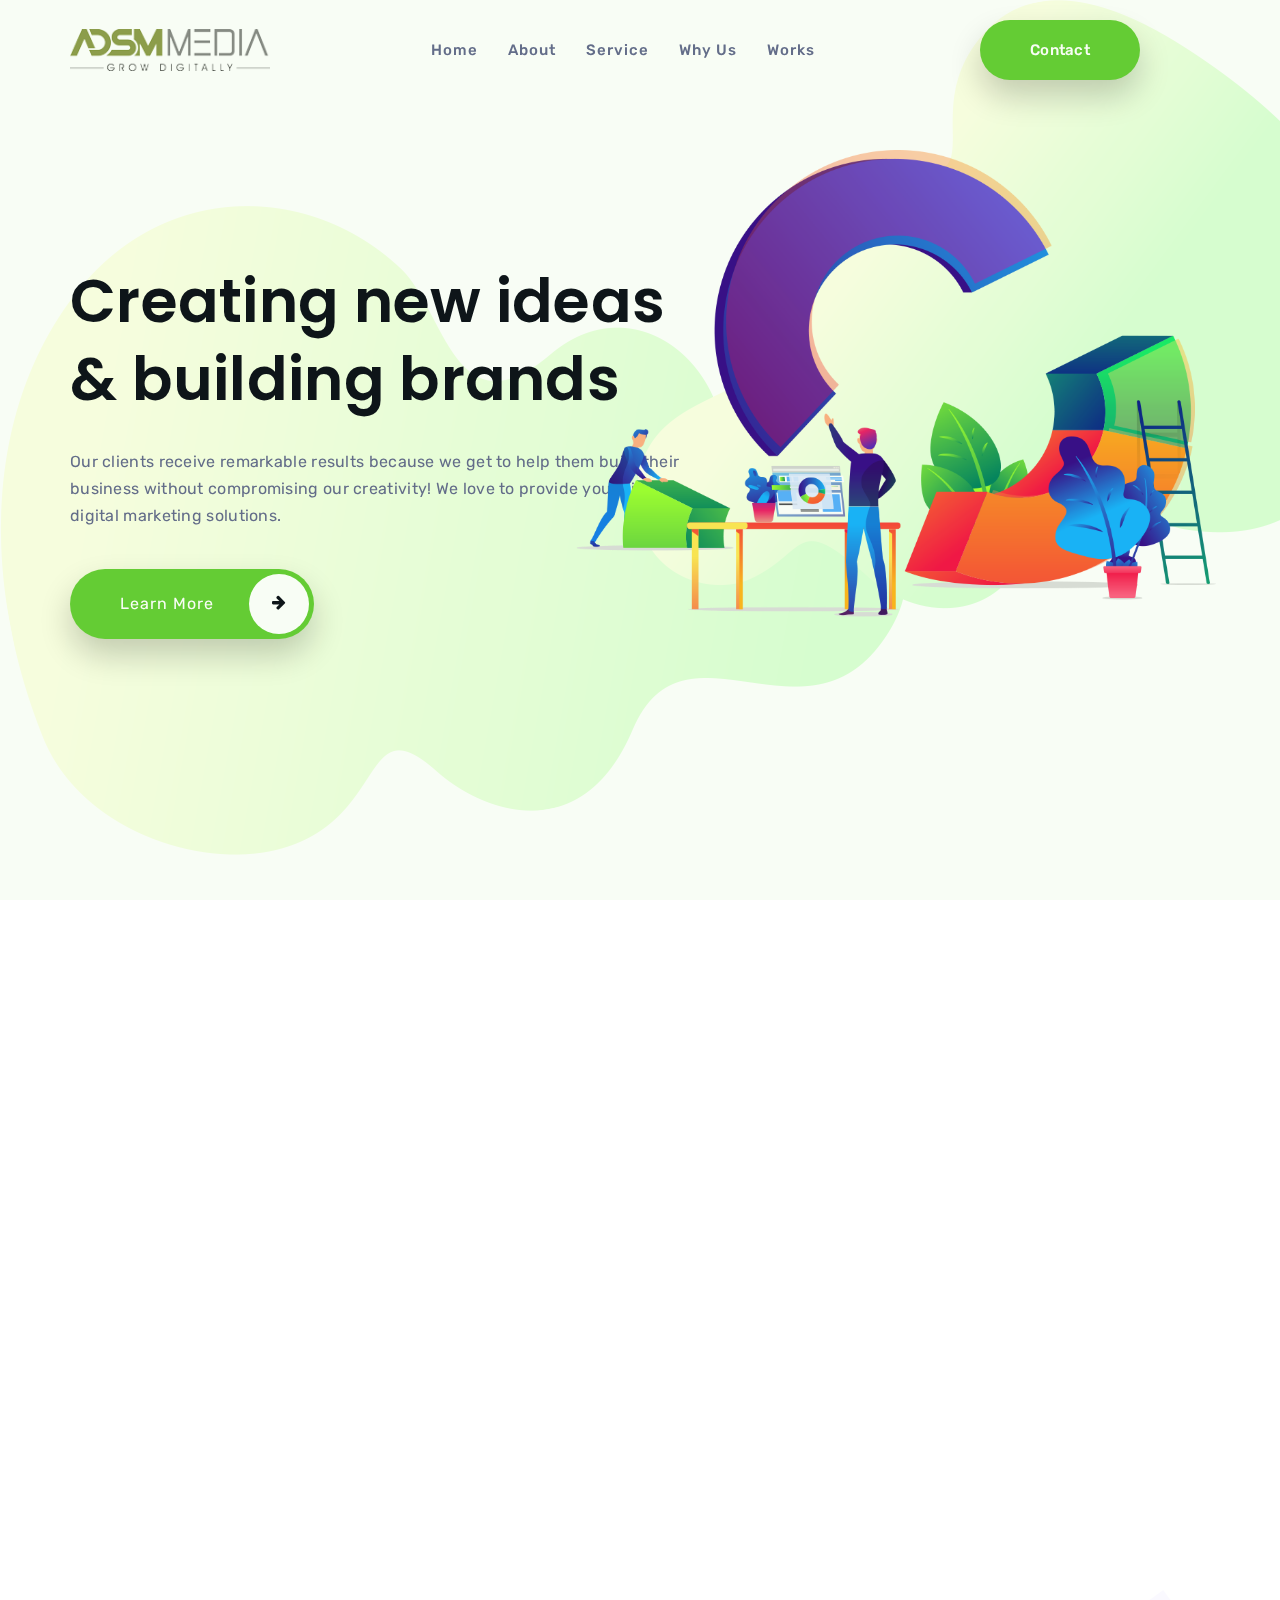
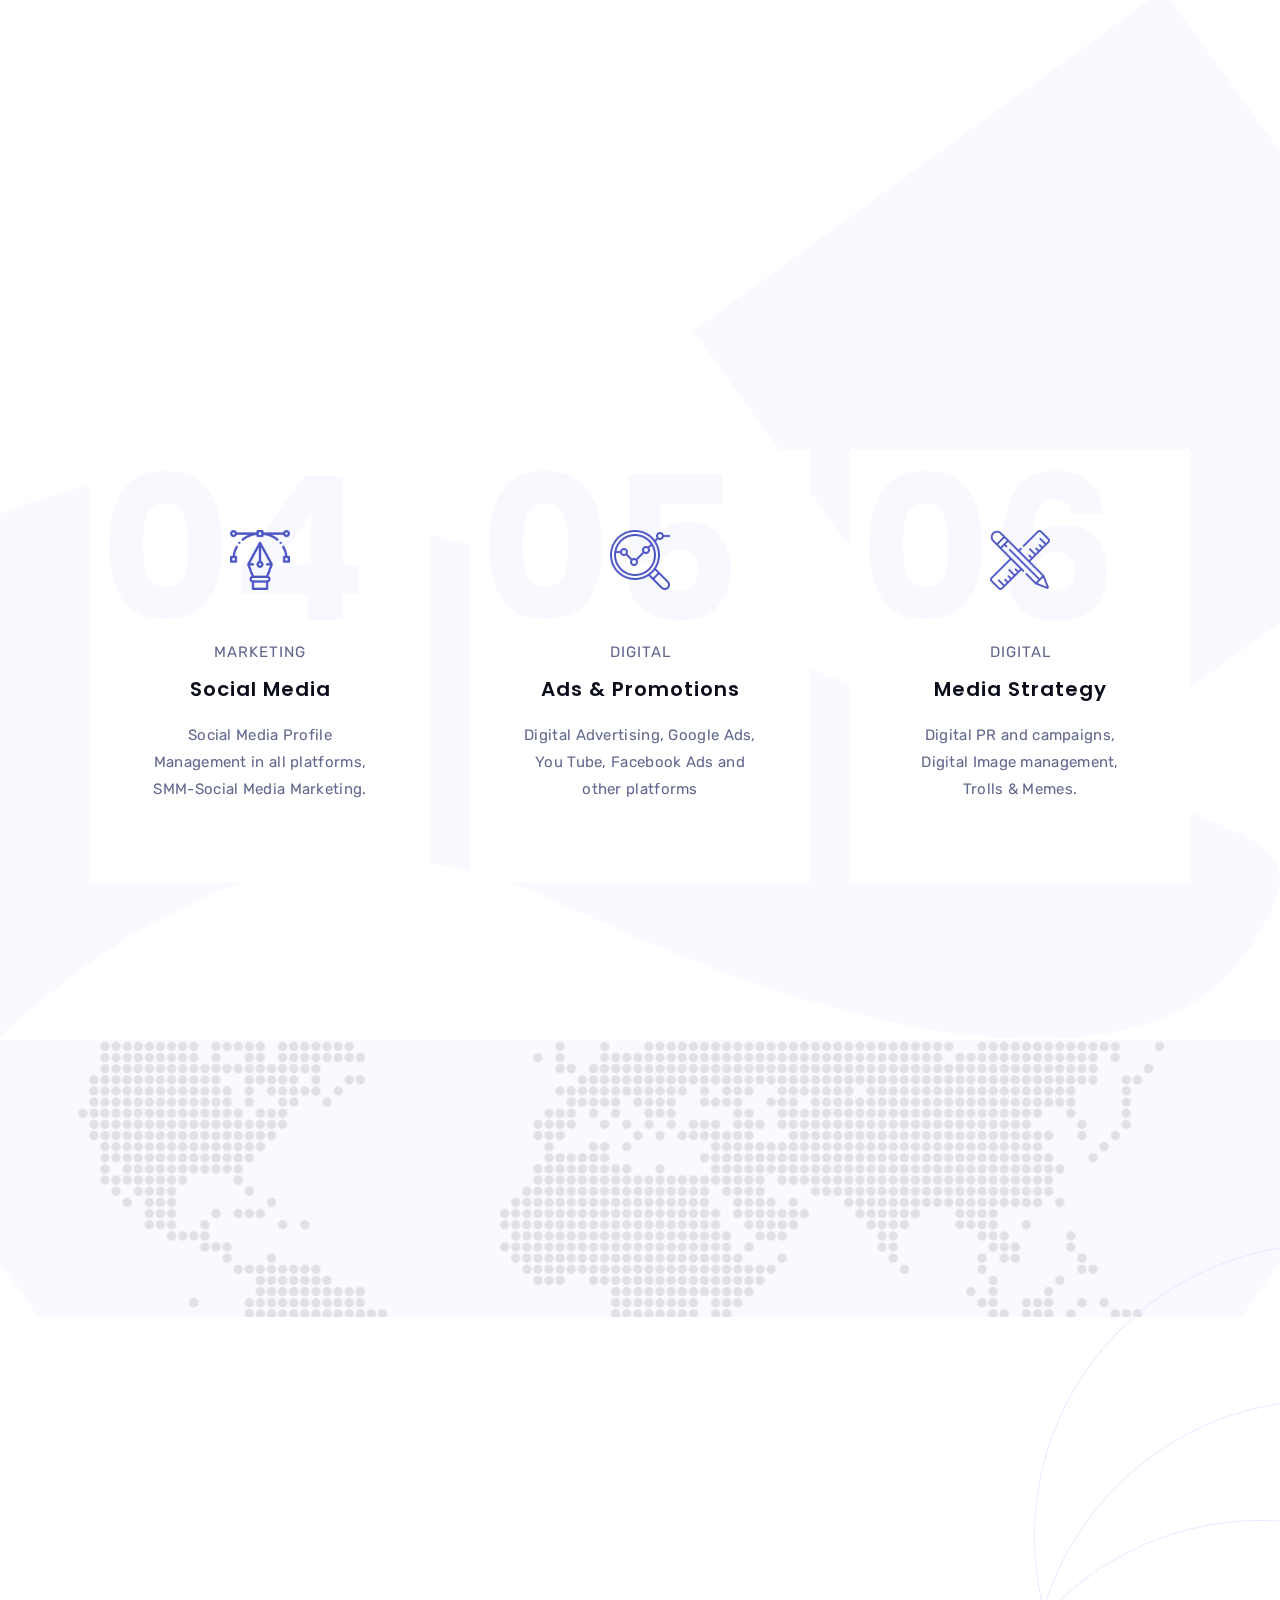
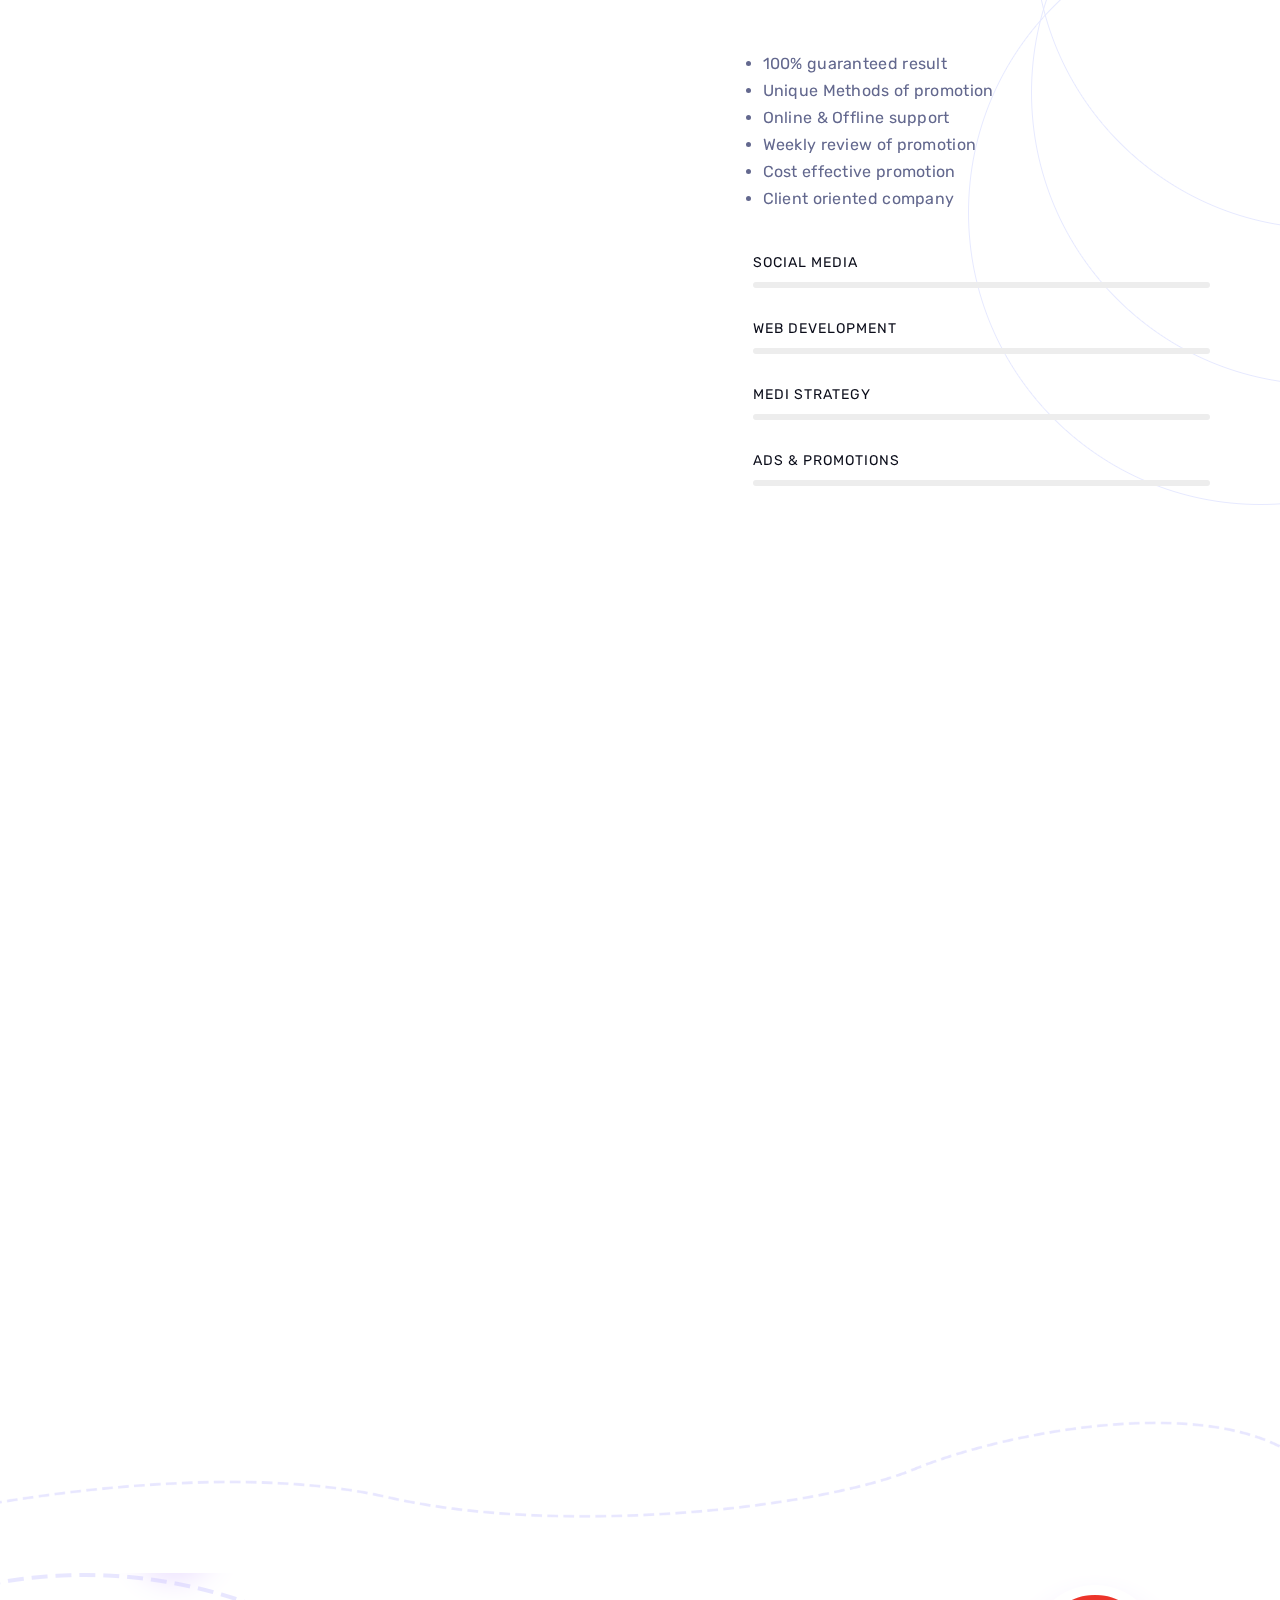
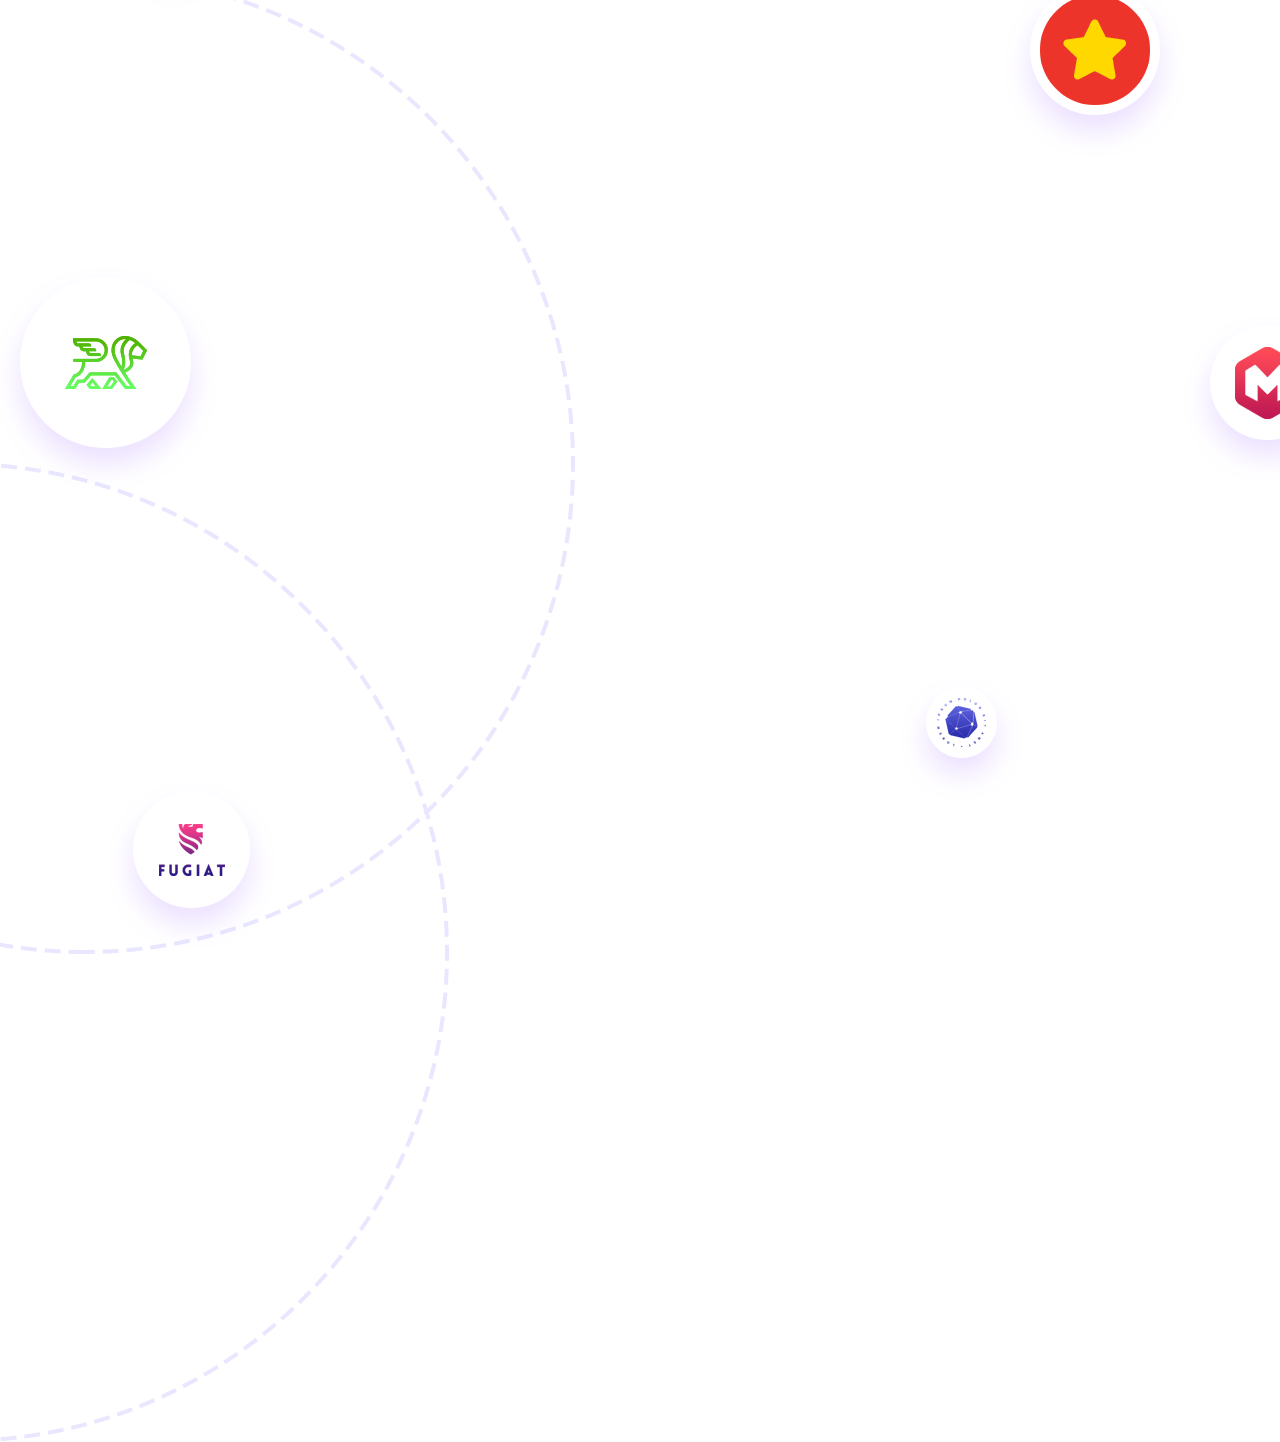
<file: index.html>
<!doctype html>
<html class="no-js" lang="zxx">

<head>
    <meta charset="UTF-8">
    <meta http-equiv="X-UA-Compatible" content="IE=edge">
    <meta name="viewport" content="width=device-width, initial-scale=1">
    <meta name="description" content="Hooper Business Template" />
    <meta name="keywords" content="Finance, Landing, Business, Onepage, Html, Business" />

    <title>ADSM Media  - Grow Digitally</title>

    <link rel="shortcut icon" type="image/ico" href="img/fav.png" />

    <link href="assets/css/plugins.css" rel="stylesheet">
    <link href="assets/css/icons.css" rel="stylesheet">
    <link href="assets/css/typography.css" rel="stylesheet">
    <link href="assets/css/header.css" rel="stylesheet">
    <link href="assets/css/blog-and-pages.css" rel="stylesheet">
    <link href="assets/css/footer.css" rel="stylesheet">

    <link href="style.css" rel="stylesheet">
    <link href="assets/css/responsive.css" rel="stylesheet">

    <script src="assets/js/vendor/modernizr-2.8.3.min.js"></script>
    <!--[if lt IE 9]>
        <script src="//oss.maxcdn.com/html5shiv/3.7.2/html5shiv.min.js"></script>
        <script src="//oss.maxcdn.com/respond/1.4.2/respond.min.js"></script>
        <![endif]-->
</head>

<body class="home-alt" data-spy="scroll" data-target=".mainmenu-area" data-offset="90">

    <!--[if lt IE 8]>
        <p class="browserupgrade">You are using an <strong>outdated</strong> browser. Please <a href="http://browsehappy.com/">upgrade your browser</a> to improve your experience.</p>
    <![endif]-->

    <!--- PRELOADER -->
    <div class="preeloader">
        <div class="preloader-spinner"></div>
    </div>

    <!--SCROLL TO TOP-->
    <a href="#scroolup" class="scrolltotop"><i class="fa fa-long-arrow-up"></i></a>

    <!--START TOP AREA-->
    <header class="top-area" id="home">
        <div class="header-top-area" id="scroolup">
            <!--MAINMENU AREA-->
            <div class="mainmenu-area" id="mainmenu-area">
                <div class="mainmenu-area-bg"></div>
                <nav class="navbar">
                    <div class="container">
                        <div class="row">
                            <div class="col-md-12 flex-v-center">
                                <div class="navbar-header">
                                    <a href="index.html" class="custom-logo-link default-logo"><img src="img/logo.png" alt="logo"></a>
                                    <a href="index.html" class="custom-logo-link sticky-logo"><img src="img/logo.png" alt="logo"></a>
                                </div>
                                <svg class="ham hamRotate ham8" viewBox="0 0 100 100" width="50">
                                    <path class="line top" d="m 30,33 h 40 c 3.722839,0 7.5,3.126468 7.5,8.578427 0,5.451959 -2.727029,8.421573 -7.5,8.421573 h -20" />
                                    <path class="line middle" d="m 30,50 h 40" />
                                    <path class="line bottom" d="m 70,67 h -40 c 0,0 -7.5,-0.802118 -7.5,-8.365747 0,-7.563629 7.5,-8.634253 7.5,-8.634253 h 20" />
                                </svg>
                                <div id="main-nav" class="stellarnav">
                                    <ul id="nav" class="nav navbar-nav pull-right">
                                        <li class="active"><a href="index.html">Home</a>
                                           
                                        </li>
                                        <li><a href="#about">About</a></li>
                                        <li><a href="#service">Service</a>
                                           
                                        </li>
                                        <li><a href="#process">Why Us</a>
                                           
                                        </li>
                                        <li><a href="#portfolio">Works</a>
                                        
                                        </li>
                                        
                                    </ul>
                                </div>
                                <div class="header-call-to-action hidden-sm hidden-xs hidden-md">
                                    <a href="#" class="action-button">Contact</a>
                                   
                                </div>
                            </div>
                        </div>
                    </div>
                </nav>
            </div>
            <!--END MAINMENU AREA END-->
        </div>

        <!--WELCOME TEXT AREA-->
        <div class="welcome-text-area font16">
            <div class="area-bg"></div>
            <div class="welcome-area section-padding">
                <div class="container">
                    <div class="row flex-v-center">
                        <div class="col-md-7 col-lg-7 col-sm-12 col-xs-12">
                            <div class="welcome-text font16">
                                <h1 class="wow fadeInUp" data-wow-delay="0.3s">Creating new ideas & building brands</h1>
                                <p class="wow fadeInUp" data-wow-delay="0.6s">Our clients receive remarkable results because we get to help them build their business without compromising our creativity!  We love to provide you tailored digital marketing solutions. </p>
                                <div class="home-button mt40 xs-mt40 wow fadeInUp" data-wow-delay="0.9s">
                                    <a href="#">Learn More <i class="fa fa-arrow-right"></i></a>
                                </div>
                            </div>
                        </div>
                    </div>
                    <div class="welcome-layer wow fadeInRight hidden-sm hidden-xs" data-wow-delay="0.6s">
                        <img src="assets/img/home/home_two_illustration.png" alt="">
                    </div>
                </div>
            </div>
        </div>
        <!--WELCOME TEXT AREA END-->
    </header>
    <!--END TOP AREA-->

    <!--CLIENT AREA-->
    <!-- <section class="client-area padding-top">
        <div class="container">
            <div class="row">
                <div class="col-md-12">
                    <div class="client-slider-content">
                        <div class="client-slider">
                            <div class="single-client">
                                <img src="assets/img/client/client_1.png" alt="">
                            </div>
                            <div class="single-client">
                                <img src="assets/img/client/client_2.png" alt="">
                            </div>
                            <div class="single-client">
                                <img src="assets/img/client/client_3.png" alt="">
                            </div>
                            <div class="single-client">
                                <img src="assets/img/client/client_4.png" alt="">
                            </div>
                            <div class="single-client">
                                <img src="assets/img/client/client_5.png" alt="">
                            </div>
                            <div class="single-client">
                                <img src="assets/img/client/client_1.png" alt="">
                            </div>
                            <div class="single-client">
                                <img src="assets/img/client/client_2.png" alt="">
                            </div>
                            <div class="single-client">
                                <img src="assets/img/client/client_3.png" alt="">
                            </div>
                            <div class="single-client">
                                <img src="assets/img/client/client_4.png" alt="">
                            </div>
                            <div class="single-client">
                                <img src="assets/img/client/client_5.png" alt="">
                            </div>
                        </div>
                    </div>
                </div>
            </div>
        </div>
    </section> -->
    <!--CLIENT AREA END-->

    <!--PROCESS AREA-->
    <section class="process-area padding-top" id="about">
        <div class="container">
            <div class="row flex-v-center">
                <div class="col-md-6 col-xs-12">
                    <div class="video-promo wow fadeInRight sm-center xs-center sm-mb50 xs-mb50" data-wow-delay="0.4s">
                        <img src="img/abt.png" alt="">
                        <!-- <span data-video-id="j1S66liv1t8" class="video-area-popup">
                            <span class="bubble-ripple">
                                <span class="bubble-ripple-inner"></span>
                            </span>
                            <i class="fa fa-play"></i>
                        </span> -->
                        <div class="process-layer" data-parallax='{"x": -100,"y":100, "distance": 200, "smoothness": 100}'>
                            <img src="assets/img/bg-layers/about-layer.png" alt="">
                        </div>
                    </div>
                </div>
                <div class="col-md-6 col-xs-12">
                    <div class="process-content wow fadeInUp">
                        <div class="area-title wow fadeIn">
                            <h4 class="subtitle font500 alt-font uppercase">Welcome To ADSM Media Marketing</h4>
                            <h2>Who we are ?</h2>
                            <p class="area-line"><img src="assets/img/bg-layers/area-line.png" alt=""></p>
                        </div>
                        <p>We, ADSM Media Digital Marketing, are a group of Media Professionals those who have experience of more than four years in digital media.<br/><br/>

                            ADSM MEDIA was founded with the goal of helping clients thrive in today’s highly competitive environment. While other companies rush to abandon traditional concepts in favour of digital techniques, we’ve bolstered our own capabilities while expanding our team with seasoned professionals to support our clients’ digital needs.


                             <!-- Our SEO transforming
                            Small Businesses
                            into Conglomerates.
                            A team of dedicated go-getters in the field of SEO and digital marketing. 
                            Generating the Much Needed Visitor Traffic & Sales.
                            Ensuring the best return on investment for your bespoke Digital marketing campaign requirement.-->
                        </p><br/> 
                            <!-- <h3>Get your  Business Roaring & Climbing</h3> -->
                        
                    </div>
                </div>
            </div>
        </div>
    </section>
    <!--PROCESS AREA END-->

    <!--SERVICE AREA-->
    <section class="service-area section-padding" id="service">
        <div class="service-layer-one">
            <img src="assets/img/bg-layers/service-layer.png" alt="">
        </div>
        <div class="service-layer-two" data-parallax='{"y":-200, "distance": 200, "smoothness": 100}'>
            <img src="assets/img/bg-layers/service-layer-2.png" alt="">
        </div>
        <div class="container">
            <div class="row">
                <div class="col-md-8 col-lg-8 col-md-offset-2 col-lg-offset-32 col-sm-12 col-xs-12">
                    <div class="area-title center wow fadeIn">
                        <h4 class="subtitle uppercase">Services</h4>
                        <h2>What We Do ?</h2>
                        <p>
                            We offer a broad portfolio of traditional and digital media solution services. Our ability to design and deploy integrated services & campaigns utilizing a variety of assets and channels sets us apart from other marketing services providers.</p>
                            <p>
    Our services are a great way to take advantage of the latest marketing technology. Our experience and technical ability means you can deploy a targeted digital strategy that delivers results from day one.
    
                        </p>
                        <img src="assets/img/bg-layers/area-line.png" alt="">
                    </div>
                    
                </div>
                
            </div>
            <div class="row">
                <div class="col-md-12 col-xs-12">
                    <div class="service-slider">
                        <div class="text-icon-box xs-center single-service-box">
                            <div class="box-img-icon service-box-icon mb50">
                                <img src="assets/img/icon/pen_tool.png" alt="">
                            </div>
                            <p class="service-category">Marketing</p>
                            <h3 class="box-title mb30">Social Media                            </h3>
                            <p>Social Media Profile Management in all platforms, SMM-Social Media Marketing.
                                </p>
                        </div>
                        <div class="text-icon-box xs-center single-service-box">
                            <div class="box-img-icon service-box-icon mb35">
                                <img src="assets/img/icon/search.png" alt="">
                            </div>
                            <p class="service-category">Digital</p>
                            <h3 class="box-title mb30">Ads & Promotions</h3>
                            <p>Digital Advertising, Google Ads, You Tube, Facebook Ads and other platforms</p>
                        </div>
                        <div class="text-icon-box xs-center single-service-box">
                            <div class="box-img-icon service-box-icon mb50">
                                <img src="assets/img/icon/pen.png" alt="">
                            </div>
                            <p class="service-category">Digital</p>
                            <h3 class="box-title mb30">Media Strategy                            </h3>
                            <p>Digital PR and campaigns, 
                                Digital Image management,
                                Trolls & Memes.
                                </p>
                        </div>
                        <div class="text-icon-box xs-center single-service-box">
                            <div class="box-img-icon service-box-icon mb50">
                                <img src="assets/img/icon/pen_tool.png" alt="">
                            </div>
                            <p class="service-category">Web</p>
                            <h3 class="box-title mb30">Apps & Websites
                                </h3>
                            <p>Website Design & Development,
                                Website hosting,
                                SEO-Search Engine Optimization, Contents, Blogs & Vlogs
                                </p>
                        </div>
                    </div>
                </div>
            </div>
        </div>
    </section>
    <!--SERVICE AREA END-->

    <!--FUN FACT AREA-->
    <section class="fun-fact-area relative padding-100-50">
        <div class="area-bg"></div>
        <div class="container">
            <div class="row">
                <div class="col-md-3 col-sm-6 col-xs-12">
                    <div class="single-fun-fact wow fadeInLeft mb50" data-wow-delay="0.2s">
                        <div class="fact-icon">
                            <img src="assets/img/icon/man-2.png" alt="">
                        </div>
                        <h3>
                            <span class="odometer" data-count="350">00</span>
                            <i class="ti ti-plus"></i>
                        </h3>
                        <p>users</p>
                    </div>
                </div>
                <div class="col-md-3 col-sm-6 col-xs-12">
                    <div class="single-fun-fact wow fadeInLeft mb50" data-wow-delay="0.4s">
                        <div class="fact-icon">
                            <img src="assets/img/icon/doc-2.png" alt="">
                        </div>
                        <h3>
                            <span class="odometer" data-count="579">00</span>
                            <i class="ti ti-plus"></i>
                        </h3>
                        <p>Project Don</p>
                    </div>
                </div>
                <div class="col-md-3 col-sm-6 col-xs-12">
                    <div class="single-fun-fact wow fadeInLeft mb50" data-wow-delay="0.6s">
                        <div class="fact-icon">
                            <img src="assets/img/icon/medal-2.png" alt="">
                        </div>
                        <h3>
                            <span class="odometer" data-count="100">00</span>
                            <i class="ti ti-plus"></i>
                        </h3>
                        <p>Get Awards</p>
                    </div>
                </div>
                <div class="col-md-3 col-sm-6 col-xs-12">
                    <div class="single-fun-fact wow fadeInLeft mb50" data-wow-delay="0.8s">
                        <div class="fact-icon">
                            <img src="assets/img/icon/cup-2.png" alt="">
                        </div>
                        <h3>
                            <span class="odometer" data-count="998">00</span>
                            <i class="ti ti-plus"></i>
                        </h3>
                        <p>Cup Of Coffee</p>
                    </div>
                </div>
            </div>
        </div>
    </section>
    <!--FUN FACT AREA END-->

    <!--PROGRESS AREA-->
    <section class="progress-area padding-top" id="process">
        <div class="progress-layer-one">
            <img src="assets/img/bg-layers/progress-layer.png" alt="">
        </div>
        <div class="progress-layer-two" data-parallax='{"y":300, "distance": 200, "smoothness": 100}'>
            <img src="assets/img/bg-layers/progress-layer-2.png" alt="">
        </div>
        <div class="container">
            <div class="row flex-v-center">
                <div class="col-md-6 col-lg-7 col-xs-12">
                    <div class="porgress-content sm-center xs-center sm-mb50 xs-mb50">
                        <img class="wow fadeInLeft" data-wow-delay="0.2s" src="assets/img/progress-count-2.png" alt="">
                    </div>
                </div>
                <div class="col-md-6 col-lg-5 col-xs-12">
                    <div class="progress-content font16">
                        <div class="area-title wow fadeInUp">
                            <h4 class="subtitle font500 alt-font uppercase">ADSM Media Marketing</h4>
                            <h2>Why Us?</h2>
                            <p class="area-line"><img src="assets/img/bg-layers/area-line.png" alt=""></p>
                        </div>
                        <ul style="padding-left: 10px;margin-bottom: 20px;">
                            <li>100% guaranteed result </li>
                             <li>Unique Methods of promotion 
                             <li>Online & Offline support</li> 
                             <li>Weekly review of promotion</li> 
                                <li>Cost effective promotion</li>
                                    <li>Client oriented company</li>
                                
                        </ul>
                        <div class="progressbar-list">
                            <div class="single-progressbar">
                                <div class="skillbar" data-percent="95%">
                                    <div class="title">Social Media</div>
                                    <div class="count-bar color-1">
                                        <div class="count"></div>
                                    </div>
                                </div>
                            </div>
                            <div class="single-progressbar">
                                <div class="skillbar" data-percent="94%">
                                    <div class="title">Web Development</div>
                                    <div class="count-bar color-2">
                                        <div class="count"></div>
                                    </div>
                                </div>
                            </div>
                            <div class="single-progressbar">
                                <div class="skillbar" data-percent="83%">
                                    <div class="title">Medi Strategy</div>
                                    <div class="count-bar color-3">
                                        <div class="count"></div>
                                    </div>
                                </div>
                            </div>
                            <div class="single-progressbar">
                                <div class="skillbar" data-percent="92%">
                                    <div class="title">Ads & Promotions </div>
                                    <div class="count-bar color-4">
                                        <div class="count"></div>
                                    </div>
                                </div>
                            </div>
                        </div>
                    </div>
                </div>
            </div>
        </div>
    </section>
    <!--PROGRESS AREA END-->

    <!--PORTFOLIO AREA-->
    <section class="portfolio-area padding-top" id="portfolio">
        <div class="container">
            <div class="row flex-v-center">
                <div class="col-md-6 col-lg-6 col-sm-12 col-xs-12">
                    <div class="area-title wow fadeIn sm-center xs-center">
                        <h4 class="subtitle uppercase">Case Study</h4>
                        <h2>Here are Some Awesome Works</h2>
                        <img src="assets/img/bg-layers/area-line.png" alt="">
                    </div>
                </div>
                <div class="col-md-6 col-lg-6 col-sm-12 col-xs-12">
                    <!-- <div class="right-button-text right wow fadeIn sm-center xs-center sm-mb50 xs-mb50">
                        <a href="#" class="more-button">More Works <i class="fa fa-arrow-right"></i></a>
                    </div> -->
                </div>
            </div>
            <div class="row">
                <div class="col-md-12 col-lg-12 col-sm-12 col-xs-12">
                    <div class="portfolio-menu wow fadeIn mb50 center">
                        <ul>
                            <li class="filter active" data-filter="*">All</li>
                            <li class="filter" data-filter=".graphic">Web</li>
                            <li class="filter" data-filter=".marketing">SEO & Marketing</li>
                            <li class="filter" data-filter=".branding">Ads & Promo</li>
                        </ul>
                    </div>
                </div>
            </div>
            <div class="row portfolio-gallery">
                <div class="single-portfolio col-md-4 col-lg-4 col-sm-6 col-xs-12 branding">
                    <div class="single-portfolio-details mb30 wow fadeInUp">
                        <div class="portfolio-img">
                            <img src="assets/img/portfolio/portfolio-4.jpg" alt="">
                        </div>
                        <div class="portfolio-details">
                            <div class="portfolio-view-details">
                                <a class="portfolio-big-thumb" href="assets/img/portfolio/portfolio-1.jpg" data-effect="mfp-zoom-in"><i class="fa fa-expand"></i></a>
                            </div>
                            <p>Design & Develop</p>
                            <h4>Brand Identity</h4>
                        </div>
                    </div>
                </div>
                <div class="single-portfolio col-md-4 col-lg-4 col-sm-6 col-xs-12 graphic">
                    <div class="single-portfolio-details mb30 wow fadeInUp">
                        <div class="portfolio-img">
                            <img src="assets/img/portfolio/portfolio-5.jpg" alt="">
                        </div>
                        <div class="portfolio-details">
                            <div class="portfolio-view-details">
                                <a class="portfolio-big-thumb" href="assets/img/portfolio/portfolio-2.jpg" data-effect="mfp-zoom-in"><i class="fa fa-expand"></i></a>
                            </div>
                            <p>Design & Develop</p>
                            <h4>Brand Identity</h4>
                        </div>
                    </div>
                </div>
                <div class="single-portfolio col-md-4 col-lg-4 col-sm-6 col-xs-12 marketing">
                    <div class="single-portfolio-details mb30 wow fadeInUp">
                        <div class="portfolio-img">
                            <img src="assets/img/portfolio/portfolio-6.jpg" alt="">
                        </div>
                        <div class="portfolio-details">
                            <div class="portfolio-view-details">
                                <a class="portfolio-big-thumb" href="assets/img/portfolio/portfolio-3.jpg" data-effect="mfp-zoom-in"><i class="fa fa-expand"></i></a>
                            </div>
                            <p>Design & Develop</p>
                            <h4>Brand Identity</h4>
                        </div>
                    </div>
                </div>
                <div class="single-portfolio col-md-4 col-lg-4 col-sm-6 col-xs-12 branding">
                    <div class="single-portfolio-details mb30 wow fadeInUp">
                        <div class="portfolio-img">
                            <img src="assets/img/portfolio/portfolio-7.jpg" alt="">
                        </div>
                        <div class="portfolio-details">
                            <div class="portfolio-view-details">
                                <a class="portfolio-big-thumb" href="assets/img/portfolio/portfolio-4.jpg" data-effect="mfp-zoom-in"><i class="fa fa-expand"></i></a>
                            </div>
                            <p>Design & Develop</p>
                            <h4>Brand Identity</h4>
                        </div>
                    </div>
                </div>
                <div class="single-portfolio col-md-4 col-lg-4 col-sm-6 col-xs-12 graphic">
                    <div class="single-portfolio-details mb30 wow fadeInUp">
                        <div class="portfolio-img">
                            <img src="assets/img/portfolio/portfolio-8.jpg" alt="">
                        </div>
                        <div class="portfolio-details">
                            <div class="portfolio-view-details">
                                <a class="portfolio-big-thumb" href="assets/img/portfolio/portfolio-5.jpg" data-effect="mfp-zoom-in"><i class="fa fa-expand"></i></a>
                            </div>
                            <p>Design & Develop</p>
                            <h4>Brand Identity</h4>
                        </div>
                    </div>
                </div>
                <div class="single-portfolio col-md-4 col-lg-4 col-sm-6 col-xs-12 marketing">
                    <div class="single-portfolio-details mb30 wow fadeInUp">
                        <div class="portfolio-img">
                            <img src="assets/img/portfolio/portfolio-9.jpg" alt="">
                        </div>
                        <div class="portfolio-details">
                            <div class="portfolio-view-details">
                                <a class="portfolio-big-thumb" href="assets/img/portfolio/portfolio-6.jpg" data-effect="mfp-zoom-in"><i class="fa fa-expand"></i></a>
                            </div>
                            <p>Design & Develop</p>
                            <h4>Brand Identity</h4>
                        </div>
                    </div>
                </div>
            </div>
        </div>
    </section>
    <!--PORTFOLIO AREA END-->

    <!--TEAM AREA-->
    <!-- <section class="team-area padding-100-50 relative" id="team">
        <div class="area-bg"></div>
        <div class="container-fluid">
            <div class="row">
                <div class="col-md-8 col-lg-5">
                    <div class="team-content padding50 md-padding30 xs-padding20 sm-center xs-center sm-mb50 xs-mb50">
                        <div class="area-title wow fadeIn">
                            <h4 class="subtitle uppercase">Our Team</h4>
                            <h2>Team You Want To Work With.</h2>
                            <img src="assets/img/bg-layers/area-line.png" alt="">
                        </div>
                        <p>Lorem ipsum dolor sit amet, consectetur adipisicing elit, sed do eiusmod tempor incididunt ut labore et dolore magna aliqua. Ut enim ad minim veniam, quis nostrud exercitation ullamco laboris nisi ut aliquip ex ea commodo consequat. Duis aute irure dolor in reprehenderit in voluptate velit esse cillum dolore eu fugiat nulla pariatur. Excepteur sint occaecat cupidatat non proident.</p>
                        <a href="#" class="more-button mt50">Join Now <i class="fa fa-arrow-right"></i></a>
                    </div>
                </div>
                <div class="col-md-4 col-lg-7">
                    <div class="team-members team-slider">
                        <div class="single-team-eleven center wow fadeInUp mb50" data-wow-delay="0.1s">
                            <div class="member-image">
                                <img src="assets/img/team/member-1.jpg" alt="">
                            </div>
                            <div class="member-details">
                                <div class="member-social-bookmark">
                                    <ul>
                                        <li><a href="#"><i class="fa fa-facebook"></i></a></li>
                                        <li><a href="#"><i class="fa fa-twitter"></i></a></li>
                                        <li><a href="#"><i class="fa fa-linkedin"></i></a></li>
                                    </ul>
                                </div>
                                <div class="name-and-designation">
                                    <p class="designation">founder</p>
                                    <h3>Rosalind D. William</h3>
                                </div>
                            </div>
                        </div>
                        <div class="single-team-eleven center wow fadeInUp mb50" data-wow-delay="0.2s">
                            <div class="member-image">
                                <img src="assets/img/team/member-2.jpg" alt="">
                            </div>
                            <div class="member-details">
                                <div class="member-social-bookmark">
                                    <ul>
                                        <li><a href="#"><i class="fa fa-facebook"></i></a></li>
                                        <li><a href="#"><i class="fa fa-twitter"></i></a></li>
                                        <li><a href="#"><i class="fa fa-linkedin"></i></a></li>
                                    </ul>
                                </div>
                                <div class="name-and-designation">
                                    <p class="designation">ceo & consultant</p>
                                    <h3>Haliam W. Womba</h3>
                                </div>
                            </div>
                        </div>
                        <div class="single-team-eleven center wow fadeInUp mb50 hidden-sm" data-wow-delay="0.2s">
                            <div class="member-image">
                                <img src="assets/img/team/member-3.jpg" alt="">
                            </div>
                            <div class="member-details">
                                <div class="member-social-bookmark">
                                    <ul>
                                        <li><a href="#"><i class="fa fa-facebook"></i></a></li>
                                        <li><a href="#"><i class="fa fa-twitter"></i></a></li>
                                        <li><a href="#"><i class="fa fa-linkedin"></i></a></li>
                                    </ul>
                                </div>
                                <div class="name-and-designation">
                                    <p class="designation">designer</p>
                                    <h3>Troma Z. Dicuza</h3>
                                </div>
                            </div>
                        </div>
                    </div>
                </div>
            </div>
        </div>
    </section> -->
    <!--TEAM AREA END-->

    <!--TEAM AREA-->
    <section class="testmonial-area padding-top" id="testmonial">
        <div class="testmonial-layer-two">
            <img src="assets/img/bg-layers/testmonial-layer-2.png" alt="">
        </div>
        <div class="testmonial-layer-one" data-parallax='{"y":250, "smoothness": 100}'>
            <img src="assets/img/bg-layers/testmonial-layer.png" alt="">
        </div>
        <div class="icon-layers relative">
            <div class="icon-layer-1" data-parallax='{"x":150,"y":150,"smoothness": 150}'><img src="assets/img/bg-layers/icon-shadow-1.png" alt=""></div>
            <div class="icon-layer-2" data-parallax='{"x":200,"smoothness": 150}'><img src="assets/img/bg-layers/icon-shadow-2.png" alt=""></div>
            <div class="icon-layer-3" data-parallax='{"x":150,"y":-150,"smoothness": 150}'><img src="assets/img/bg-layers/icon-shadow-3.png" alt=""></div>
            <div class="icon-layer-4" data-parallax='{"x":-150,"smoothness": 150}'><img src="assets/img/bg-layers/icon-shadow-4.png" alt=""></div>
            <div class="icon-layer-5" data-parallax='{"x":-200,"smoothness": 150}'><img src="assets/img/bg-layers/icon-shadow-5.png" alt=""></div>
            <div class="icon-layer-6" data-parallax='{"y":-150,"x":-150, "smoothness": 150}'><img src="assets/img/bg-layers/icon-shadow-6.png" alt=""></div>
        </div>
        <div class="container">
            <div class="row">
                <div class="col-md-6 col-lg-6 col-md-offset-3 col-lg-offset-3 col-sm-12 col-xs-12">
                    <div class="area-title center wow fadeIn">
                        <h4 class="subtitle uppercase">Testmonials</h4>
                        <h2>Our Happy Clients Say’s About Us.</h2>
                        <img src="assets/img/bg-layers/area-line.png" alt="">
                    </div>
                </div>
            </div>
            <div class="row">
                <div class="col-md-8 col-lg-8 col-md-offset-2 col-lg-offset-2">
                    <div class="testmonial-slider">
                        <div class="single-testmonial-ten center wow fadeInUp mb50">
                            <div class="author-details">
                                <div class="testmonial-quote"><i class="fa fa-quote-left"></i></div>
                                <div class="testmonial-content">
                                    <p>Excepteur sint occaecat cupidatat non proident, sunt in culpa qui officia deserunt mollit anim id est laborum. Sed ut perspiciatis unde omnis iste natus error sit voluptatem. accusantium doloremque laudantium, totam rem aperiam.</p>
                                </div>
                                <div class="name-and-designation">
                                    <h3>Rosalind D. William</h3>
                                    <p class="designation">founder</p>
                                    <img src="assets/img/testmonial/author_thumb.png" alt="">
                                </div>
                            </div>
                        </div>
                        <div class="single-testmonial-ten center wow fadeInUp mb50">
                            <div class="author-details">
                                <div class="testmonial-quote"><i class="fa fa-quote-left"></i></div>
                                <div class="testmonial-content">
                                    <p>Excepteur sint occaecat cupidatat non proident, sunt in culpa qui officia deserunt mollit anim id est laborum. Sed ut perspiciatis unde omnis iste natus error sit voluptatem. accusantium doloremque laudantium, totam rem aperiam.</p>
                                </div>
                                <div class="name-and-designation">
                                    <h3>Rosalind D. William</h3>
                                    <p class="designation">founder</p>
                                    <img src="assets/img/testmonial/author_thumb.png" alt="">
                                </div>
                            </div>
                        </div>
                    </div>
                </div>
            </div>
        </div>
    </section>
    <!--TEAM AREA END-->


    <!--FOOER AREA-->
    <footer class="footer-area">
        <div class="footer-top-area soft-gray-bg section-padding">
            <div class="container">
                <div class="row">
                    <div class="col-md-4 col-sm-12 col-xs-12 sm-center xs-center sm-mb50 xs-mb50">
                        <div class="single-footer-widgets">
                            <div class="footer-logo">
                                <a href="#"><img src="img/logo.png" alt=""></a>
                            </div>
                            <p>ADSM MEDIA was founded with the goal of helping clients thrive in today’s highly competitive environment.</p>
                            <div class="footer-contact">
                                <p><i class="fa fa-phone"></i> +91 9072988777</p>
                                <p><i class="fa fa-envelope-o   "></i> adsmmarketing@gmail.com</p>
                                <p><i class="fa fa-map-marker"></i>AR (S) RA 74 A,Kandoth Building, Ashoka Road, Kaloor, Kochi-17</p>
                            </div>
                        </div>
                    </div>
                    <!-- <div class="col-md-3  col-sm-4 col-xs-12">
                        <div class="single-footer-widgets xs-mb50">
                            <h3>Usefull Links</h3>
                            <ul>
                                <li><a href="#">Engaging, purposeful, and creative.</a></li>
                                <li><a href="#">Extroadinary life events.</a></li>
                                <li><a href="#">Design your perfect event.</a></li>
                                <li><a href="#">Connect your worlds.</a></li>
                                <li><a href="#">Improving workplace productivity.</a></li>
                                <li><a href="#">How Can I Submit.</a></li>
                                <li><a href="#">What happend with themeforest.</a></li>
                            </ul>
                        </div>
                    </div> -->
                    <div class="col-md-4 col-sm-4 col-xs-12">
                        <div class="single-footer-widgets widget_instagram xs-mb50">
                            <h3>Instagram Feed</h3>
                            <ul>
                                <li><a href="#"><img src="assets/img/instagram/feed-1.jpg" alt=""></a></li>
                                <li><a href="#"><img src="assets/img/instagram/feed-2.jpg" alt=""></a></li>
                                <li><a href="#"><img src="assets/img/instagram/feed-3.jpg" alt=""></a></li>
                                <li><a href="#"><img src="assets/img/instagram/feed-4.jpg" alt=""></a></li>
                                <li><a href="#"><img src="assets/img/instagram/feed-5.jpg" alt=""></a></li>
                                <li><a href="#"><img src="assets/img/instagram/feed-6.jpg" alt=""></a></li>
                            </ul>
                        </div>
                    </div>
                    <div class="col-md-4 col-sm-4 col-xs-12">
                        <div class="single-footer-widgets">
                            <h3>Newsletter</h3>
                            <p>Subscribe to our newsletters to get updated about latest news and offers.</p>
                            <div class="footer-subscriber-form">
                                <form action="#">
                                    <input type="email" name="email" id="email" placeholder="Enter Your Email">
                                    <button type="submit"><i class="fa fa-envelope-o"></i></button>
                                </form>
                            </div>
                        </div>
                    </div>
                </div>
            </div>
        </div>
        <div class="footer-bottom-area">
            <div class="container">
                <div class="row">
                    <div class="col-md-12 col-lg-12 col-sm-12 col-xs-12">
                        <div class="footer-copyright text-center">
                            <p>Copyright &copy; <a href="http://themeforest.net/user/QuomodoTheme"> ADSM Media Marketing</a>. All Right Reserved. Coded with <i class="fa fa-heart"></i> by <a href="https://webcolabs.com">Webcolabs.com</a></p>
                        </div>
                    </div>
                </div>
            </div>
        </div>
    </footer>
    <!--FOOER AREA END-->

    <!--====== SCRIPTS JS ======-->
    <script src="assets/js/vendor/jquery-1.12.4.min.js"></script>
    <script src="assets/js/vendor/bootstrap.min.js"></script>

    <!--====== PLUGINS JS ======-->
    <script src="assets/js/vendor/jquery.easing.1.3.js"></script>
    <script src="assets/js/vendor/jquery-migrate-1.2.1.min.js"></script>
    <script src="assets/js/vendor/jquery.appear.js"></script>

    <script src="assets/js/owl.carousel.min.js"></script>
    <script src="assets/js/isotope.pkgd.min.js"></script>
    <script src="assets/js/stellar.js"></script>
    <script src="assets/js/jquery.parallax-layer-scroll.js"></script>
    <script src="assets/js/chaffle.min.js"></script>
    <script src="assets/js/anime.min.js"></script>
    <script src="assets/js/jquery-modal-video.min.js"></script>
    <script src="assets/js/venobox.min.js"></script>
    <script src="assets/js/stellarnav.min.js"></script>
    <script src="assets/js/jquery.sticky.js"></script>
    <script src="assets/js/wow.min.js"></script>
    <script src="assets/js/placeholdem.min.js"></script>
    <script src="assets/js/odometer.min.js"></script>
    <script src="assets/js/contact-form.js"></script>
    <script src="assets/js/footer-reveal.min.js"></script>
    <script src="assets/js/ResizeSensor.min.js"></script>
    <script src="assets/js/theia-sticky-sidebar.min.js"></script>

    <!--===== ACTIVE JS=====-->
    <script src="assets/js/main.js"></script>

</body>


</html>
</file>
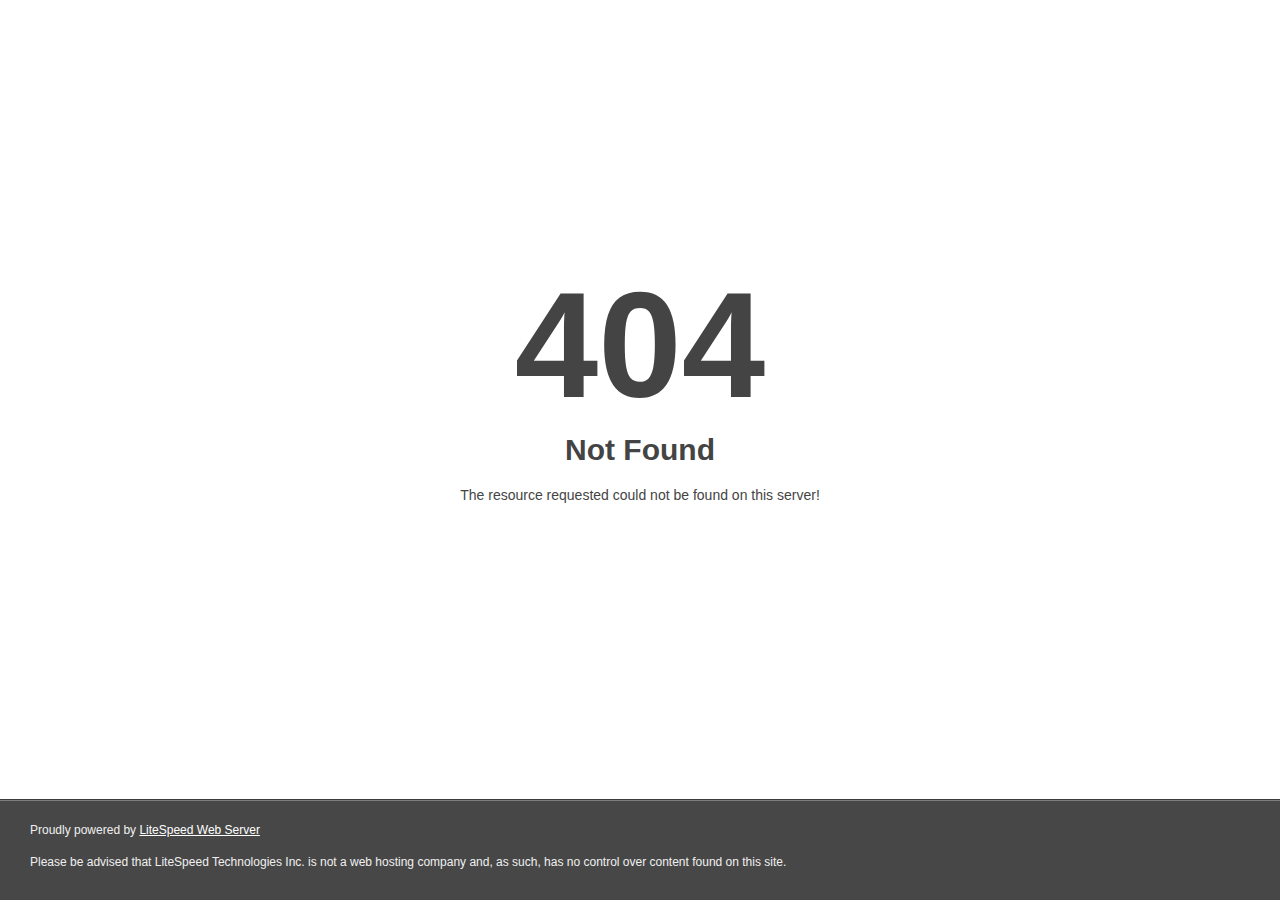
<file: assets/css/fonts/glyphicons-halflings-regular-2.html>
<!DOCTYPE html>
<html style="height:100%">
<head>
<meta name="viewport" content="width=device-width, initial-scale=1, shrink-to-fit=no">
<title> 404 Not Found
</title></head>
<body style="color: #444; margin:0;font: normal 14px/20px Arial, Helvetica, sans-serif; height:100%; background-color: #fff;">
<div style="height:auto; min-height:100%; ">     <div style="text-align: center; width:800px; margin-left: -400px; position:absolute; top: 30%; left:50%;">
        <h1 style="margin:0; font-size:150px; line-height:150px; font-weight:bold;">404</h1>
<h2 style="margin-top:20px;font-size: 30px;">Not Found
</h2>
<p>The resource requested could not be found on this server!</p>
</div></div><div style="color:#f0f0f0; font-size:12px;margin:auto;padding:0px 30px 0px 30px;position:relative;clear:both;height:100px;margin-top:-101px;background-color:#474747;border-top: 1px solid rgba(0,0,0,0.15);box-shadow: 0 1px 0 rgba(255, 255, 255, 0.3) inset;">
<br>Proudly powered by  <a style="color:#fff;" href="http://www.litespeedtech.com/error-page">LiteSpeed Web Server</a><p>Please be advised that LiteSpeed Technologies Inc. is not a web hosting company and, as such, has no control over content found on this site.</p></div></body></html>
</file>
<file: assets/css/plugins.css>
/*--------------------------------------------------------------------------------------
Name: QuomodoTheme FRAMEWORK.
Theme URI: http://quomodosoft.com
Author URI: http://quomodosoft.com
Description: 100% Responsive, Highly Customizable, SEO Friendly CSS Framework Useing Twitter Bootstrap Latest.
Author: QuomodoTheme
Version: 1.0
----------------------------------------------------------------------------------------
                                PLUGINS CSS FILES INDEX
========================================================================================
    1. BASE CSS
----------------------------------------------------------------------------------------*/

@import url("plugins/normalize.css");
@import url("plugins/animate.css");
@import url("plugins/odometer.css");
@import url("plugins/modal-video.min.css");
@import url("plugins/venobox.css");
@import url("plugins/owl.carousel.css");
@import url("plugins/stellarnav.min.css");
@import url("plugins/bootstrap.min.css");
</file>
<file: assets/css/icons.css>
/*--------------------------------------------------------------------------------------
Name: QuomodoTheme FRAMEWORK.
Theme URI: http://quomodosoft.com
Author URI: http://quomodosoft.com
Description: 100% Responsive, Highly Customizable, SEO Friendly CSS Framework Useing Twitter Bootstrap Latest.
Author: QuomodoTheme
Version: 1.0
----------------------------------------------------------------------------------------
                                ICONS CSS FILES INDEX
========================================================================================
    1. GOOGLE METERIAL ICON
    2. FONT AWESOME ICON
    3. FLAT ICON
    4. THEMEFY ICON
    5. LENEA ICON
    6. BECON ICON
    7. ICOFONT ICON
----------------------------------------------------------------------------------------*/

@import url("icons/font-awesome.min.css");
@import url("icons/themify-icons.css");
@import url("icons/Flaticon-essential.css");
</file>
<file: assets/css/typography.css>
/*--------------------------------------------------------------------------------------
    TABLE OF CONTENT
----------------------------------------------------------------------------------------
========================================================================================
    1. TEXT TYPOGRAPHY CSS
    2. MARGIN CSS
    3. PADDING CSS
    4. BACKGROUND CSS
    5. COLOR CSS
    6. BORDER CSS
    7. SHADOW CSS
    8. BEFORE AFTER CSS
----------------------------------------------------------------------------------------*/

/*--------------------------
    1. TEXT TYPOGRAPHY CSS
-----------------------------*/
@import url('https://fonts.googleapis.com/css?family=Poppins:200,300,400,500,600,700|Rubik:300,400,500,700');

.alignleft {
    float: left;
    margin-right: 20px;
}

.alignright {
    float: right;
    margin-left: 20px;
}

.aligncenter {
    display: block;
    margin: 0 auto 20px;
}

a {
    color: #3e425c;
    -webkit-transition: 0.3s;
    transition: 0.3s;
}

a:hover {
    color: #ff3d46;
}

a:focus,
a:hover {
    text-decoration: none;
    outline: 0;
}

img {
    max-width: 100%;
    height: auto;
}

h1,
h2,
h3,
h4,
h5,
h6 {
    color: #0a0c19;
    font-weight: 600;
    font-family: 'Poppins', sans-serif;
    line-height: 1.3;
    margin: 0 0 15px;
}

body,
html {
    height: 100%;
}

/*body {
    font-family: 'Rubik', sans-serif;
    font-size: 14px;
    line-height: 1.7em;
    font-weight: 400;
    color: #63688e;
    -ms-word-wrap: break-word;
    word-wrap: break-word;
}*/

body {
  color: #63688e;
  font-family: "Rubik",sans-serif;
  font-size: 15px;
  font-weight: 400;
  letter-spacing: 0.3px;
  line-height: 1.8em;
  overflow-wrap: break-word;
}
.alt-font {
    font-family: 'Rubik', sans-serif;
}

/* Remove Chrome Input Field's Unwanted Yellow Background Color */

input:-webkit-autofill,
input:-webkit-autofill:focus,
input:-webkit-autofill:hover {
    -webkit-box-shadow: 0 0 0 1000px white inset !important;
}

/*----------------------
    ALIGN
-----------------------*/
.center,
.left,
.right {
    position: relative;
}

.left {
    text-align: left;
}

.right {
    text-align: right;
}

.center {
    text-align: center;
}

/*-----------------------
    FONTS
------------------------*/
.uppercase {
    text-transform: uppercase;
}

.lowercase {
    text-transform: lowercase;
}

.capitalize {
    text-transform: capitalize;
}

.font12 {
    font-size: 12px;
}

.font14 {
    font-size: 14px;
}

.font16 {
    font-size: 16px;
}

.font18 {
    font-size: 18px;
}

.font20 {
    font-size: 20px;
}

.font22 {
    font-size: 22px;
}

.font24 {
    font-size: 24px;
}

.font26 {
    font-size: 26px;
}

.font28 {
    font-size: 28px;
}

.font32 {
    font-size: 32px;
}

.font30 {
    font-size: 30px;
}

.font36 {
    font-size: 36px;
}

.font38 {
    font-size: 38px;
}

.font48 {
    font-size: 48px;
}

.font42 {
    font-size: 42px;
}

.font48 {
    font-size: 48px;
}

.font50 {
    font-size: 50px;
}

.font52 {
    font-size: 52px;
}

.font60 {
    font-size: 60px;
}

.font80 {
    font-size: 80px;
}

.font120 {
    font-size: 120px;
}

.font140 {
    font-size: 140px;
}

/*------------------------------
    RESPONSIVE
-------------------------------*/
@media only screen and (min-width: 1200px) {
    .lg-center {
        text-align: center;
    }

    .lg-left {
        text-align: left;
    }

    .lg-right {
        text-align: right;
    }

    .lg-font12 {
        font-size: 12px;
    }

    .lg-font14 {
        font-size: 14px;
    }

    .lg-font16 {
        font-size: 16px;
    }

    .lg-font18 {
        font-size: 18px;
    }

    .lg-font20 {
        font-size: 20px;
    }

    .lg-font22 {
        font-size: 22px;
    }

    .lg-font24 {
        font-size: 24px;
    }

    .lg-font26 {
        font-size: 26px;
    }

    .lg-font28 {
        font-size: 28px;
    }

    .lg-font32 {
        font-size: 32px;
    }

    .lg-font30 {
        font-size: 30px;
    }

    .lg-font36 {
        font-size: 36px;
    }

    .lg-font38 {
        font-size: 38px;
    }

    .lg-font48 {
        font-size: 48px;
    }

    .lg-font42 {
        font-size: 42px;
    }

    .lg-font48 {
        font-size: 48px;
    }

    .lg-font50 {
        font-size: 50px;
    }

    .lg-font52 {
        font-size: 52px;
    }

    .lg-font60 {
        font-size: 60px;
    }

    .lg-font80 {
        font-size: 80px;
    }

    .lg-font120 {
        font-size: 120px;
    }

    .lg-font140 {
        font-size: 140px;
    }
}

@media only screen and (min-width: 992px) and (max-width: 1200px) {
    .md-center {
        text-align: center;
    }

    .md-left {
        text-align: left;
    }

    .md-right {
        text-align: right;
    }

    .md-font12 {
        font-size: 12px;
    }

    .md-font14 {
        font-size: 14px;
    }

    .md-font16 {
        font-size: 16px;
    }

    .md-font18 {
        font-size: 18px;
    }

    .md-font20 {
        font-size: 20px;
    }

    .md-font22 {
        font-size: 22px;
    }

    .md-font24 {
        font-size: 24px;
    }

    .md-font26 {
        font-size: 26px;
    }

    .md-font28 {
        font-size: 28px;
    }

    .md-font32 {
        font-size: 32px;
    }

    .md-font30 {
        font-size: 30px;
    }

    .md-font36 {
        font-size: 36px;
    }

    .md-font38 {
        font-size: 38px;
    }

    .md-font48 {
        font-size: 48px;
    }

    .md-font42 {
        font-size: 42px;
    }

    .md-font48 {
        font-size: 48px;
    }

    .md-font50 {
        font-size: 50px;
    }

    .md-font52 {
        font-size: 52px;
    }

    .md-font60 {
        font-size: 60px;
    }

    .md-font80 {
        font-size: 80px;
    }

    .md-font120 {
        font-size: 120px;
    }

    .md-font140 {
        font-size: 140px;
    }
}

@media (min-width: 768px) and (max-width: 991px) {
    .sm-center {
        text-align: center;
    }

    .sm-left {
        text-align: left;
    }

    .sm-right {
        text-align: right;
    }

    .sm-font12 {
        font-size: 12px;
    }

    .sm-font14 {
        font-size: 14px;
    }

    .sm-font16 {
        font-size: 16px;
    }

    .sm-font18 {
        font-size: 18px;
    }

    .sm-font20 {
        font-size: 20px;
    }

    .sm-font22 {
        font-size: 22px;
    }

    .sm-font24 {
        font-size: 24px;
    }

    .sm-font26 {
        font-size: 26px;
    }

    .sm-font28 {
        font-size: 28px;
    }

    .sm-font32 {
        font-size: 32px;
    }

    .sm-font30 {
        font-size: 30px;
    }

    .sm-font36 {
        font-size: 36px;
    }

    .sm-font38 {
        font-size: 38px;
    }

    .sm-font48 {
        font-size: 48px;
    }

    .sm-font42 {
        font-size: 42px;
    }

    .sm-font48 {
        font-size: 48px;
    }

    .sm-font50 {
        font-size: 50px;
    }

    .sm-font52 {
        font-size: 52px;
    }

    .sm-font60 {
        font-size: 60px;
    }

    .sm-font80 {
        font-size: 80px;
    }

    .sm-font120 {
        font-size: 120px;
    }

    .sm-font140 {
        font-size: 140px;
    }
}

@media only screen and (max-width: 767px) {
    .xs-center {
        text-align: center;
    }

    .xs-left {
        text-align: left;
    }

    .xs-right {
        text-align: right;
    }

    .xs-font12 {
        font-size: 12px;
    }

    .xs-font14 {
        font-size: 14px;
    }

    .xs-font16 {
        font-size: 16px;
    }

    .xs-font18 {
        font-size: 18px;
    }

    .xs-font20 {
        font-size: 20px;
    }

    .xs-font22 {
        font-size: 22px;
    }

    .xs-font24 {
        font-size: 24px;
    }

    .xs-font26 {
        font-size: 26px;
    }

    .xs-font28 {
        font-size: 28px;
    }

    .xs-font32 {
        font-size: 32px;
    }

    .xs-font30 {
        font-size: 30px;
    }

    .xs-font36 {
        font-size: 36px;
    }

    .xs-font38 {
        font-size: 38px;
    }

    .xs-font48 {
        font-size: 48px;
    }

    .xs-font42 {
        font-size: 42px;
    }

    .xs-font48 {
        font-size: 48px;
    }

    .xs-font50 {
        font-size: 50px;
    }

    .xs-font52 {
        font-size: 52px;
    }

    .xs-font60 {
        font-size: 60px;
    }

    .xs-font80 {
        font-size: 80px;
    }

    .xs-font120 {
        font-size: 120px;
    }

    .xs-font140 {
        font-size: 140px;
    }
}

@media only screen and (min-width: 480px) and (max-width: 767px) {
    .xsl-center {
        text-align: center;
    }

    .xsl-left {
        text-align: left;
    }

    .xsl-right {
        text-align: right;
    }

    .xsl-font12 {
        font-size: 12px;
    }

    .xsl-font14 {
        font-size: 14px;
    }

    .xsl-font16 {
        font-size: 16px;
    }

    .xsl-font18 {
        font-size: 18px;
    }

    .xsl-font20 {
        font-size: 20px;
    }

    .xsl-font22 {
        font-size: 22px;
    }

    .xsl-font24 {
        font-size: 24px;
    }

    .xsl-font26 {
        font-size: 26px;
    }

    .xsl-font28 {
        font-size: 28px;
    }

    .xsl-font32 {
        font-size: 32px;
    }

    .xsl-font30 {
        font-size: 30px;
    }

    .xsl-font36 {
        font-size: 36px;
    }

    .xsl-font38 {
        font-size: 38px;
    }

    .xsl-font48 {
        font-size: 48px;
    }

    .xsl-font42 {
        font-size: 42px;
    }

    .xsl-font48 {
        font-size: 48px;
    }

    .xsl-font50 {
        font-size: 50px;
    }

    .xsl-font52 {
        font-size: 52px;
    }

    .xsl-font60 {
        font-size: 60px;
    }

    .xsl-font80 {
        font-size: 80px;
    }

    .xsl-font120 {
        font-size: 120px;
    }

    .xsl-font140 {
        font-size: 140px;
    }
}

/*--------------------
    WIDTH
---------------------*/
.width50 {
    width: 50px;
}

.width60 {
    width: 60px;
}

.width70 {
    width: 70px;
}

.width80 {
    width: 80px;
}

.width90 {
    width: 90px;
}

.width100 {
    width: 100px;
}

.width110 {
    width: 110px;
}

.width120 {
    width: 120px;
}

.width50p {
    width: 50%;
}

.width70p {
    width: 70%;
}

.width80p {
    width: 80%;
}

.width90p {
    width: 90%;
}

.width100p,
.width100p img {
    width: 100%;
}

/*-----------------------
    DISPLAY
------------------------*/
.display-table {
    display: table;
}

.display-table-cell {
    display: table-cell;
}

.vertical-align-middle {
    vertical-align: middle;
}

p:last-of-type {
    margin-bottom: 0;
}

.last-p-mb0 p:last-of-type {
    margin-bottom: 0;
}

.first-h4-mb0 h4:first-of-type {
    margin-bottom: 0;
}

.font300 {
    font-weight: 300;
}

.font400 {
    font-weight: 400;
}

.font500 {
    font-weight: 500;
}

.font600 {
    font-weight: 600;
}

.font700 {
    font-weight: 700;
}

.font800 {
    font-weight: 800;
}

/*--------------------
    CONTENT POSITION
---------------------*/
.fix {
    overflow: hidden;
}

.relative {
    position: relative;
    overflow: hidden;
}

.absulute {
    position: absolute;
}

.v-center {
    position: absolute;
    left: 0;
    top: 50%;
    -webkit-transform: translateY(-50%);
    transform: translateY(-50%);
    width: 100%;
    z-index: 9;
}

.h-center {
    left: 50%;
    -webkit-transform: translateX(-50%);
    transform: translateX(-50%);
}

.h-center-reverse {
    right: 50%;
    -webkit-transform: translateX(50%);
    transform: translateX(50%);
}

.content-center {
    -webkit-box-align: center;
    -ms-flex-align: center;
    align-items: center;
    display: -webkit-box;
    display: -ms-flexbox;
    display: flex;
    -webkit-box-orient: vertical;
    -webkit-box-direction: normal;
    -ms-flex-direction: column;
    flex-direction: column;
    height: 100%;
    -webkit-box-pack: center;
    -ms-flex-pack: center;
    justify-content: center;
    left: 0;
    position: absolute;
    top: 0;
    width: 100%;
}

.flex-v-center {
    display: -webkit-box;
    display: -ms-flexbox;
    display: flex;
    -webkit-box-align: center;
    -ms-flex-align: center;
    align-items: center;
}

.display-block {
    display: block;
}

.social-bookmark li {
    display: inline;
}

.social-bookmark li a {
    display: inline-block;
    margin: 0 2px;
    text-align: center;
}

.inline li {
    display: inline;
}

.inline-block li {
    display: inline-block;
}

.inline-block {
    display: inline-block;
}

@media (min-width: 768px) and (max-width: 991px) {
    .sm-width100p {
        width: 100%;
    }

    .flex-v-center {
        display: inherit;
    }
}

@media only screen and (max-width: 767px) {
    .xs-width100p {
        width: 100%;
    }

    .flex-v-center {
        -webkit-box-align: inherit;
        -ms-flex-align: inherit;
        align-items: inherit;
        display: inherit;
    }
}

/*--------------------------
    MARGIN CSS
----------------------------*/
.mt100 {
    margin-top: 100px;
}

.mt90 {
    margin-top: 90px;
}

.mt80 {
    margin-top: 80px;
}

.mt70 {
    margin-top: 70px;
}

.mt60 {
    margin-top: 60px;
}

.mt50 {
    margin-top: 50px;
}

.mt40 {
    margin-top: 40px;
}

.mt30 {
    margin-top: 30px;
}

.mt20 {
    margin-top: 20px;
}

.mt10 {
    margin-top: 10px;
}

.no-margin {
    margin: 0;
}

.mb100 {
    margin-bottom: 100px;
}

.mb90 {
    margin-bottom: 90px;
}

.mb80 {
    margin-bottom: 80px;
}

.mb70 {
    margin-bottom: 70px;
}

.mb60 {
    margin-bottom: 60px;
}

.mb50 {
    margin-bottom: 50px;
}

.mb40 {
    margin-bottom: 40px;
}

.mb30 {
    margin-bottom: 30px;
}

.mb20 {
    margin-bottom: 20px;
}

.mb10 {
    margin-bottom: 10px;
}

.mb0 {
    margin-bottom: 0;
}

@media only screen and (min-width: 1200px) {

    /*----------------------------------
        MEDIUM LAYOUT: 1280px
    -----------------------------------*/
    .lg-mb0 {
        margin-bottom: 0;
    }

    .lg-mb10 {
        margin-bottom: 10px;
    }

    .lg-mb20 {
        margin-bottom: 20px;
    }

    .lg-mb30 {
        margin-bottom: 30px;
    }

    .lg-mb40 {
        margin-bottom: 40px;
    }

    .lg-mb50 {
        margin-bottom: 50px;
    }

    .lg-mb60 {
        margin-bottom: 60px;
    }

    .lg-mb70 {
        margin-bottom: 70px;
    }

    .lg-mb80 {
        margin-bottom: 80px;
    }

    .lg-mb100 {
        margin-bottom: 100px;
    }

    .lg-mt0 {
        margin-top: 0;
    }

    .lg-mt10 {
        margin-top: 10px;
    }

    .lg-mt20 {
        margin-top: 20px;
    }

    .lg-mt30 {
        margin-top: 30px;
    }

    .lg-mt40 {
        margin-top: 40px;
    }

    .lg-mt50 {
        margin-top: 50px;
    }

    .lg-mt60 {
        margin-top: 60px;
    }

    .lg-mt70 {
        margin-top: 70px;
    }

    .lg-mt80 {
        margin-top: 80px;
    }

    .lg-mt100 {
        margin-top: 100px;
    }
}

@media only screen and (min-width: 992px) and (max-width: 1200px) {

    /*----------------------------------
        MEDIUM LAYOUT: 1280px
    -----------------------------------*/
    .md-mb0 {
        margin-bottom: 0;
    }

    .md-mb10 {
        margin-bottom: 10px;
    }

    .md-mb20 {
        margin-bottom: 20px;
    }

    .md-mb30 {
        margin-bottom: 30px;
    }

    .md-mb40 {
        margin-bottom: 40px;
    }

    .md-mb50 {
        margin-bottom: 50px;
    }

    .md-mb60 {
        margin-bottom: 60px;
    }

    .md-mb70 {
        margin-bottom: 70px;
    }

    .md-mb80 {
        margin-bottom: 80px;
    }

    .md-mb100 {
        margin-bottom: 100px;
    }

    .md-mt0 {
        margin-top: 0;
    }

    .md-mt10 {
        margin-top: 10px;
    }

    .md-mt20 {
        margin-top: 20px;
    }

    .md-mt30 {
        margin-top: 30px;
    }

    .md-mt40 {
        margin-top: 40px;
    }

    .md-mt50 {
        margin-top: 50px;
    }

    .md-mt60 {
        margin-top: 60px;
    }

    .md-mt70 {
        margin-top: 70px;
    }

    .md-mt80 {
        margin-top: 80px;
    }

    .md-mt100 {
        margin-top: 100px;
    }
}

@media (min-width: 768px) and (max-width: 991px) {

    /*----------------------------------
        TABLET LAYOUT: 768px
    -----------------------------------*/
    .sm-mb0 {
        margin-bottom: 0;
    }

    .sm-mb10 {
        margin-bottom: 10px;
    }

    .sm-mb20 {
        margin-bottom: 20px;
    }

    .sm-mb30 {
        margin-bottom: 30px;
    }

    .sm-mb40 {
        margin-bottom: 40px;
    }

    .sm-mb50 {
        margin-bottom: 50px;
    }

    .sm-mb60 {
        margin-bottom: 60px;
    }

    .sm-mb70 {
        margin-bottom: 70px;
    }

    .sm-mb80 {
        margin-bottom: 80px;
    }

    .sm-mb100 {
        margin-bottom: 100px;
    }

    .sm-mt0 {
        margin-top: 0;
    }

    .sm-mt10 {
        margin-top: 10px;
    }

    .sm-mt20 {
        margin-top: 20px;
    }

    .sm-mt30 {
        margin-top: 30px;
    }

    .sm-mt40 {
        margin-top: 40px;
    }

    .sm-mt50 {
        margin-top: 50px;
    }

    .sm-mt60 {
        margin-top: 60px;
    }

    .sm-mt70 {
        margin-top: 70px;
    }

    .sm-mt80 {
        margin-top: 80px;
    }

    .sm-mt100 {
        margin-top: 100px;
    }
}

@media only screen and (max-width: 767px) {

    /*----------------------------------
        MOBILE LAYOUT: 320px
    -----------------------------------*/
    .xs-mb0 {
        margin-bottom: 0;
    }

    .xs-mb10 {
        margin-bottom: 10px;
    }

    .xs-mb20 {
        margin-bottom: 20px;
    }

    .xs-mb30 {
        margin-bottom: 30px;
    }

    .xs-mb40 {
        margin-bottom: 40px;
    }

    .xs-mb50 {
        margin-bottom: 50px;
    }

    .xs-mb60 {
        margin-bottom: 60px;
    }

    .xs-mb70 {
        margin-bottom: 70px;
    }

    .xs-mb80 {
        margin-bottom: 80px;
    }

    .xs-mb100 {
        margin-bottom: 100px;
    }

    .xs-mt0 {
        margin-top: 0;
    }

    .xs-mt10 {
        margin-top: 10px;
    }

    .xs-mt20 {
        margin-top: 20px;
    }

    .xs-mt30 {
        margin-top: 30px;
    }

    .xs-mt40 {
        margin-top: 40px;
    }

    .xs-mt50 {
        margin-top: 50px;
    }

    .xs-mt60 {
        margin-top: 60px;
    }

    .xs-mt70 {
        margin-top: 70px;
    }

    .xs-mt80 {
        margin-top: 80px;
    }

    .xs-mt100 {
        margin-top: 100px;
    }
}

/* ----------------------------
    PADDING CSS
------------------------------ */
.section-padding {
    padding: 100px 0;
}

.padding-top {
    padding-top: 100px;
}

.padding-bottom {
    padding-bottom: 100px;
}

.padding-100-70 {
    padding-top: 100px;
    padding-bottom: 70px;
}

.padding-100-50 {
    padding-top: 100px;
    padding-bottom: 50px;
}

.padding-100-40 {
    padding-top: 100px;
    padding-bottom: 40px;
}

.padding-100-30 {
    padding-top: 100px;
    padding-bottom: 30px;
}

.padding-50-50 {
    padding: 50px 0;
}

.padding-150-150 {
    padding: 150px 0;
}

/*-----------------*/
.padding-top-10 {
    padding-top: 10px;
}

.padding-top-20 {
    padding-top: 20px;
}

.padding-top-30 {
    padding-top: 30px;
}

.padding-top-40 {
    padding-top: 40px;
}

.padding-top-50 {
    padding-top: 50px;
}

.padding-top-60 {
    padding-top: 60px;
}

.padding-top-70 {
    padding-top: 70px;
}

.padding-top-80 {
    padding-top: 80px;
}

.padding-top-90 {
    padding-top: 90px;
}

.padding-top-100 {
    padding-top: 100px;
}

.padding-bottom-10 {
    padding-bottom: 10px;
}

.padding-bottom-20 {
    padding-bottom: 20px;
}

.padding-bottom-30 {
    padding-bottom: 30px;
}

.padding-bottom-40 {
    padding-bottom: 40px;
}

.padding-bottom-50 {
    padding-bottom: 50px;
}

.padding-bottom-60 {
    padding-bottom: 60px;
}

.padding-bottom-70 {
    padding-bottom: 70px;
}

.padding-bottom-80 {
    padding-bottom: 80px;
}

.padding-bottom-90 {
    padding-bottom: 90px;
}

.padding-bottom-100 {
    padding-bottom: 100px;
}

/*--------------------
    PADDING
---------------------*/
.padding100 {
    padding: 100px;
}

.padding90 {
    padding: 90px;
}

.padding80 {
    padding: 80px;
}

.padding70 {
    padding: 70px;
}

.padding60 {
    padding: 60px;
}

.padding50 {
    padding: 50px;
}

.padding40 {
    padding: 40px;
}

.padding30 {
    padding: 30px;
}

.padding20 {
    padding: 20px;
}

.padding10 {
    padding: 10px;
}

.no-padding {
    padding: 0;
}

/*--------------------------------------
        RESPONSIVE
----------------------------------------*/
@media only screen and (min-width: 1200px) {
    .lg-padding-top-10 {
        padding-top: 10px;
    }

    .lg-padding-top-20 {
        padding-top: 20px;
    }

    .lg-padding-top-30 {
        padding-top: 30px;
    }

    .lg-padding-top-40 {
        padding-top: 40px;
    }

    .lg-padding-top-50 {
        padding-top: 50px;
    }

    .lg-padding-top-60 {
        padding-top: 60px;
    }

    .lg-padding-top-70 {
        padding-top: 70px;
    }

    .lg-padding-top-80 {
        padding-top: 80px;
    }

    .lg-padding-top-90 {
        padding-top: 90px;
    }

    .lg-padding-top-100 {
        padding-top: 100px;
    }

    .lg-padding-bottom-10 {
        padding-bottom: 10px;
    }

    .lg-padding-bottom-20 {
        padding-bottom: 20px;
    }

    .lg-padding-bottom-30 {
        padding-bottom: 30px;
    }

    .lg-padding-bottom-40 {
        padding-bottom: 40px;
    }

    .lg-padding-bottom-50 {
        padding-bottom: 50px;
    }

    .lg-padding-bottom-60 {
        padding-bottom: 60px;
    }

    .lg-padding-bottom-70 {
        padding-bottom: 70px;
    }

    .lg-padding-bottom-80 {
        padding-bottom: 80px;
    }

    .lg-padding-bottom-90 {
        padding-bottom: 90px;
    }

    .lg-padding-bottom-100 {
        padding-bottom: 100px;
    }

    /*------------------*/
    .lg-padding100 {
        padding: 100px;
    }

    .lg-padding90 {
        padding: 90px;
    }

    .lg-padding80 {
        padding: 80px;
    }

    .lg-padding70 {
        padding: 70px;
    }

    .lg-padding60 {
        padding: 60px;
    }

    .lg-padding50 {
        padding: 50px;
    }

    .lg-padding40 {
        padding: 40px;
    }

    .lg-padding30 {
        padding: 30px;
    }

    .lg-padding20 {
        padding: 20px;
    }

    .lg-padding10 {
        padding: 10px;
    }

    .lg-padding0 {
        padding: 0px;
    }
}

@media only screen and (min-width: 992px) and (max-width: 1200px) {
    .md-padding-top-10 {
        padding-top: 10px;
    }

    .md-padding-top-20 {
        padding-top: 20px;
    }

    .md-padding-top-30 {
        padding-top: 30px;
    }

    .md-padding-top-40 {
        padding-top: 40px;
    }

    .md-padding-top-50 {
        padding-top: 50px;
    }

    .md-padding-top-60 {
        padding-top: 60px;
    }

    .md-padding-top-70 {
        padding-top: 70px;
    }

    .md-padding-top-80 {
        padding-top: 80px;
    }

    .md-padding-top-90 {
        padding-top: 90px;
    }

    .md-padding-top-100 {
        padding-top: 100px;
    }

    .md-padding-bottom-10 {
        padding-bottom: 10px;
    }

    .md-padding-bottom-20 {
        padding-bottom: 20px;
    }

    .md-padding-bottom-30 {
        padding-bottom: 30px;
    }

    .md-padding-bottom-40 {
        padding-bottom: 40px;
    }

    .md-padding-bottom-50 {
        padding-bottom: 50px;
    }

    .md-padding-bottom-60 {
        padding-bottom: 60px;
    }

    .md-padding-bottom-70 {
        padding-bottom: 70px;
    }

    .md-padding-bottom-80 {
        padding-bottom: 80px;
    }

    .md-padding-bottom-90 {
        padding-bottom: 90px;
    }

    .md-padding-bottom-100 {
        padding-bottom: 100px;
    }

    /*------------------*/
    .md-padding100 {
        padding: 100px;
    }

    .md-padding90 {
        padding: 90px;
    }

    .md-padding80 {
        padding: 80px;
    }

    .md-padding70 {
        padding: 70px;
    }

    .md-padding60 {
        padding: 60px;
    }

    .md-padding50 {
        padding: 50px;
    }

    .md-padding40 {
        padding: 40px;
    }

    .md-padding30 {
        padding: 30px;
    }

    .md-padding20 {
        padding: 20px;
    }

    .md-padding10 {
        padding: 10px;
    }

    .md-padding0 {
        padding: 0px;
    }
}

@media (min-width: 768px) and (max-width: 991px) {
    .sm-padding-top-10 {
        padding-top: 10px;
    }

    .sm-padding-top-20 {
        padding-top: 20px;
    }

    .sm-padding-top-30 {
        padding-top: 30px;
    }

    .sm-padding-top-40 {
        padding-top: 40px;
    }

    .sm-padding-top-50 {
        padding-top: 50px;
    }

    .sm-padding-top-60 {
        padding-top: 60px;
    }

    .sm-padding-top-70 {
        padding-top: 70px;
    }

    .sm-padding-top-80 {
        padding-top: 80px;
    }

    .sm-padding-top-90 {
        padding-top: 90px;
    }

    .sm-padding-top-100 {
        padding-top: 100px;
    }

    .sm-padding-bottom-10 {
        padding-bottom: 10px;
    }

    .sm-padding-bottom-20 {
        padding-bottom: 20px;
    }

    .sm-padding-bottom-30 {
        padding-bottom: 30px;
    }

    .sm-padding-bottom-40 {
        padding-bottom: 40px;
    }

    .sm-padding-bottom-50 {
        padding-bottom: 50px;
    }

    .sm-padding-bottom-60 {
        padding-bottom: 60px;
    }

    .sm-padding-bottom-70 {
        padding-bottom: 70px;
    }

    .sm-padding-bottom-80 {
        padding-bottom: 80px;
    }

    .sm-padding-bottom-90 {
        padding-bottom: 90px;
    }

    .sm-padding-bottom-100 {
        padding-bottom: 100px;
    }

    /*------------------*/
    .sm-padding100 {
        padding: 100px;
    }

    .sm-padding90 {
        padding: 90px;
    }

    .sm-padding80 {
        padding: 80px;
    }

    .sm-padding70 {
        padding: 70px;
    }

    .sm-padding60 {
        padding: 60px;
    }

    .sm-padding50 {
        padding: 50px;
    }

    .sm-padding40 {
        padding: 40px;
    }

    .sm-padding30 {
        padding: 30px;
    }

    .sm-padding20 {
        padding: 20px;
    }

    .sm-padding10 {
        padding: 10px;
    }

    .sm-padding0 {
        padding: 0px;
    }

    /*-----------------*/
    .section-padding {
        padding: 80px 0;
    }

    .padding-top {
        padding-top: 80px;
    }

    .padding-bottom {
        padding-bottom: 80px;
    }

    .padding-100-50 {
        padding-top: 80px;
        padding-bottom: 30px;
    }

    .padding-100-70 {
        padding-top: 80px;
        padding-bottom: 50px;
    }

    .padding-100-30 {
        padding-top: 80px;
        padding-bottom: 10px;
    }
}

@media only screen and (max-width: 767px) {
    .xs-padding-top-10 {
        padding-top: 10px;
    }

    .xs-padding-top-20 {
        padding-top: 20px;
    }

    .xs-padding-top-30 {
        padding-top: 30px;
    }

    .xs-padding-top-40 {
        padding-top: 40px;
    }

    .xs-padding-top-50 {
        padding-top: 50px;
    }

    .xs-padding-top-60 {
        padding-top: 60px;
    }

    .xs-padding-top-70 {
        padding-top: 70px;
    }

    .xs-padding-top-80 {
        padding-top: 80px;
    }

    .xs-padding-top-90 {
        padding-top: 90px;
    }

    .xs-padding-top-100 {
        padding-top: 100px;
    }

    .xs-padding-bottom-10 {
        padding-bottom: 10px;
    }

    .xs-padding-bottom-20 {
        padding-bottom: 20px;
    }

    .xs-padding-bottom-30 {
        padding-bottom: 30px;
    }

    .xs-padding-bottom-40 {
        padding-bottom: 40px;
    }

    .xs-padding-bottom-50 {
        padding-bottom: 50px;
    }

    .xs-padding-bottom-60 {
        padding-bottom: 60px;
    }

    .xs-padding-bottom-70 {
        padding-bottom: 70px;
    }

    .xs-padding-bottom-80 {
        padding-bottom: 80px;
    }

    .xs-padding-bottom-90 {
        padding-bottom: 90px;
    }

    .xs-padding-bottom-100 {
        padding-bottom: 100px;
    }

    /*------------------*/
    .xs-padding100 {
        padding: 100px;
    }

    .xs-padding90 {
        padding: 90px;
    }

    .xs-padding80 {
        padding: 80px;
    }

    .xs-padding70 {
        padding: 70px;
    }

    .xs-padding60 {
        padding: 60px;
    }

    .xs-padding50 {
        padding: 50px;
    }

    .xs-padding40 {
        padding: 40px;
    }

    .xs-padding30 {
        padding: 30px;
    }

    .xs-padding20 {
        padding: 20px;
    }

    .xs-padding10 {
        padding: 10px;
    }

    .xs-padding0 {
        padding: 0px;
    }

    /*----------------*/
    .section-padding {
        padding: 50px 0;
    }

    .padding-top {
        padding-top: 50px;
    }

    .padding-bottom {
        padding-bottom: 50px;
    }

    .padding-100-50 {
        padding-top: 50px;
        padding-bottom: 0;
    }

    .padding-100-70 {
        padding-top: 50px;
        padding-bottom: 20px;
    }

    .padding-100-30 {
        padding-top: 50px;
        padding-bottom: 0px;
    }
}

/* ----------------------------
    BACKGROUND CSS
------------------------------- */
.theme-bg {
    background: #f85d1c;
}

.green-bg {
    background: #f6fafb;
}

.white-green-bg {
    background: #eaf6fa;
}

.gray-bg {
    background: #f5f4f4;
}

.light-gray-bg {
    background-color: #f7f7f7;
}

.deep-gray-bg {
    background-color: #f2f0ff;
}

.sky-gray-bg {
    background: #f7f9fc;
}

.soft-gray-bg {
    background: #f8f8ff;
}

.dark-bg {
    background: rgba(0, 0, 0, .85);
    color: #ffffff;
}

.alt-dark-bg {
    background: #0a0c19;
    color: #ffffff;
}

.deep-dark-bg {
    background: rgba(0, 0, 0, .9);
    color: #ffffff;
}

.alt-deep-dark-bg {
    background: #050713;
    color: #ffffff;
}

.no-bg {
    background: rgba(0, 0, 0, 0) none repeat scroll 0 0;
}

/*-----------------------
    COLOR CSS
------------------------*/
.black,
.black a,
.black h1,
.black h2,
.black h3,
.black h4,
.black h5,
.black h6,
.black small,
.red,
.red a,
.red h1,
.red h2,
.red h3,
.red h4,
.red h5,
.red h6,
.red small,
.white,
.white a,
.white h1,
.white h2,
.white h3,
.white h4,
.white h5,
.white h6,
.white small {
    color: #ffffff;
}

/* ----------------------------
    BORDER CSS
------------------------------ */
.border {
    border: 1px solid #dddddd;
}

.border-left {
    border-left: 1px solid #dddddd;
}

.border-right {
    border-right: 1px solid #dddddd;
}

.border-bottom {
    border-bottom: 1px solid #dddddd;
}

.border-top {
    border-top: 1px solid #dddddd;
}

.border-righ-bottom {
    border-right: 1px solid #dddddd;
    border-bottom: 1px solid #dddddd;
}

@media only screen and (max-width: 767px) {
    .border-xs {
        border: 1px solid #dddddd;
    }
}

.border-radious5 {
    border-radius: 5px;
}

.border-radious10 {
    border-radius: 10px;
}

.border-radious20 {
    border-radius: 20px;
}

.border-radious50 {
    border-radius: 50px;
}

/*-----------------------
    SHADOW CSS
------------------------*/
.shadow {
    -webkit-box-shadow: 0 0 3px #dddddd;
    box-shadow: 0 0 3px #dddddd;
}

.shadow10 {
    -webkit-box-shadow: 0 0 10px #dddddd;
    box-shadow: 0 0 3px #dddddd;
    -webkit-transition: 0.3s;
    transition: 0.3s;
}

.shadow10:hover,
.shadow:hover {
    -webkit-transform: translateY(-5px);
    transform: translateY(-5px);
}

.no-shadow {
    -webkit-box-shadow: 0 0 0 0 transparent;
    box-shadow: 0 0 0 0 transparent;
}

/* ----------------------------
    FORM & INPUT CSS
------------------------------ */

button:hover,
input[type="button"]:hover,
input[type="reset"]:hover,
input[type="submit"]:hover {
    outline: 0;
}

button:active,
button:focus,
input[type="button"]:active,
input[type="button"]:focus,
input[type="reset"]:active,
input[type="reset"]:focus,
input[type="submit"]:active,
input[type="submit"]:focus {
    outline: 0;
}

input[type="text"],
input[type="email"],
input[type="url"],
input[type="password"],
input[type="search"],
input[type="number"],
input[type="tel"],
input[type="range"],
input[type="date"],
input[type="month"],
input[type="week"],
input[type="time"],
input[type="datetime"],
input[type="datetime-local"],
input[type="color"],
textarea {
    outline: 0;
    width: 100%;
}

input[type="text"]:focus,
input[type="email"]:focus,
input[type="url"]:focus,
input[type="password"]:focus,
input[type="search"]:focus,
input[type="number"]:focus,
input[type="tel"]:focus,
input[type="range"]:focus,
input[type="date"]:focus,
input[type="month"]:focus,
input[type="week"]:focus,
input[type="time"]:focus,
input[type="datetime"]:focus,
input[type="datetime-local"]:focus,
input[type="color"]:focus,
textarea:focus,
select:focus {
    outline: 0;
}

select {
    border: 1px solid #ccc;
}

textarea {
    width: 100%;
}

embed,
iframe,
object {
    width: 100%;
}
</file>
<file: assets/css/header.css>
/*------------------------------
    HAMBERGER MENU
-------------------------------*/
.mainmenu-area svg {
    display: none;
    position: absolute;
    right: 15px;
    top: 15px;
}

.menu-toggle.full {
    text-indent: -999px;
}

.dd-toggle {
    background: #e4eaf3 none repeat scroll 0 0 !important;
}

.stellarnav.mobile li a {
    border-bottom: 1px solid rgba(0, 0, 0, 0.15) !important;
}

.ham {
    cursor: pointer;
    -webkit-tap-highlight-color: transparent;
    -webkit-transition: -webkit-transform 400ms;
    transition: -webkit-transform 400ms;
    transition: transform 400ms;
    transition: transform 400ms, -webkit-transform 400ms;
    -moz-user-select: none;
    -webkit-user-select: none;
    -ms-user-select: none;
    user-select: none;
}

.hamRotate.active {
    -webkit-transform: rotate(45deg);
    transform: rotate(45deg);
}

.hamRotate180.active {
    -webkit-transform: rotate(180deg);
    transform: rotate(180deg);
}

.line {
    fill: none;
    -webkit-transition: stroke-dasharray 400ms, stroke-dashoffset 400ms;
    transition: stroke-dasharray 400ms, stroke-dashoffset 400ms;
    stroke: #000;
    stroke-width: 5.5;
    stroke-linecap: round;
}

.ham8 .top {
    stroke-dasharray: 40 160;
}

.ham8 .middle {
    stroke-dasharray: 40 142;
    -webkit-transform-origin: 50%;
    transform-origin: 50%;
    -webkit-transition: -webkit-transform 400ms;
    transition: -webkit-transform 400ms;
    transition: transform 400ms;
    transition: transform 400ms, -webkit-transform 400ms;
}

.ham8 .bottom {
    stroke-dasharray: 40 85;
    -webkit-transform-origin: 50%;
    transform-origin: 50%;
    -webkit-transition: stroke-dashoffset 400ms, -webkit-transform 400ms;
    transition: stroke-dashoffset 400ms, -webkit-transform 400ms;
    transition: transform 400ms, stroke-dashoffset 400ms;
    transition: transform 400ms, stroke-dashoffset 400ms, -webkit-transform 400ms;
}

.ham8.active .top {
    stroke-dashoffset: -64px;
}

.ham8.active .middle {
    /*stroke-dashoffset: -20px;*/
    -webkit-transform: rotate(90deg);
    transform: rotate(90deg);
}

.ham8.active .bottom {
    stroke-dashoffset: -64px;
}

/* --------------------------- 
    MENU CSS
------------------------------*/
.stellarnav.light {
    background: inherit;
}

.header-top-area {
    left: 0;
    position: absolute;
    top: 0;
    width: 100%;
    z-index: 999;
}

.mainmenu-area {
    position: relative;
    -webkit-transition: all 0.3s ease 0s;
    transition: all 0.3s ease 0s;
    z-index: 9999;
}

.mainmenu-area-bg {
    background: #ffffff none repeat scroll 0 0;
    height: 100%;
    left: 0;
    opacity: 0;
    position: absolute;
    top: 0;
    -webkit-transition: all 0.3s ease 0s;
    transition: all 0.3s ease 0s;
    width: 100%;
}

.is-sticky .mainmenu-area-bg {
    opacity: .8;
}

.navbar {
    border-bottom: 0 none;
    border-top: 0 none;
    margin-bottom: 0;
}

.navbar-header {
    -webkit-box-align: center;
    -ms-flex-align: center;
    align-items: center;
    display: -webkit-box;
    display: -ms-flexbox;
    display: flex;
    left: 0;
    /*position: absolute;*/
    -webkit-transition: all 0.3s ease 0s;
    transition: all 0.3s ease 0s;
    z-index: 9999;
}

.is-sticky .navbar-header {
    margin-top: 0;
}

.navbar-header h3 {
    -webkit-box-align: center;
    -ms-flex-align: center;
    align-items: center;
    display: -webkit-box;
    display: -ms-flexbox;
    display: flex;
    font-size: 30px;
    font-weight: 600;
    height: 100px;
    letter-spacing: 3px;
    margin-bottom: 0;
    padding-left: 30px;
    -webkit-transition: all 0.3s ease 0s;
    transition: all 0.3s ease 0s;
}

.is-sticky .navbar-header h3 {
    height: 60px;
}

.navbar-header h3 a {
    color: #ffffff;
}

.dark-menu .navbar-header h3 a {
    color: inherit;
}

.is-sticky .dark-menu .navbar-header h3 a,
.is-sticky .navbar-header h3 a {
    color: #ffffff;
}

.navbar-brand > img {
    -webkit-transition: all 0.3s ease 0s;
    transition: all 0.3s ease 0s;
}

.custom-logo-link {
    -webkit-box-align: center;
    -ms-flex-align: center;
    align-items: center;
    display: -webkit-box;
    display: -ms-flexbox;
    display: flex;
    min-height: 100px;
    position: relative;
    /*left: 15px;*/
}

.is-sticky .custom-logo-link {
    min-height: 80px;
    margin: 0;
    padding: 0;
}

.custom-logo-link img {
    max-width: 200px;
    -webkit-transition: all 0.3s ease 0s;
    transition: all 0.3s ease 0s;
}

.is-sticky .custom-logo-link img {
    max-width: 150px;
}

ul#nav {
    float: right;
}

.stellarnav.dark {
    background: rgba(0, 0, 0, 0);
}

.stellarnav ul ul {
    -webkit-box-shadow: 0 16px 32px rgba(0, 0, 0, 0.2);
    box-shadow: 0 16px 32px rgba(0, 0, 0, 0.2);
}

ul#nav li a {
    background: rgba(0, 0, 0, 0) none repeat scroll 0 0;
    color: #ffffff;
    font-weight: 500;
    letter-spacing: 1px;
    padding: 40px 15px;
    text-transform: capitalize;
    -webkit-transition: all 0.3s ease 0s;
    transition: all 0.3s ease 0s;
}

ul#nav li li a {
    color: #64cc35;
}

.is-sticky ul#nav li a {
    padding: 30px 15px;
    color: #64cc35;
}

/*.is-sticky ul#nav li ul li a {
    color: #ffffff;
}*/

ul#nav li ul a,
.is-sticky ul#nav li ul a {
    border-bottom: 1px solid #f3f3f3;
    padding: 12px 12px 12px 15px;
}

.is-sticky ul#nav li ul li:last-child a,
ul#nav li ul li:last-child a {
    border-bottom: 0;
}

ul#nav li a:hover,
ul#nav li.active > a,
ul#nav li.current-menu-parent > a,
ul#nav li.current-menu-item > a,
ul#nav li.hover > a,
.is-sticky ul#nav li > a:hover,
.is-sticky ul#nav li ul li > a:hover,
.is-sticky ul#nav li.active > a,
.is-sticky ul#nav li.hover > a,
.is-sticky ul#nav li.current-menu-parent > a,
.is-sticky ul#nav li.current-menu-item > a {
    color: #ff3d46;
}

.is-sticky ul#nav li ul a:hover,
ul#nav li ul a:hover {
    background: #ff3d46 none repeat scroll 0 0;
    color: #ffffff !important;
}

.is-sticky .mainmenu-area {
    background: #ffffff none repeat scroll 0 0;
    -webkit-box-shadow: 0 2px 4px rgba(0, 0, 0, 0.03), 0 3px 6px rgba(0, 0, 0, 0.06);
    box-shadow: 0 2px 4px rgba(0, 0, 0, 0.03), 0 3px 6px rgba(0, 0, 0, 0.06);
    z-index: 99999;
}

.menu-toggle.full {
    border: 2px solid;
    font-size: 20px;
    height: 40px;
    letter-spacing: 2px;
    line-height: 1;
    padding-top: 8px;
    position: absolute;
    right: 15px;
    text-align: center;
    top: 20px;
    -webkit-transition: all 0.3s ease 0s;
    transition: all 0.3s ease 0s;
    width: 50px;
    z-index: 9999;
}

.is-sticky .menu-toggle.full {
    color: #292929;
    border-color: #292929;
}

.admin-bar .top-bar {
    position: relative;
    top: 31px;
}

.admin-bar .mainmenu-area {
    top: 30px;
}

.admin-bar .is-sticky .mainmenu-area {
    top: 32px !important;
}

.stellarnav li li.has-sub > a::after {
    margin-left: 0;
    position: absolute;
    right: 10px;
}

.stellarnav li.drop-left li.has-sub > a::after {
    display: inline-block;
    left: -5px;
    margin-right: 0;
    position: relative;
}

/*----------------------------
    RESPONSIVE
------------------------------*/

/*----------------------------------
    LARGE LAYOUT: 1920px
-----------------------------------*/
@media only screen and (min-width: 1920px) {
    .header-top-area .navbar > .container {
        width: 80%;
    }

    .mainmenu-area {
        padding-top: 40px;
    }

    .is-sticky .mainmenu-area {
        padding-top: 0;
    }

    ul#nav li a {
        padding: 40px 20px;
    }

    .is-sticky ul#nav li a {
        padding: 30px 20px;
    }
}

/*----------------------------------
    MEDIUM LAYOUT: 1280px
-----------------------------------*/
@media only screen and (min-width: 992px) and (max-width: 1200px) {
    .is-sticky .navbar-header {
        margin-top: 2px;
    }

    ul#nav li a {
        padding: 40px 15px;
    }

    .is-sticky ul#nav li a {
        padding: 25px 15px;
    }
}

/*----------------------------------
    TABLET LAYOUT: 768px
------------------------------------*/
@media (min-width: 768px) and (max-width: 991px) {
    .mainmenu-area {
        background: #64cc35 none repeat scroll 0 0;
    }

    .mainmenu-area svg {
        display: block;
        position: absolute;
        right: 15px;
        top: 15px;
    }

    .menu-toggle.full,
    .navbar-header h3 a {
        color: #ffffff !important;
    }

    .line {
        stroke: #ffffff;
    }

    .is-sticky .line {
        stroke: #292929;
    }

    .admin-bar .mainmenu-area {
        top: 46px;
    }

    .admin-bar .is-sticky .mainmenu-area {
        top: 46px !important;
    }

    .admin-bar .top-bar {
        position: relative;
        top: 46px;
    }

    .navbar-header h3 {
        padding-left: 0;
    }

    .navbar-header h3 a {
        color: #fff;
    }

    .navbar-collapse.collapse {
        display: none !important;
    }

    .navbar-collapse.collapse.in {
        display: block !important;
    }

    .navbar-header .collapse,
    .navbar-toggle {
        border: 2px solid #eb484d;
        border-radius: 0;
        display: block !important;
    }

    .navbar-toggle .icon-bar {
        background: #eb484d none repeat scroll 0 0;
    }

    .navbar-header {
        float: none;
    }

    .navbar-header {
        height: 80px;
        margin: 0;
        padding: 0;
        position: static;
    }

    .custom-logo-link,
    .is-sticky .custom-logo-link {
        left: 0;
        margin-top: 0;
        padding: 0;
    }

    .custom-logo-link img {
        max-width: 150px;
    }

    ul#nav {
        background: #ffffff none repeat scroll 0 0;
        border: 1px solid #e4eaf3;
        width: 100%;
        max-height: 350px;
        overflow-x: hidden;
        overflow-y: auto;
    }

    ul#nav li {
        float: none;
    }

    ul#nav li a {
        color: #64cc35 !important;
        font-weight: 400 !important;
        height: 40px;
    }

    .is-sticky .navbar-header {
        margin: 0;
        padding: 5px 0;
    }

    .navbar-brand {
        padding: 8px;
    }

    .is-sticky .navbar-brand {
        margin-top: -3px;
    }

    .is-sticky .navbar-brand img {
        margin-top: 5px;
    }

    .is-sticky ul#nav li a,
    ul#nav li a {
        color: #fff;
        padding: 10px 15px;
    }

    ul#nav li a::after {
        display: none;
    }

    .stellarnav > ul > li:last-child {
        margin-right: inherit;
    }

    .stellarnav ul ul {
        -webkit-box-shadow: 0 0 0;
        box-shadow: 0 0 0;
    }

    ul.sub-menu a {
        border: 0 none !important;
        font-size: 12px !important;
        font-weight: 400 !important;
        height: 40px;
        padding-left: 30px !important;
        text-transform: capitalize !important;
    }

    ul.sub-menu .sub-menu a {
        padding-left: 45px !important;
    }

    .current-menu-parent > a,
    ul#nav li.has-sub.open > a,
    ul#nav li a:hover,
    ul#nav li.active > a,
    ul#nav li.current-menu-item > a,
    ul#nav li.hover > a,
    ul#nav li.open.menu-item-has-children > a {
        background: #ff3d46 !important;
        color: #ffffff !important;
    }
}

/*----------------------------------
    MOBILE LAYOUT: 320px
-----------------------------------*/
@media only screen and (max-width: 767px) {

    .mainmenu-area {
        background: 
    #fff none repeat scroll 0 0;
    box-shadow: 0 0 8px
        rgba(0,0,0,0.2);
    }

    .mainmenu-area svg {
        display: block;
        position: absolute;
        right: 15px;
        top: 15px;
    }

    div:not(.is-sticky) .menu-toggle.full,div:not(.is-sticky)  .navbar-header h3 a {
        color: 
        #222 !important;
        text-indent: 0 !important;
    }

    .is-sticky .menu-toggle.full {
        text-indent: -999px !important;
    }

    .line {
        stroke: #ffffff;
    }

    .is-sticky .line {
        stroke: #292929;
    }

    .admin-bar .top-bar {
        position: relative;
        top: 46px;
    }

    .admin-bar .mainmenu-area {
        top: 46px;
    }

    .admin-bar .is-sticky .mainmenu-area {
        top: 0 !important;
    }

    .navbar-header h3 {
        padding-left: 0;
    }

    .navbar-header h3 a {
        color: #fff;
    }

    .navbar-header {
        height: 80px;
        margin: 0;
        padding: 0;
        position: static;
    }

    .custom-logo-link,
    .is-sticky .custom-logo-link {
        left: 0;
        margin-top: 0;
        padding: 0;
    }

    .custom-logo-link img {
        max-width: 150px;
    }

    ul#nav {
        background: #fff none repeat scroll 0 0;
        border: 1px solid #e4eaf3;
        width: 100%;
        max-height: 350px;
        overflow-x: hidden;
        overflow-y: auto;
    }

    ul#nav li {
        float: none;
    }

    ul#nav li a {
        height: 40px;
        color: #64cc35 !important;
        font-weight: 400 !important;
    }

    .navbar-brand {
        margin-top: -3px;
        padding: 8px;
    }

    .is-sticky .navbar-brand {
        margin-top: -3px;
    }

    .navbar-brand > img {
        margin-top: 2px;
        width: 90%;
    }

    .is-sticky ul#nav li a,
    ul#nav li a {
        color: #fff;
        padding: 10px 15px;
    }

    ul#nav li a::after {
        display: none;
    }

    .is-sticky .navbar-brand > img {
        max-width: 100%;
    }

    .header-menu-and-logo {
        min-height: 0;
    }

    .is-sticky .header-menu-and-logo {
        margin-top: 0;
        min-height: 0;
    }

    .stellarnav > ul > li:last-child {
        margin-right: inherit;
    }

    .stellarnav ul ul {
        -webkit-box-shadow: 0 0 0;
        box-shadow: 0 0 0;
    }

    ul.sub-menu a {
        border: 0 none !important;
        font-size: 12px !important;
        font-weight: 400 !important;
        height: 40px;
        padding-left: 30px !important;
        text-transform: capitalize !important;
    }

    ul.sub-menu .sub-menu a {
        padding-left: 45px !important;
    }

    .current-menu-parent > a,
    ul#nav li.has-sub.open > a,
    ul#nav li a:hover,
    ul#nav li.active > a,
    ul#nav li.current-menu-item > a,
    ul#nav li.hover > a,
    ul#nav li.open.menu-item-has-children > a {
        background: #64cc35 !important;
        color: #ffffff !important;
    }
}

/*----------------------------------
    WIDE MOBILE LAYOUT: 480px
-----------------------------------*/

@media only screen and (min-width: 480px) and (max-width: 767px) {
    ul#nav li {
        float: none;
    }
}

/*----------------------------------

------------------------------------*/

/*.header-call-to-action {
    -webkit-box-align: center;
    -ms-flex-align: center;
    align-items: center;
    display: -webkit-box;
    display: -ms-flexbox;
    display: flex;
    float: right;
    margin-left: 80px;
    min-height: 100px;
    -webkit-transition: all 0.3s ease 0s;
    transition: all 0.3s ease 0s;
}*/

.header-call-to-action {
    -webkit-box-align: center;
    -ms-flex-align: center;
    align-items: center;
    display: -webkit-box;
    display: -ms-flexbox;
    display: flex;
    float: right;
    margin-left: 80px;
    min-height: 100px;
    -webkit-transition: all 0.3s ease 0s;
    transition: all 0.3s ease 0s;
    min-width: 300px;
    -webkit-box-pack: center;
    -ms-flex-pack: center;
    justify-content: center;
}

.is-sticky .header-call-to-action {
    min-height: 80px;
}

.custom-logo-link.sticky-logo {
    opacity: 0;
    position: absolute;
    visibility: hidden;
    left: 15px !important;
}

.is-sticky .custom-logo-link.sticky-logo {
    opacity: 1;
    visibility: visible;
}

.is-sticky .custom-logo-link.default-logo {
    opacity: 0;
    visibility: hidden;
}

.header-call-to-action .action-button {
    -webkit-box-align: center;
    -ms-flex-align: center;
    align-items: center;
    background: #64cc35 none repeat scroll 0 0;
    border-radius: 50px;
    color: #ffffff;
    display: -webkit-box;
    display: -ms-flexbox;
    display: flex;
    height: 60px;
    padding: 15px 50px;
    font-weight: 500;
}

.header-call-to-action .action-button:hover {
    background: #ffffff none repeat scroll 0 0;
    color: #64cc35;
}

.header-call-to-action .action-button,
.header-call-to-action .search-button {
    -webkit-box-shadow: 0 16px 32px rgba(0, 0, 0, 0.2);
    box-shadow: 0 16px 32px rgba(0, 0, 0, 0.2);
}

.header-call-to-action .search-button {
    background: #ff3d46 none repeat scroll 0 0;
    border: 0 none;
    border-radius: 50%;
    color: #ffffff;
    display: inline-block;
    height: 60px;
    margin-left: 30px;
    -webkit-transition: all 0.3s ease 0s;
    transition: all 0.3s ease 0s;
    width: 60px;
}

.header-call-to-action .search-button:hover {
    background: #ffffff none repeat scroll 0 0;
    color: #ff3d46;
}
</file>
<file: assets/css/blog-and-pages.css>
/*-----------------
    PAGE BARNER
------------------*/

.top-area.single-page {
    -webkit-box-shadow: 0 1px 1px rgba(0, 0, 0, 0.1);
    box-shadow: 0 1px 1px rgba(0, 0, 0, 0.1);
    height: auto;
}

.page-barner-area {
    -webkit-box-align: center;
    -ms-flex-align: center;
    align-items: center;
    display: -webkit-box;
    display: -ms-flexbox;
    display: flex;
    height: 100%;
    width: 100%;
    position: relative;
}

@media (min-width: 768px) and (max-width: 991px) {
    .barner-area-bg {
        background-position: center center !important;
    }
}

@media only screen and (max-width: 767px) {
    .barner-area-bg {
        background-position: center center !important;
    }
}

/* --------------------------
    4. BARNER AREA
----------------------------- */

.barner-area {
    -webkit-box-align: center;
    -ms-flex-align: center;
    align-items: center;
    display: -webkit-box;
    display: -ms-flexbox;
    display: flex;
    height: 400px;
    width: 100%;
    position: relative;
    /*padding-top: 100px;*/
}

.barner-area-bg {
    background-position: center center;
    background-repeat: no-repeat;
    background-size: cover;
    height: 100%;
    left: 0;
    position: absolute;
    top: 0;
    width: 100%;
}

.barner-area-bg::after {
    background: #17181d none repeat scroll 0 0;
    content: "";
    height: 100%;
    left: 0;
    opacity: 0.6;
    position: absolute;
    top: 0;
    width: 100%;
}

.breadcumb {
    font-size: 12px;
    font-weight: 600;
    letter-spacing: 2px;
    text-transform: uppercase;
}

.breadcumb a span {
    color: #fff;
}

.breadcumb a:hover span,
.breadcumb span {
    color: #18bfc3;
    margin: 0 3px;
}

.info {
    list-style: outside none none;
    margin: 0;
    padding: 0;
}

.info li {
    display: inline-block;
    margin-right: 15px;
}

.info li:last-child {
    margin-right: 0;
}

@media only screen and (min-width: 1920px) {
    .barner-area {
        height: 500px;
    }
}

@media only screen and (min-width: 992px) and (max-width: 1200px) {}

@media (min-width: 768px) and (max-width: 991px) {}

@media only screen and (max-width: 767px) {}

@media only screen and (min-width: 480px) and (max-width: 767px) {}

/*==============================================
        BLOG POSTS
===============================================*/
.single-post-item {
    position: relative;
    padding-left: 60px;
    position: relative;
}

.single-post-item ul {
    list-style: outside none none;
    margin: 0;
    padding: 0;
}

.single-post-item .post-top-meta img {
    border: 1px solid #e7eaff;
    border-radius: 50%;
    height: 40px;
    margin-bottom: 0;
    margin-right: 5px;
    margin-top: 0;
    width: 40px;
}

.single-post-item .meta-comment-tag {
    font-size: 14px;
}

.single-post-item .meta-comment-tag ul {
    list-style: outside none none;
    margin: 0;
    padding: 0;
}

.single-post-item .meta-comment-tag ul li {
    display: inline-block;
    margin-left: 30px;
}

.single-post-item .meta-comment-tag ul li a {
    display: inline-block;
    margin-left: 5px;
}

.single-post-item .post-top-meta {
    margin-bottom: 30px;
}

.single-post-item .post-top-meta > div {
    display: inline-block;
}

.meta-comment-tag {
    font-weight: 300;
}

.post-date-and-category {
    border-top: 1px solid #e7eaff;
    font-size: 14px;
    font-weight: 300;
    margin-top: 30px;
    padding-top: 30px;
}

.post-date-and-category ul {
    list-style: outside none none;
    margin: 0;
    padding: 0;
}

.post-date-and-category ul li {
    display: inline-block;
    margin-right: 30px;
}

.post-date-and-category ul li a {
    margin-left: 5px;
}

.single-post-item .post-top-meta .post-author a,
.single-post-item h2 a {
    color: #0a0c19;
}

.single-post-item .post-top-meta .post-author a:hover,
.single-post-item h2 a:hover {
    color: #ff3d46;
}

.post-social-share-and-like-count .like-count a {
    border: 1px solid;
    border-radius: 50%;
    color: #ff3d46;
    display: block;
    height: 40px;
    padding-top: 7px;
    text-align: center;
    width: 40px;
    margin-bottom: 5px;
}

.post-social-share-and-like-count .like-count a:hover {
    background: #ff3d46 none repeat scroll 0 0;
    border-color: #ff3d46;
    color: #ffffff;
}

.post-social-share-and-like-count .like-count {
    margin-bottom: 10px;
    text-align: center;
}

.post-social-share-and-like-count {
    left: 0;
    position: absolute;
    top: 0;
}

.post-social-share-and-like-count ul {
    list-style: outside none none;
    margin: 0;
    padding: 0;
}

.post-social-share-and-like-count ul li {
    display: block;
}

.post-social-share-and-like-count ul li a {
    border-radius: 50%;
    display: block;
    height: 40px;
    margin-bottom: 5px;
    padding-top: 7px;
    text-align: center;
    width: 40px;
}

.post-social-share-and-like-count ul li a.facebook {
    color: #3b5999;
}

.post-social-share-and-like-count ul li a.twitter {
    color: #55acee;
}

.post-social-share-and-like-count ul li a.youtube {
    color: #cd201f;
}

.post-social-share-and-like-count ul li a.soundcloud {
    color: #ff3300;
}

.post-social-share-and-like-count ul li a:hover {
    background: #ff3d46 none repeat scroll 0 0;
    -webkit-box-shadow: 0 16px 32px rgba(255, 61, 70, 0.2);
    box-shadow: 0 16px 32px rgba(255, 61, 70, 0.2);
    color: #ffffff;
}

.single-post-item .post-media {
    margin-bottom: 40px;
    position: relative;
}

.single-post-item .post-details {
    padding-left: 40px;
    position: relative;
}

.single-post-item .post-details::before {
    background: #fff1f2 none repeat scroll 0 0;
    content: "";
    height: 180px;
    left: 0;
    position: absolute;
    top: 100px;
    width: 2px;
}

.single-post-item .post-details::after {
    background: #ff3d46 none repeat scroll 0 0;
    content: "";
    height: 80px;
    left: 0;
    position: absolute;
    top: 100px;
    width: 2px;
}

.post-title {
    font-size: 36px;
    margin-bottom: 40px;
}

/*==============================
    POST FORMATS
================================*/
/*------ FORMAT GALLERY ------*/

.format-gallery .owl-carousel .owl-item img {
    max-width: 100%;
    width: auto;
}

.format-gallery .owl-carousel .owl-nav > div {
    background: #ffffff none repeat scroll 0 0;
    border-radius: 50%;
    -webkit-box-shadow: 0 16px 32px rgba(0, 0, 0, 0.2);
    box-shadow: 0 16px 32px rgba(0, 0, 0, 0.2);
    color: #0a0c19;
    height: 60px;
    left: 60px;
    opacity: 0;
    padding-top: 17px;
    position: absolute;
    text-align: center;
    top: 50%;
    -webkit-transform: translateY(-50%);
    transform: translateY(-50%);
    -webkit-transition: all 0.3s ease 0s;
    transition: all 0.3s ease 0s;
    width: 60px;
}

.format-gallery .owl-carousel .owl-nav > div:hover {
    background: #ff3d46;
    color: #ffffff;
}

.format-gallery .owl-carousel .owl-nav > div.owl-next {
    left: auto;
    right: 60px;
}

.format-gallery .owl-carousel:hover .owl-nav > div.owl-next {
    opacity: 1;
    right: 20px;
    visibility: visible;
}

.format-gallery .owl-carousel:hover .owl-nav > div.owl-prev {
    left: 20px;
    opacity: 1;
    visibility: visible;
}

.format-gallery .owl-carousel .owl-dots {
    position: absolute;
    right: 20px;
    bottom: 20px;
}

.format-gallery .owl-carousel .owl-dots > div {
    display: inline-block;
    width: 20px;
    height: 10px;
    border-radius: 3px;
    transition: 0.3s;
    background: #fff;
}

.format-gallery .owl-carousel .owl-dots > div.active {
    background: #ff3d46;
    width: 30px;
}

/*------- FORMAT VIDEO ------*/
.format-video .post-video-popup {
    left: 50%;
    position: absolute;
    top: 50%;
    -webkit-transform: translateX(-50%) translateY(-50%);
    transform: translateX(-50%) translateY(-50%);
}

.post-video-popup {
    background: #ff3d46 none repeat scroll 0 0;
    border-radius: 50%;
    box-shadow: 0 16px 32px rgba(0, 0, 0, 0.2);
    color: #ffffff;
    cursor: pointer;
    font-size: 18px;
    height: 80px;
    line-height: 1;
    margin-right: 30px;
    padding-left: 10px;
    padding-top: 2px;
    position: relative;
    text-align: center;
    transition: all 0.3s ease 0s;
    width: 80px;
    border: 0;
}

.post-video-popup:hover {
    background: #ffffff none repeat scroll 0 0;
    color: #ff3d46;
    box-shadow: 0 0 0 20px rgba(255, 255, 255, .3);
}

.format-video .post-video-popup {
    left: 50%;
    position: absolute;
    top: 50%;
    -webkit-transform: translateX(-50%) translateY(-50%);
    transform: translateX(-50%) translateY(-50%);
}

/*------- FORMAT QUOTE --------*/
.single-post-item.format-quote {
    background: #f8f8ff;
    font-size: 18px;
    padding: 50px;
    text-align: center;
}

.format-quote .post-details {
    padding: 0;
}

.format-quote .post-details::before,
.format-quote .post-details::after {
    display: none;
}

.quote-meta {
    margin-top: 30px;
    font-size: 18px;
}

.quote-post-author img {
    width: 40px;
    height: 40px;
    border-radius: 50%;
    margin-right: 20px;
}

.post-quote {
    background: #ff3d46 none repeat scroll 0 0;
    border-radius: 50%;
    -webkit-box-shadow: 0 16px 32px rgba(255, 61, 70, 0.2);
    box-shadow: 0 16px 32px rgba(255, 61, 70, 0.2);
    color: #ffffff;
    height: 50px;
    margin: 0 auto 30px;
    padding-top: 11px;
    width: 50px;
}

/*-------------------------
    POSTS PAGE PAGINATION
---------------------------*/

.post-pagination {
    padding-top: 50px;
    text-align: center;
}

.post-pagination ul {
    list-style: outside none none;
    margin: 0;
    padding: 0;
}

.post-pagination ul li {
    -webkit-box-align: center;
    -ms-flex-align: center;
    align-items: center;
    background: #ffffff none repeat scroll 0 0;
    border-radius: 50%;
    display: -webkit-inline-box;
    display: -ms-inline-flexbox;
    display: inline-flex;
    margin: 5px;
    place-content: center;
    text-align: center;
}

.post-pagination ul li a {
    background: #ffffff none repeat scroll 0 0;
    border: 1px solid #e0deff;
    border-radius: 50%;
    -webkit-box-shadow: 0 16px 32px rgba(0, 0, 0, 0.1);
    box-shadow: 0 16px 32px rgba(0, 0, 0, 0.1);
    color: #7886a0;
    display: block;
    height: 50px;
    padding-top: 12px;
    width: 50px;
}

.post-pagination ul li a:hover,
.post-pagination ul li.active a {
    background: #ff3d46;
    color: #ffffff;
    border-color:#ff3d46;
}

/*--------------------------
    SINGLE POST DETAILS
---------------------------*/

.single .post-details {
    background: rgba(0, 0, 0, 0) none repeat scroll 0 0;
    margin: 0;
}

.single .post-details p {
    margin-bottom: 20px;
}

.single .post-details p:last-of-type {
    margin-bottom: 0;
}

.single .post-details img {
    margin-bottom: 30px;
}

.single .post-details img:last-of-type {
    margin-bottom: 0;
}

.single .single-post-item .post-details > p:first-of-type::first-letter {
    color: #ff3d46;
    float: left;
    font-size: 90px;
    font-weight: 600;
    margin-right: 10px;
    line-height: 1;
}

.post-details blockquote {
    border-radius: 10px;
    line-height: 1.8;
    margin-bottom: 30px;
    margin-top: 31px;
    padding: 110px 30px 30px;
    position: relative;
    text-align: center;
    background: #f3f5ff url("../img/blog/quote_bg.png") no-repeat scroll 95% center;
    border: 0 none;
    margin: 50px 0;
    padding: 50px;
}

.post-details blockquote h2 {
    letter-spacing: 1px;
    line-height: 1.6;
    margin-top: 20px;
    text-transform: capitalize;
}

.post-bottom-meta {
    margin-top: 50px;
    margin-bottom: 50px;
    overflow: hidden;
}

.post-share {
    float: right;
    text-align: right;
}

.post-tags {
    float: left;
}

.post-share h4,
.post-share ul,
.post-tags h4,
.post-tags ul {
    display: block;
}

.post-share h4,
.post-tags h4 {
    letter-spacing: 2px;
    margin-bottom: 30px;
    display: block;
}

.post-share li,
.post-tags li {
    display: inline-block;
}

.post-share li a {
    display: block;
    height: 35px;
    padding-top: 5px;
    text-align: center;
    width: 35px;
    color: #b5becc;
    margin-left: 10px;
    text-align: center;
    width: 30px;
}

.post-share li a:hover {
    color: #ff3d46;
}

.post-tags li a {
    display: block;
    font-size: 14px;
    margin-right: 5px;
}

/*----------------------------
    SINGLE PAGE NAVIGATION
----------------------------*/
.single-post-pagination {
    border-bottom: 1px solid #e1e6ff;
    border-top: 1px solid #e1e6ff;
    overflow: hidden;
    padding-bottom: 50px;
    padding-top: 50px;
    position: relative;
}

.sigle-page-nvaigation {
    margin-top: 50px;
    position: relative;
    z-index: 9;
}

.sigle-page-nvaigation::after {
    background: #000000 none repeat scroll 0 0;
    content: "";
    display: block;
    height: 1px;
    opacity: 0.3;
    position: absolute;
    top: 50%;
    -webkit-transform: translateY(-50%);
    transform: translateY(-50%);
    width: 100%;
    z-index: -1;
}

.sigle-page-nvaigation ul {
    list-style: outside none none;
    margin: 0;
    overflow: hidden;
    padding: 0;
}

.sigle-page-nvaigation ul li {
    overflow: hidden;
}

.sigle-page-nvaigation ul li:first-child {
    float: left;
}

.sigle-page-nvaigation ul li:last-child {
    float: right;
}

.sigle-page-nvaigation ul li a {
    background: #f4f4f4 none repeat scroll 0 0;
    border: 1px solid #d1d1d1;
    border-radius: 5px;
    display: block;
    height: 40px;
    letter-spacing: 1px;
    padding: 7px 20px;
    text-transform: capitalize;
}

.sigle-page-nvaigation ul li a:hover {
    background: #ff3d46 none repeat scroll 0 0;
    border-color: #ff3d46;
    color: #fff;
}

/*----------------------
    RELATED POST
-----------------------*/
.related-post-warapper {
    border-bottom: 1px solid #e1e6ff;
    margin-top: 50px;
}

.related-post {
    margin-top: 50px;
    padding-bottom: 50px;
}

.single-related-post {
    position: relative;
}

.single-related-post img {
    width: 100%;
}

.related-details {
    background: rgba(0, 0, 0, 0.8) none repeat scroll 0 0;
    color: #bcc6d9;
    display: -webkit-box;
    display: -ms-flexbox;
    display: flex;
    -webkit-box-orient: vertical;
    -webkit-box-direction: normal;
    -ms-flex-direction: column;
    flex-direction: column;
    height: 100%;
    -webkit-box-pack: end;
    -ms-flex-pack: end;
    justify-content: end;
    left: 0;
    padding: 30px;
    position: absolute;
    top: 0;
}

.related-details a {
    color: #bcc6d9;
}

.related-details a:hover {
    color: #ffffff;
}

/*-----------------------------
    POST AUTHOR
----------------------------*/
.posts-author {
    border: 1px solid #e1e6ff;
    margin-top: 50px;
    overflow: hidden;
    padding: 30px;
}

.writen-by {
    color: #ff3d46;
    letter-spacing: 1px;
    text-transform: uppercase;
}

/*-------------------
    COMMENTS LIST
--------------------*/
.comment-area {
    border-top: 1px solid #e1e6ff;
    margin-top: 50px;
}

.all-comments {
    margin-top: 50px;
}

.comment-list {
    margin-top: 50px;
}

.comment-list ul {
    margin: 0;
    padding: 0;
    list-style: none;
}

.single-comment {
    border-top: 1px solid #e1e6ff;
    margin-top: 50px;
    padding-left: 100px;
    padding-top: 50px;
    position: relative;
}

.single-comment .single-comment {
    margin-left: -50px;
}

.comment-author {
    border-radius: 50%;
    -webkit-box-shadow: 0 16px 32px rgba(0, 0, 0, 0.12);
    box-shadow: 0 16px 32px rgba(0, 0, 0, 0.12);
    height: 80px;
    left: 0;
    overflow: hidden;
    position: absolute;
    top: auto;
    width: 80px;
}

.comment-meta {
    overflow: hidden;
    padding-bottom: 15px;
}

.comment-left-meta {
    float: left;
}

.comment-reply {
    float: right;
}

.comment-reply a {
    border: 1px solid;
    border-radius: 50px;
    color: #63688e;
    display: inline-block;
    padding: 4px 15px;
}

.comment-reply a:hover {
    background: #ff3d46 none repeat scroll 0 0;
    border-color: #ff3d46;
    color: #ffffff;
}

.comment-meta h4 {
    font-size: 16px;
    margin-bottom: 5px;
}

.comment-meta .comment-date {
    color: #ff3d46;
    font-size: 14px;
    letter-spacing: 1px;
    text-transform: uppercase;
}

/*-------------------
    COMMENT FORM
----------------------*/
.comment-box {
    margin-top: 50px;
}

.comment-box {
    border-top: 1px solid #e1e6ff;
    margin-top: 50px;
    padding-top: 50px;
}

.comment-form {
    background: #f8f6ff none repeat scroll 0 0;
    margin-top: 50px;
    padding: 30px;
}

.comment-form input,
.comment-form textarea {
    border: 1px solid #dddddd;
    border-radius: 50px;
    margin-bottom: 20px;
    max-height: 140px;
    padding: 10px 20px;
    -webkit-transition: all 0.3s ease 0s;
    transition: all 0.3s ease 0s;
    width: 100%;
}

.comment-form input:focus,
.comment-form textarea:focus {
    border-color: #ff3d46;
}

.comment-form input[type="submit"] {
    background: #ff3d46 none repeat scroll 0 0;
    border: 0 none;
    color: #ffffff;
    font-weight: 500;
    letter-spacing: 2px;
    margin-top: 20px;
    padding: 13px 30px;
    text-transform: uppercase;
    width: auto;
}

.comment-form input[type="submit"]:hover {
    background: #ffffff none repeat scroll 0 0;
    -webkit-box-shadow: 0 16px 32px rgba(255, 61, 70, 0.2);
    box-shadow: 0 16px 32px rgba(255, 61, 70, 0.2);
    color: #ff3d46;
}

.comments-title,
.reply-title {
    letter-spacing: 1px;
    position: relative;
    text-transform: capitalize;
    z-index: 1;
}

.comments-title span,
.reply-title span {
    background: #fff none repeat scroll 0 0;
    overflow: hidden;
    padding: 10px 20px;
    position: relative;
}

@media (min-width: 768px) and (max-width: 991px) {
    .single-post-item {
        padding-left: 0;
    }

    .post-social-share-and-like-count {
        display: none;
    }

    .single-post-item .post-details {
        padding-left: 0;
    }

    .single-post-item .post-details::before,
    .single-post-item .post-details::after {
        display: none;
    }

}

@media only screen and (max-width: 767px) {
    .single-post-item {
        padding-left: 0;
    }

    .post-social-share-and-like-count {
        display: none;
    }

    .single-post-item .post-details {
        padding-left: 0;
    }

    .single-post-item .post-details::before,
    .single-post-item .post-details::after {
        display: none;
    }

    .post-title {
        font-size: 24px;
    }

    .format-quote {
        padding: 20px !important;
    }

    .post-details blockquote h2 {
        font-size: 18px;
    }

    .post-details blockquote {
        padding: 30px;
    }

    .post-share {
        margin-top: 50px;
        text-align: center;
        width: 100%;
    }

    .post-tags {
        text-align: center;
        width: 100%;
    }

    .single-comment .single-comment {
        margin-left: -100px;
    }

    .comment-reply {
        display: inline-block;
        float: none;
        margin: 10px 0;
    }

    .posts-author {
        text-align: center;
    }

    .posts-author img {
        float: none;
        margin-bottom: 30px;
    }
}

/*==========================================================
    WIDGETS STYLE
===========================================================*/

.single-widgets {
    margin-bottom: 50px;
    border: 1px solid #e0deff;
    padding: 40px;
}

.single-widgets:last-child {
    margin: 0;
}

.single-widgets h4 {
    font-size: 20px;
    margin-bottom: 40px;
    text-align: center;
}

.single-widgets ul {
    margin: 0;
    padding: 0;
    list-style: none;
}

.single-widgets h3 {
    font-size: 20px;
    margin-bottom: 30px;
    position: relative;
    text-align: center;
    text-transform: capitalize;
}

/*----------------------
    ABOUT
-----------------------*/
.widget_about {
    text-align: center;
}

.single-widgets .about-details h4 {
    font-size: 18px;
    margin-bottom: 20px;
}

.widget_about img {
    margin: 0 auto 30px;
    width: 140px;
}

.widget_about .social-bookmark {
    margin-top: 30px;
}

.widget_about .social-bookmark li a {
    display: inline-block;
    width: 40px;
    color: #b3bed3;
}

.widget_about .social-bookmark li.facebook a:hover {
    color: #3b5999;
}

.widget_about .social-bookmark li.twitter a:hover {
    color: #55acee;
}

.widget_about .social-bookmark li.google-plus a:hover {
    color: #dd4b39;
}

.widget_about .social-bookmark li.youtube a:hover {
    color: #cd201f;
}

.widget_about .social-bookmark li.linkedin a:hover {
    color: #0077B5;
}

/*----------------------
    SEARCH
-----------------------*/
.single-widgets .search-form {

    background: #f6f4ff none repeat scroll 0 0;
    height: 60px;
    padding: 20px;
    position: relative;
    width: 100%;
}

.single-widgets .search-form input {
    background: rgba(0, 0, 0, 0) none repeat scroll 0 0;
    border: 0 none;
    height: 100%;
    left: 0;
    padding: 20px;
    position: absolute;
    top: 0;
    width: calc(100% - 60px);
}

.single-widgets .search-form button {
    background: #4c55c4 none repeat scroll 0 0;
    border: 0 none;
    color: #ffffff;
    height: 60px;
    position: absolute;
    right: 0;
    top: 0;
    -webkit-transition: all 0.3s ease 0s;
    transition: all 0.3s ease 0s;
    width: 60px;
}

.single-widgets .search-form button:hover {
    background: #ff3d46 none repeat scroll 0 0;
    color: #fff;
}

/*---------------------
    CATEGORIES
---------------------*/
.widget_categories ul li,
.widget_pages ul li,
.widget_nav_menu ul li {}

.widget_categories ul li:first-child,
.widget_pages ul li:first-child,
.widget_nav_menu ul li:first-child {
    border: 0 none;
}

.widget_categories ul li li,
.widget_pages ul li li,
.widget_nav_menu ul li li {
    border: 0 none;
}

.widget_categories ul li a,
.widget_pages ul li a,
.widget_nav_menu ul li a {
    background: #f6f9ff none repeat scroll 0 0;
    display: block;
    height: 50px;
    margin-bottom: 10px;
    padding: 13px 0 13px 20px;
    position: relative;
}

.widget_categories ul li a span,
.widget_pages ul li a span,
.widget_nav_menu ul li a span {
    font-size: 13px;
    text-align: center;
    background: #e6eeff none repeat scroll 0 0;
    color: #0a0c19;
    height: 50px;
    padding-top: 12px;
    position: absolute;
    right: 0;
    top: 0;
    width: 50px;

}

/*---------------------
    ARCHIVE
----------------------*/

.widget_archive li {
    border-top: 1px solid #dfdfdf;
}

.widget_archive li:first-child {
    border: 0 none;
}

.widget_archive li a {
    display: block;
    padding: 10px 0;
}

.widget_archive li a span {
    background: #f4f4f4 none repeat scroll 0 0;
    border-radius: 50%;
    float: right;
    height: 25px;
    text-align: center;
    width: 25px;
}

/*----------------------
    RECENT
-----------------------*/

.widget_recent_entries li {
    border-top: 1px solid #d3d3d3;
    padding: 15px 0;
}

.widget_recent_entries li:last-child {
    padding-bottom: 0;
}

.widget_recent_entries li:first-child {
    border: 0 none;
}

.single-widgets.widget_recent_entries {}

.widget_recent_entries li a {
    display: block;
    margin-bottom: 5px;
}

.widget_recent_entries li .post-date {
    font-size: 14px;
}

/*-----------------------
    RECENT THUMB
-----------------------*/

.widget_post_with_thumb li {
    border-top: 1px solid #d3d3d3;
    overflow: hidden;
    padding: 20px 0;
}

.widget_post_with_thumb li:last-child {
    padding-bottom: 0;
}

.widget_post_with_thumb li:first-child {
    border: 0 none;
    padding-top: 0;
}

.widget_post_with_thumb li img {
    -webkit-box-shadow: 0 3px 10px rgba(0, 0, 0, 0.1);
    box-shadow: 0 3px 10px rgba(0, 0, 0, 0.1);
    height: 80px;
    width: 80px;
}

.widget_post_with_thumb li .post-date {
    display: block;
    font-size: 14px;
}

.widget_post_with_thumb li .post-date i {
    margin-right: 5px;
}

.widget_post_with_thumb li a {
    font-weight: 500;
}

/*---------------------
    INSTAGRAM OR GALLEY
-----------------------*/
.widget_instagram {
    overflow: hidden;
}

.widget_instagram li {
    float: left;
    padding: 5px;
    width: 33.33%;
}

.widget_instagram li img {
    border-radius: 0;
}

.widget_instagram ul {
    margin-left: -5px;
    margin-right: -5px;
}

/*---------------------
    POST SHARE
-----------------------*/
.widget_post_share {
    text-align: center;
}

.widget_post_share li {
    display: inline-block;
}

.widget_post_share li a {
    display: block;
    height: 40px;
    margin: 0 5px;
    padding-top: 8px;
    text-align: center;
    width: 40px;
    border: 1px solid #f6f4ff;
    color: #bdc5ff;
    padding-top: 6px;
}

.widget_post_share li a:hover {
    background: #ff3d46 none repeat scroll 0 0;
    border-color: #ff3d46;
    color: #ffffff;
}

/*-------------------
    TAGCLOUD
--------------------*/

.tagcolud a {
    background: #ffffff none repeat scroll 0 0;
    border: 1px solid #f6f4ff;
    display: inline-block;
    margin: 5px;
    padding: 6px 10px;
}

.tagcolud a:hover {
    background: #ff3d46 none repeat scroll 0 0;
    border-color: #ff3d46;
    color: #ffffff;
}


/*-----------------------
    BARNER
------------------------*/

.single-widgets.widget_barner {
    padding: 0;
}
</file>
<file: assets/css/footer.css>
.footer-area a:hover {
    color: #ff3d46;
}

.footer-logo {
    margin-bottom: 35px;
}

.single-footer-widgets,
.single-footer-widgets a {
    color: #a8acc9;
}

.footer-contact {
    margin-top: 40px;
}

.footer-contact i {
    margin-right: 5px;
}

.single-footer-widgets h3 {
    font-weight: 600;
    margin-bottom: 40px;
}

.single-footer-widgets ul {
    list-style: outside none none;
    margin: 0;
    padding: 0;
}

.single-footer-widgets ul li {
    display: block;
    margin-bottom: 8px;
    position: relative;
}

.widget_instagram ul {
    margin: -5px;
}

.widget_instagram li {
    float: left;
    margin: 0 !important;
    padding: 5px;
    width: 33%;
}

.widget_instagram li img {
    border-radius: 5px;
}

.social-bookmark {
    list-style: outside none none;
    padding: 0;
}

.footer-social-bookmark .social-bookmark li a {
    border: 1px solid;
    border-radius: 50%;
    height: 40px;
    margin: 0 5px;
    padding-top: 6px;
    text-align: center;
    width: 40px;
}

.footer-social-bookmark .social-bookmark li a:hover {
    background: #ff3d46 none repeat scroll 0 0;
    border-color: #ff3d46;
    color: #ffffff;
}

.footer-subscriber-form form {
    border: 2px solid #373c62;
    height: 60px;
    position: relative;
    margin-top: 40px;
}

.footer-subscriber-form form input {
    background: rgba(0, 0, 0, 0) none repeat scroll 0 0;
    border: 0 none;
    height: 100%;
    left: 0;
    padding: 10px;
    position: absolute;
    top: 0;
    -webkit-transition: all 0.3s ease 0s;
    transition: all 0.3s ease 0s;
    width: calc(100% - 60px);
}

.footer-subscriber-form form:focus {
    border-color: #ff3d46;
}

.footer-subscriber-form form button {
    background: #ff3d46 none repeat scroll 0 0;
    border: 0 none;
    color: #ffffff;
    font-size: 24px;
    height: calc(100% + 4px);
    position: absolute;
    right: -2px;
    top: -2px;
    -webkit-transition: all 0.3s ease 0s;
    transition: all 0.3s ease 0s;
    width: 60px;
}

.footer-subscriber-form form button:hover {
    background: #ffffff none repeat scroll 0 0;
    color: #ff3d46;
}

.footer-copyright {
    padding: 30px 0;
}
</file>
<file: style.css>
/*--------------------------------------------------------------------------------------
Theme Name: ADSM
Theme URI: http://webcolabs.com
Author URI: http://webcolabs.com
----------------------------------------------------------------------------------------
    1. THEME BG COLOR
    2. PRELOADER
    3. SCROLL TO TOP
    4. AREA BACKGROUND
    5. TOP AERA
    6. SECTION TITLE
    7. SLIDER CONTROL BUTTONS
    8. SERVICE BOX
    9. READ MORE BUTTON
    10. WELCOME TEXT AREA
    11. PROCESS AREA
    12. FUN FACT AREA
    13. PROGRESSBAR
    14. VIDEO POPUP
    15. SERVICE AREA
    16. CALL TO ACTION
    17. TEAM ELEVEN STYLE
    18. BLOG AREA
    19. CLIENT AREA
    20. PORTFOLIO ARAE
    21. VIDEO AREA
    22. TESTMONIAL STYLE TEN
    23. HOME VERSION TWO
        23.1 SERVICE AREA
        23.2 PROGRESS
        23.3 TESTMONIAL
    24. PORTFOLIO DETAILS PAGE
        24.1 PORTFOLIO PAGINATION
    25. SERVICE DETAILS PAGE
    26. FAQS AREA
    27. SERVICE THREE
    28. PRICE AREA
    29. PRODUCT PAGE
    30. SINGE PRODUCT PAGE
    31. HOME THREE
----------------------------------------------------------------------------------------*/
/*---------------------------
    1. THEME BG COLOR
-----------------------------*/
section,
header {
    background: #ffffff none repeat scroll 0 0;
}

.blog-feed-area .area-title,
.single-blog-item-three {
    z-index: 9;
}

.background-blue {
    background: #64cc35 !important;
    -webkit-box-shadow: 0 16px 32px rgba(76, 85, 196, 0.2) !important;
    box-shadow: 0 16px 32px rgba(76, 85, 196, 0.2) !important;
    color: #ffffff !important;
}

.background-yellow {
    background: #eea313 !important;
    -webkit-box-shadow: 0 16px 32px rgba(238, 163, 19, 0.2) !important;
    box-shadow: 0 16px 32px rgba(238, 163, 19, 0.2) !important;
    color: #ffffff !important;
}

.background-red {
    background: #ff4747 !important;
    -webkit-box-shadow: 0 16px 32px rgba(255, 71, 71, 0.2) !important;
    box-shadow: 0 16px 32px rgba(255, 71, 71, 0.2) !important;
    color: #ffffff !important;
}

.background-green {
    background: #8cc032 !important;
    -webkit-box-shadow: 0 16px 32px rgba(140, 192, 50, 0.2) !important;
    box-shadow: 0 16px 32px rgba(140, 192, 50, 0.2) !important;
    color: #ffffff !important;
}

/*---------------------------
    2. PRELOADER
-----------------------------*/
.preeloader {
    background: #64cc35 none repeat scroll 0 0;
    height: 100%;
    position: fixed;
    width: 100%;
    z-index: 999999;
}
.preloader-spinner {
  position: absolute;
  margin: 0 auto;
  left: 0;
  right: 0;
  top: 50%;
  height: 40px;
  width: 6px;
  background-color: transparent;
  animation: paddles 0.75s ease-out infinite;
  transform: translate3d(0, 0, 0);
}
.preloader-spinner:before {
  content: "";
  position: absolute;
  margin: 0 auto;
  left: 0;
  right: 0;
  top: 15px;
  width: 10px;
  height: 10px;
  background-color: #fff;
  border-radius: 50%;
  animation: ballbounce 0.6s ease-out infinite;
}

@keyframes paddles {
  0% {
    box-shadow: -25px -10px 0px #fff, 25px 10px 0px #fff;
  }
  50% {
    box-shadow: -25px 8px 0px #fff, 25px -10px 0px #fff;
  }
  100% {
    box-shadow: -25px -10px 0px #fff, 25px 10px 0px #fff;
  }
}
@keyframes ballbounce {
  0% {
    transform: translateX(-20px) scale(1, 1.2);
  }
  25% {
    transform: scale(1.2, 1);
  }
  50% {
    transform: translateX(15px) scale(1, 1.2);
  }
  75% {
    transform: scale(1.2, 1);
  }
  100% {
    transform: translateX(-20px);
  }
}

/*---------------------------------
    3. SCROLL TO TOP
----------------------------------*/

.scrolltotop {
    background: #ff3d46 none repeat scroll 0 0;
    border-radius: 50%;
    bottom: 20px;
    -webkit-box-shadow: 0 16px 32px rgba(0, 0, 0, 0.2);
    box-shadow: 0 16px 32px rgba(0, 0, 0, 0.2);
    color: #ffffff;
    display: none;
    font-size: 24px;
    height: 60px;
    padding-top: 17px;
    position: fixed;
    right: 20px;
    text-align: center;
    width: 60px;
    z-index: 99;
}

.scrolltotop:hover,
.scrolltotop:focus {
    background: #ffffff none repeat scroll 0 0;
    color: #ff3d46;
}

/*---------------------------------
    4. AREA BACKGROUND
----------------------------------*/

.area-bg {
    height: 100%;
    left: 0;
    position: absolute;
    top: 0;
    width: 100%;
}

.area-bg::after,
.area-bg::before {
    content: "";
    height: 100%;
    left: 0;
    position: absolute;
    top: 0;
    width: 100%;
}


/*---------------------------------
    5. TOP AERA
----------------------------------*/

.top-area {
    position: relative;
    width: 100%;
    overflow: hidden;
    height: 100%;
}

.welcome-text-area {
    height: 100%;
    overflow: hidden;
    padding-top: 100px;
    width: 100%;
}

.welcome-text-area {
    padding: 150px 0;
}

/*---------------------------------
    6. SECTION TITLE
----------------------------------*/

.area-title {
    margin-bottom: 60px;
    position: relative;
}

.subtitle {
    color: #64cc35;
    font-size: 16px;
    font-weight: 500;
    letter-spacing: 2px;
    margin-bottom: 30px;
    overflow: hidden;
}

.subtitle .letter {
    -webkit-transform-origin: 0 100%;
    transform-origin: 0 100%;
    display: inline-block;
    line-height: 1em;
}

.area-title h2 {
    font-size: 48px;
    line-height: 1.2;
    margin-bottom: 20px;
    text-transform: capitalize;
}

.area-title h2 span {
    color: #18bfc3;
}

@media only screen and (min-width: 1920px) {}

@media only screen and (min-width: 992px) and (max-width: 1200px) {}

@media (min-width: 768px) and (max-width: 991px) {}

@media only screen and (max-width: 767px) {
    .area-title {
        margin-bottom: 50px;
    }

    .area-title h2 {
        font-size: 28px;
    }
}

@media only screen and (min-width: 480px) and (max-width: 767px) {
    .area-title h2 {
        font-size: 32px;
    }

    .download-area .area-title h2 {
        font-size: 32px;
    }
}

/*---------------------------------
    7. SLIDER CONTROL BUTTONS
---------------------------------*/
.owl-carousel .owl-item img {
    max-width: 100%;
    width: auto;
}

.owl-carousel .owl-nav > div {
    background: #64cc35 none repeat scroll 0 0;
    border-radius: 50%;
    -webkit-box-shadow: 0 16px 32px rgba(0, 0, 0, 0.2);
    box-shadow: 0 16px 32px rgba(0, 0, 0, 0.2);
    color: #ffffff;
    height: 60px;
    left: 60px;
    opacity: 0;
    padding-top: 17px;
    position: absolute;
    text-align: center;
    top: 50%;
    -webkit-transform: translateY(-50%);
    transform: translateY(-50%);
    -webkit-transition: all 0.3s ease 0s;
    transition: all 0.3s ease 0s;
    width: 60px;
}

.owl-carousel .owl-nav > div:hover {
    background: #ffffff;
    color: #64cc35;
}

.owl-carousel .owl-nav > div.owl-next {
    left: auto;
    right: 60px;
}

.owl-carousel:hover .owl-nav > div.owl-next {
    opacity: 1;
    right: 20px;
    visibility: visible;
}

.owl-carousel:hover .owl-nav > div.owl-prev {
    left: 20px;
    opacity: 1;
    visibility: visible;
}

.owl-carousel .owl-dots > div {
    background: #e2defe none repeat scroll 0 0;
    border-radius: 50%;
    display: inline-block;
    height: 15px;
    margin: 0 5px;
    -webkit-transition: all 0.3s ease 0s;
    transition: all 0.3s ease 0s;
    width: 15px;
}

.owl-carousel .owl-dots {
    margin-top: 40px;
    text-align: center;
}

.owl-carousel .owl-dots > div.active {
    background: #ff3446 none repeat scroll 0 0;
}

/*---------------------------------
    8. SERVICE BOX
----------------------------------*/
.text-icon-box {
    position: relative;
    -webkit-transition: all 0.3s ease 0s;
    transition: all 0.3s ease 0s;
    z-index: 1;
}

.box-icon {
    font-size: 36px;
    line-height: 1;
    margin-bottom: 20px;
    -webkit-transition: all 0.3s ease 0s;
    transition: all 0.3s ease 0s;
}

/*.box-img-icon {
    display: inline-block;
    margin-bottom: 20px;
    width: 120px;
}*/

.box-img-icon {
    display: inline-block;
    margin-bottom: 20px;
    width: 60px;
}

.box-img-icon img {
    -webkit-transition: all 0.3s ease 0s;
    transition: all 0.3s ease 0s;
}

.text-icon-box:hover .box-img-icon img {
    -webkit-filter: invert(100%) sepia(100%) saturate(100%) hue-rotate(100deg) brightness(200%) contrast(100%) drop-shadow(7px 10px 3px #2d1e9d);
    filter: invert(100%) sepia(100%) saturate(100%) hue-rotate(100deg) brightness(200%) contrast(100%) drop-shadow(7px 10px 3px #2d1e9d);
}

.box-title {
    font-size: 20px;
    font-weight: 600;
    letter-spacing: 1px;
    margin-bottom: 20px;
    -webkit-transition: all 0.3s ease 0s;
    transition: all 0.3s ease 0s;
}

.box-subtitle {
    font-size: 16px;
    font-weight: 600;
    letter-spacing: 1px;
    margin-bottom: 10px;
    text-transform: uppercase;
}

.box-button {
    border: 1px solid;
    display: inline-block;
    font-size: 14px;
    font-weight: 700;
    letter-spacing: 0.5px;
    margin-top: 20px;
    min-width: 130px;
    padding: 8px 25px;
    text-align: center;
    text-transform: uppercase;
}

/* ----------------------------
    BOX DEFAULT STYLE
------------------------------- */

.box-default-style {
    padding-left: 80px;
    position: relative;
}

.box-default-style .box-img-icon,
.box-default-style .box-icon {
    font-size: 50px;
    left: 0;
    top: 0;
    position: absolute;
    width: 80px;
}

.box-default-style .box-img-icon img {
    width: 64px;
}

.box-default-style .box-icon {
    background: -webkit-gradient(linear, left top, right top, from(#21c2f8), to(#00deff));
    background: linear-gradient(to right, #21c2f8, #00deff);
    -ms-background: transparent;
    color: transparent;
    -webkit-text-fill-color: transparent;
    background-clip: text !important;
    -webkit-background-clip: text !important;
    display: inline-block;
    font-size: 50px;
    height: 70px;
    width: 70px;
}

.box-default-style .box-title {
    font-size: 22px;
}

.box-default-style .box-subtitle {
    font-size: 18px;
    letter-spacing: 0.5px;
}

.box-default-style .box-button {
    border: 1px solid;
    display: inline-block;
    margin-top: 20px;
    padding: 8px 30px;
}

.box-default-hover:hover {
    -webkit-box-shadow: 0 7px 14px rgba(0, 0, 0, 0.3);
    box-shadow: 0 7px 14px rgba(0, 0, 0, 0.3);
    -webkit-transform: translateY(-5px);
    transform: translateY(-5px);
}

/* ---------------------------
    BOX STYLE
---------------------------- */

.box-style-1,
.box-style-2,
.box-style-3,
.box-style-4,
.box-style-5,
.box-style-6,
.box-style-10,
.box-style-11,
.box-style-12,
.box-style-13,
.box-style-14,
.box-style-15,
.box-style-22,
.box-style-23,
.box-style-24 {
    -webkit-box-shadow: 0 0 3px 0 rgba(0, 0, 0, 0.1);
    box-shadow: 0 0 3px 0 rgba(0, 0, 0, 0.1);
    padding: 20px;
    background: #ffffff;
}

.box-style-25,
.box-style-27,
.box-style-29,
.box-style-31,
.box-style-33,
.box-style-35 {
    padding-left: 80px;
}

.box-style-26,
.box-style-28,
.box-style-30,
.box-style-32,
.box-style-34,
.box-style-36 {
    padding-right: 80px;
}

.box-style-1 .box-icon,
.box-style-2 .box-icon,
.box-style-3 .box-icon,
.box-style-4 .box-icon,
.box-style-5 .box-icon,
.box-style-6 .box-icon,

.box-style-10 .box-icon,
.box-style-11 .box-icon,
.box-style-12 .box-icon,
.box-style-13 .box-icon,
.box-style-14 .box-icon,
.box-style-15 .box-icon,
.box-style-19 .box-icon,
.box-style-20 .box-icon,
.box-style-21 .box-icon,
.box-style-22 .box-icon,
.box-style-23 .box-icon,
.box-style-24 .box-icon,
.box-style-25 .box-icon,
.box-style-26 .box-icon,
.box-style-27 .box-icon,
.box-style-28 .box-icon,
.box-style-33 .box-icon,
.box-style-34 .box-icon,
.box-style-35 .box-icon,
.box-style-36 .box-icon {
    border: 1px solid;
    border-radius: 50%;
    display: inline-block;
    height: 70px;
    padding-top: 16px;
    text-align: center;
    width: 70px;
}

.box-style-7 .box-icon,
.box-style-8 .box-icon,
.box-style-9 .box-icon,
.box-style-16 .box-icon,
.box-style-17 .box-icon,
.box-style-18 .box-icon,
.box-style-29 .box-icon,
.box-style-30 .box-icon,
.box-style-31 .box-icon,
.box-style-32 .box-icon {
    font-size: 50px;
}

.box-style-4 .box-icon,
.box-style-5 .box-icon,
.box-style-6 .box-icon,
.box-style-13 .box-icon,
.box-style-14 .box-icon,
.box-style-15 .box-icon,
.box-style-27 .box-icon,
.box-style-28 .box-icon,
.box-style-33 .box-icon,
.box-style-34 .box-icon {
    border-radius: 0;
}


.icon-pos-left .box-icon,
.icon-pos-right .box-icon {
    position: absolute;
}

.icon-pos-left .box-icon {
    left: 0;
    top: 0;
}

.icon-pos-right .box-icon {
    right: 0;
    top: 0;
}

.box-style-37 .box-img-icon {
    width: 100%;
}

.box-style-38 .box-img-icon {
    float: left;
    margin-right: 20px;
    width: 50%;
}

.box-style-39 .box-img-icon {
    float: right;
    margin-left: 20px;
    width: 50%;
}

.box-style-38,
.box-style-39 {
    overflow: hidden;
}

.box-style-38 .box-title,
.box-style-39 .box-title {
    margin-top: 20px;
}

/* ---------------------------
    BOX HOVER STYLE
------------------------------ */

.box-hover-1::before,
.box-hover-2::before,
.box-hover-3::before,
.box-hover-4::before,
.box-hover-5::before,
.box-hover-6::before,
.box-hover-7::before,
.box-hover-8::before {
    background: #ff3d46 none repeat scroll 0 0;
    bottom: 0;
    content: "";
    height: 3px;
    left: 0;
    opacity: 0;
    position: absolute;
    -webkit-transition: all 0.3s ease 0s;
    transition: all 0.3s ease 0s;
    width: 100%;
    z-index: -1;
}

.box-hover-6::before,
.box-hover-7::before {
    opacity: 1;
}

.box-hover-2::before {
    bottom: auto;
    top: 0;
}

.box-hover-3::before {
    height: 100%;
    width: 3px;
}

.box-hover-4::before {
    height: 100%;
    left: auto;
    right: 0;
    width: 3px;
}

.box-hover-5::before,
.box-hover-6::before,
.box-hover-7::before {
    background: rgba(0, 0, 0, 0) none repeat scroll 0 0;
    border: 3px solid;
    height: 100%;
    width: 100%;
}

.box-hover-6::before,
.box-hover-7::before {
    border-left: 3px solid;
    border-right: 3px solid;
    border-top: 0;
    -webkit-transform-origin: top center;
    transform-origin: top center;
    border-bottom: 0;
    -webkit-transform: scaleY(0);
    transform: scaleY(0);
}

/*--------------------------
    BOX HOVER
----------------------------*/

.box-hover-1:hover,
.box-hover-2:hover,
.box-hover-3:hover,
.box-hover-4:hover,
.box-hover-5:hover,
.box-hover-6:hover,
.box-hover-7:hover {
    -webkit-box-shadow: 0 7px 14px rgba(0, 0, 0, 0.3);
    box-shadow: 0 7px 14px rgba(0, 0, 0, 0.3);
    -webkit-transform: translateY(-5px);
    transform: translateY(-5px);
}

.box-hover-6::after,
.box-hover-7::after {
    border-bottom: 3px solid;
    border-top: 3px solid;
    content: "";
    height: 100%;
    left: 0;
    position: absolute;
    top: 0;
    -webkit-transform: scaleX(0);
    transform: scaleX(0);
    -webkit-transform-origin: left center 0;
    transform-origin: left center 0;
    -webkit-transition: all 0.3s ease 0s;
    transition: all 0.3s ease 0s;
    width: 100%;
}

.box-hover-7::before,
.box-hover-7::after {
    -webkit-transform-origin: center center 0;
    transform-origin: center center 0;
}

.box-hover-1:hover:before,
.box-hover-2:hover:before,
.box-hover-3:hover:before,
.box-hover-4:hover:before,
.box-hover-5:hover::before,

.box-hover-6:hover::before,
.box-hover-6:hover::after,

.box-hover-7:hover::before,
.box-hover-7:hover::after {
    opacity: .7;
}

/* -----------------
    BOX HOVER 6
-------------------- */

.box-hover-6:hover::before {
    -webkit-transform: scaleX(1);
    transform: scaleX(1);
}

.box-hover-6:hover::after {
    -webkit-transform: scaleX(1);
    transform: scaleX(1);
}

/* ---------------
    BOX HOVER 7
------------------ */

.box-hover-7:hover::before {
    -webkit-transform: scaleX(1);
    transform: scaleX(1);
}

.box-hover-7:hover::after {
    -webkit-transform: scaleX(1);
    transform: scaleX(1);
}

/* ---------------
BOX HOVER 8
------------------- */

.box-hover-8::before {
    opacity: .7;
}

.box-hover-8:hover,
.box-hover-8:hover a {
    color: #fff;
}

.box-hover-8:hover::before {
    height: 100%;
}

/* ------------------
    BOX HOVER 9
-------------------- */

.box-hover-9:hover,
.box-hover-9:hover a {
    color: #ffffff;
}

.box-hover-9::before {
    background: #ff3d46 none repeat scroll 0 0;
    border-radius: 50%;
    content: "";
    height: 50px;
    left: calc(50% - 25px);
    position: absolute;
    top: calc(50% - 25px);
    -webkit-transform: scale(0);
    transform: scale(0);
    -webkit-transition: all 0.3s ease 0s;
    transition: all 0.3s ease 0s;
    width: 50px;
    z-index: -1;
}

.box-hover-9:hover:before {
    -webkit-transform: scale(20);
    transform: scale(20);
}

/* --------------------------
    BOX HOVER 10 TO 17
---------------------------- */

.box-hover-10::before,
.box-hover-11::before,
.box-hover-12::before,
.box-hover-13::before,
.box-hover-14::before,
.box-hover-15::before,
.box-hover-16::before,
.box-hover-17::before {
    background: #ff3d46 none repeat scroll 0 0;
    border-radius: 50%;
    content: "";
    height: 50px;
    left: 0;
    position: absolute;
    top: 0;
    -webkit-transform: scale(0);
    transform: scale(0);
    -webkit-transform-origin: center center 0;
    transform-origin: center center 0;
    -webkit-transition: all 0.3s ease 0s;
    transition: all 0.3s ease 0s;
    width: 50px;
    z-index: -1;
}

.box-hover-11::before {
    bottom: 0;
    top: auto;
}

.box-hover-12::before {
    left: auto;
    right: 0;
}

.box-hover-13::before {
    bottom: 0;
    left: auto;
    right: 0;
    top: auto;
}

.box-hover-14::before {
    left: 50%;
    margin-left: -25px;
}

.box-hover-15::before {
    bottom: 0;
    left: 50%;
    margin-left: -25px;
    top: auto;
}

.box-hover-16::before {
    left: 0;
    margin-top: -25px;
    top: 50%;
}

.box-hover-17::before {
    left: auto;
    margin-top: -25px;
    right: 0;
    top: 50%;
}

.box-hover-10:hover::before,
.box-hover-11:hover::before,
.box-hover-12:hover::before,
.box-hover-13:hover::before,
.box-hover-14:hover::before,
.box-hover-15:hover::before,
.box-hover-16:hover::before,
.box-hover-17:hover::before {
    -webkit-transform: scale(20);
    transform: scale(20);
}

.box-hover-10:hover,
.box-hover-10:hover a,
.box-hover-11:hover,
.box-hover-11:hover a,
.box-hover-12:hover,
.box-hover-12:hover a,
.box-hover-13:hover,
.box-hover-13:hover a,
.box-hover-14:hover,
.box-hover-14:hover a,
.box-hover-15:hover,
.box-hover-15:hover a,
.box-hover-16:hover,
.box-hover-16:hover a,
.box-hover-17:hover,
.box-hover-17:hover a {
    color: #ffffff;
}

/* ----------------------
    HOVER 18 & 19
----------------------- */

.box-hover-18:hover,
.box-hover-19:hover,
.box-hover-20:hover,
.box-hover-21:hover,
.box-hover-18.active,
.box-hover-19.active,
.box-hover-20.active,
.box-hover-21.active {
    -webkit-box-shadow: 0 7px 14px 0 rgba(0, 0, 0, 0.1);
    box-shadow: 0 7px 14px 0 rgba(0, 0, 0, 0.1);
    -webkit-transform: translateY(-5px);
    transform: translateY(-5px);
}

.box-hover-18::before,
.box-hover-19::before,
.box-hover-20::before,
.box-hover-20::after,
.box-hover-21::before,
.box-hover-21::after {
    content: "";
    height: 0;
    position: absolute;
    width: 0;
    opacity: 0;
    -webkit-transition: 0.3s;
    transition: 0.3s;
}

.box-hover-18::before,
.box-hover-20::before {
    border-top: 15px solid #ff3d46;
    border-left: 15px solid #ff3d46;
    border-bottom: 15px solid transparent;
    border-right: 15px solid transparent;
    left: 0;
    top: 0;
}



.box-hover-19::before,
.box-hover-20::after {
    border-top: 15px solid transparent;
    border-left: 15px solid transparent;
    border-bottom: 15px solid #ff3d46;
    border-right: 15px solid #ff3d46;
    bottom: 0;
    right: 0;
}

.box-hover-21::before {
    border-bottom: 15px solid transparent;
    border-left: 15px solid transparent;
    border-top: 15px solid #ff3d46;
    border-right: 15px solid #ff3d46;
    right: 0;
    top: 0;
}

.box-hover-21::after {
    border-left: 15px solid #ff3d46;
    border-bottom: 15px solid #ff3d46;
    border-top: 15px solid transparent;
    border-right: 15px solid transparent;
    bottom: 0;
    left: 0;
}

.box-hover-18:hover::before,
.box-hover-19:hover::before,
.box-hover-20:hover::before,
.box-hover-20:hover::after,
.box-hover-21:hover::before,
.box-hover-21:hover::after,
.box-hover-18.active::before,
.box-hover-19.active::before,
.box-hover-20.active::before,
.box-hover-20.active::after,
.box-hover-21.active::before,
.box-hover-21.active::after {
    opacity: 1;
}

/* ---------------------------
    BOX HOVER 22
---------------------------- */

.box-hover-22::before {
    background: #ff3d46 none repeat scroll 0 0;
    content: "";
    height: 100%;
    left: 0;
    opacity: 0;
    position: absolute;
    top: 0;
    -webkit-transition: all 0.3s ease-in-out 0s;
    transition: all 0.3s ease-in-out 0s;
    width: 100%;
    z-index: -1;
}

.box-hover-22:hover::before {
    opacity: 1;
}

.box-hover-22:hover,
.box-hover-22:hover a,
.box-hover-22:hover h1,
.box-hover-22:hover h2,
.box-hover-22:hover h3,
.box-hover-22:hover h4,
.box-hover-22:hover h5,
.box-hover-22:hover h6 {
    color: #ffffff;
}


/*----------------------------
    9. READ MORE BUTTON
----------------------------*/
.readmore {
    color: #ff3d46;
    display: inline-block;
    font-weight: 600;
    letter-spacing: 0;
    line-height: 1;
    margin-top: 30px;
    text-transform: capitalize;
}

.readmore:hover i {
    padding-left: 10px;
}

.readmore i {
    -webkit-transition: all 0.3s ease 0s;
    transition: all 0.3s ease 0s;
}

.read-more {
    background: #ff3d46 none repeat scroll 0 0;
    border-radius: 50px;
    -webkit-box-shadow: 0 16px 32px rgba(255, 61, 70, 0.2);
    box-shadow: 0 16px 32px rgba(255, 61, 70, 0.2);
    color: #ffffff;
    display: inline-block;
    font-size: 14px;
    letter-spacing: 2px;
    margin-top: 30px;
    padding: 15px 50px;
    text-transform: uppercase;
}

.read-more:hover,
.read-more:focus {
    background: #ffffff none repeat scroll 0 0;
    color: #ff3d46;
}

a.more-button {
    -webkit-box-align: center;
    -ms-flex-align: center;
    align-items: center;
    background: #64cc35 none repeat scroll 0 0;
    border-radius: 50px;
    color: #ffffff;
    display: -webkit-inline-box;
    display: -ms-inline-flexbox;
    display: inline-flex;
    height: 70px;
    letter-spacing: 1px;
    line-height: 1;
    overflow: hidden;
    padding: 20px 100px 20px 50px;
    position: relative;
    text-transform: capitalize;
    -webkit-box-shadow: 0 16px 32px rgba(0, 0, 0, .2);
    box-shadow: 0 16px 32px rgba(0, 0, 0, .2);
    font-weight: 500;
}

a.more-button:hover {
    background: #ffffff;
    color: #64cc35;
}

a.more-button i {
    background: #ffffff none repeat scroll 0 0;
    border-radius: 50%;
    color: #0a0c19;
    height: 60px;
    padding-top: 22px;
    position: absolute;
    right: 5px;
    text-align: center;
    top: 5px;
    -webkit-transition: all 0.3s ease 0s;
    transition: all 0.3s ease 0s;
    width: 60px;
}

a.more-button:hover i {
    background: #64cc35 none repeat scroll 0 0;
    color: #ffffff;
}

/*----------------------------
    10. WELCOME TEXT AREA
------------------------------*/
.welcome-text-area .area-bg {
    background: url(assets/img/home/home_bg.png) no-repeat scroll center center / 100% 100%;
}

.welcome-area {
    -webkit-box-align: end;
    -ms-flex-align: end;
    align-items: flex-end;
    display: -webkit-box;
    display: -ms-flexbox;
    display: flex;
    -webkit-box-orient: vertical;
    -webkit-box-direction: normal;
    -ms-flex-direction: column;
    flex-direction: column;
    height: 100%;
    -webkit-box-pack: center;
    -ms-flex-pack: center;
    justify-content: center;
    width: 100%;
}

.welcome-text h4 {
    font-size: 20px;
}

.welcome-text h1 {
    font-size: 60px;
    margin-bottom: 30px;
}

.home-button a {
    -webkit-box-align: center;
    -ms-flex-align: center;
    align-items: center;
    background: #64cc35 none repeat scroll 0 0;
    border-radius: 50px;
    color: #ffffff;
    display: -webkit-inline-box;
    display: -ms-inline-flexbox;
    display: inline-flex;
    height: 70px;
    letter-spacing: 1px;
    line-height: 1;
    margin-right: 15px;
    overflow: hidden;
    padding: 20px 100px 20px 50px;
    position: relative;
    text-transform: capitalize;
    -webkit-box-shadow: 0 16px 32px rgba(0, 0, 0, .2);
    box-shadow: 0 16px 32px rgba(0, 0, 0, .2);
}

.home-button a:hover {
    background: #ffffff;
    color: #64cc35;
}

.home-button a i {
    background: #ffffff none repeat scroll 0 0;
    border-radius: 50%;
    color: #0a0c19;
    height: 60px;
    padding-top: 20px;
    position: absolute;
    right: 5px;
    text-align: center;
    top: 5px;
    -webkit-transition: all 0.3s ease 0s;
    transition: all 0.3s ease 0s;
    width: 60px;
}

.home-button a:hover i {
    background: #64cc35 none repeat scroll 0 0;
    color: #ffffff;
}

.welcome-layer {
    width: 70%;
}

.home-video-promo {
    left: 50%;
    position: absolute;
    top: 50%;
    -webkit-transform: translateX(-50%) translateY(-50%);
    transform: translateX(-50%) translateY(-50%);
}

@media only screen and (min-width: 1920px) {
    .welcome-text h1 {
        font-size: 110px;
    }

    /*.top-area {
        height: auto;
    }

    .welcome-layer {
        width: auto;
    }*/
    .welcome-layer {
        width: 90%;
    }
}

@media (min-width: 768px) and (max-width: 991px) {
    .welcome-text {
        text-align: center;
    }

    .top-area {
        height: auto;
    }

    .welcome-layer {
        width: auto;
    }
}

@media only screen and (max-width: 767px) {
    .welcome-text {
        text-align: center;
    }

    .welcome-text h1 {
        font-size: 26px;
    }

    .welcome-area .download-button {
        display: none;
    }

    .download-button a:first-child {
        margin-bottom: 30px;
    }

    .top-area {
        height: auto;
    }

    .welcome-layer {
        width: auto;
    }

}

@media only screen and (min-width: 480px) and (max-width: 767px) {
    .welcome-text h1 {
        font-size: 32px;
    }
}

/*--------------------------------
    11. PROCESS AREA
---------------------------------*/
.process-area {
    position: relative;
}

.home-alt .process-area {
    overflow: inherit;
}

.process-layer-letter {
    color: #f5f6ff;
    font-family: "Poppins", sans-serif;
    font-size: 200px;
    font-weight: 700;
    position: absolute;
    right: 40px;
    top: 0;
    -webkit-transform: rotate(-6deg) !important;
    transform: rotate(-6deg) !important;
    -webkit-transform-origin: 0 0 0;
    transform-origin: 0 0 0;
}

.process-content {
    position: relative;
    z-index: 9;
}

.team-content {
    position: relative;
    z-index: 9;
}

.process-warapper-content {
    -webkit-transform: translateX(-70px);
    transform: translateX(-70px);
    position: relative;
    z-index: 9;
}

.process-warapper-content .row > div:first-child {
    margin-top: 30%;
    top: 47%;
}

.single-process-box {
    background: #ffffff none repeat scroll 0 0;
    -webkit-box-shadow: 0 16px 32px rgba(166, 188, 233, 0.2);
    box-shadow: 0 16px 32px rgba(166, 188, 233, 0.2);
    margin-bottom: 50px;
    padding: 50px 30px;
}

.process-icon {
    background: #f7f8ff none repeat scroll 0 0;
    border-radius: 50%;
    height: 120px;
    margin: 0 auto 40px;
    padding-top: 34px;
    text-align: center;
    width: 120px;
}

.process-icon img {
    width: 50px;
}

.process-title {
    font-size: 20px;
    margin-bottom: 30px;
}

.round-button {
    background: #f7f8ff none repeat scroll 0 0;
    border-radius: 50%;
    color: #64cc35;
    display: inline-block;
    height: 40px;
    padding-top: 7px;
    width: 40px;
}

.round-button:hover {
    background: #64cc35 none repeat scroll 0 0;
    color: #ffffff;
}

.founder-detials img {
    border-radius: 50%;
    height: 80px;
    margin-right: 20px;
    overflow: hidden;
    width: 80px;
}

.founder-detials h4 {
    font-size: 20px;
}

.founder-detials.flex-v-center > h4 span {
    color: #ff3d46;
    font-family: "Rubik", sans-serif;
    font-size: 14px;
    font-weight: normal;
}

@media only and (min-width:1920px) {
    .process-layer-letter {
        -webkit-transform: rotate(-8deg) !important;
        transform: rotate(-8deg) !important;
    }
}

@media only screen and (min-width: 992px) and (max-width: 1200px) {
    .process-layer-letter {
        top: 74px !important;
        -webkit-transform: rotate(-10deg) !important;
        transform: rotate(-10deg) !important;
    }
}

/*------------------------------
    12. FUN FACT AREA
-------------------------------*/
.fun-fact-area .area-bg {
    background: -webkit-gradient(linear, right top, left top, from(#8490e3), to(#2d1e9d)) repeat scroll 0 0%, rgba(0, 0, 0, 0) -webkit-gradient(linear, right top, left top, from(#8490e3), to(#2d1e9d)) repeat scroll 0 0;
    background: linear-gradient(to left, #8490e3, #2d1e9d) repeat scroll 0 0%, rgba(0, 0, 0, 0) linear-gradient(to left, #8490e3, #2d1e9d) repeat scroll 0 0;
}

.fun-fact-area .area-bg::after {
    background: rgba(0, 0, 0, 0) url("assets/img/bg-layers/funfact-map.png") no-repeat scroll center center;
}

.single-fun-fact {
    letter-spacing: 1px;
    padding-left: 100px;
    position: relative;
    text-transform: uppercase;
}

.fact-icon {
    height: 80px;
    left: 0;
    position: absolute;
    top: 0;
    width: 80px;
}

.single-fun-fact h3 {
    font-size: 40px;
    line-height: 1;
    margin-bottom: 0;
}

.single-fun-fact h3 i {
    font-size: 20px;
}

/*------------------------------
    13. PROGRESSBAR
--------------------------------*/
.progressbar-list {
    margin-top: 40px;
}

.single-progressbar {
    font-size: 14px;
    margin-top: 30px;
    padding-top: 30px;
}

.single-progressbar .skillbar {
    background-color: #ededed;
    border-radius: 5px;
    -webkit-box-sizing: border-box;
    box-sizing: border-box;
    height: 6px;
    /*margin-bottom: 30px;*/
    position: relative;
    width: 100%;
}

.single-progressbar .count-bar {
    border-radius: 50px;
    height: 6px;
    position: relative;
    width: 0;
}

.single-progressbar .count-bar.color-1 {
    background: #64cc35;
}

.single-progressbar .count-bar.color-2 {
    background: #ff3d46;
}

.single-progressbar .count-bar.color-3 {
    background: #68c44c;
}

.single-progressbar .count-bar.color-4 {

    background: #ff9600;
}

.single-progressbar .count-bar.color-5 {
    background: #215467;
}

.single-progressbar .title {
    color: #0a0c19;
    left: 0;
    letter-spacing: 1px;
    line-height: 25px;
    position: absolute;
    text-transform: uppercase;
    top: -32px;
}

.single-progressbar .count-bar .count {
    position: absolute;
    line-height: 18px;
    top: -28px;
    right: -20px;
    width: 40px;
    height: 18px;
    color: #fff;
    text-align: center;
}

.single-progressbar .count-bar .count span {
    position: relative;
    display: block;
}

.single-progressbar .count-bar.color-1 .count {
    color: #64cc35;
}

.single-progressbar .count-bar.color-2 .count {
    color: #ff3d46;
}

.single-progressbar .count-bar.color-3 .count {
    color: #68c44c;
}

.single-progressbar .count-bar.color-4 .count {
    color: #ff9600;
}

.single-progressbar .count-bar.color-5 .count {
    color: #215467;
}

/*-------------------------------
    14. VIDEO POPUP
-------------------------------*/

.video-promo {
    display: inline-block;
    margin-left: -50px;
    margin-top: -50px;
    position: relative;
    z-index: 9;
}

.video-promo .video-area-popup {
    left: 50%;
    position: absolute;
    top: 50%;
    -webkit-transform: translateY(-50%) translateX(-54%);
    transform: translateY(-50%) translateX(-54%);
}

.video-area-popup {
    background: #ff3d46 none repeat scroll 0 0;
    border-radius: 50%;
    -webkit-box-shadow: 0 16px 32px rgba(0, 0, 0, 0.2);
    box-shadow: 0 16px 32px rgba(0, 0, 0, 0.2);
    color: #ffffff;
    cursor: pointer;
    display: inline-block;
    font-size: 18px;
    height: 80px;
    line-height: 1;
    margin-right: 30px;
    padding-left: 5px;
    padding-top: 30px;
    position: relative;
    text-align: center;
    -webkit-transition: all 0.3s ease 0s;
    transition: all 0.3s ease 0s;
    width: 80px;
}

.video-area-popup:hover {
    background: #ffffff none repeat scroll 0 0;
    color: #ff3d46;
}

/*-------------------------------
    15. SERVICE AREA
--------------------------------*/

.service-slider {
    counter-reset: service-count;
}

.service-slider .text-icon-box {
    background: #ffffff none repeat scroll 0 0;
    margin-bottom: 30px;
    margin-left: 20px;
    margin-right: 20px;
    padding: 80px 50px;
    text-align: center;
}

.single-service-box::before {
    color: #f8f9ff;
    content: "0"counter(service-count, decimal) "";
    counter-increment: service-count;
    font-family: "Poppins", sans-serif;
    font-size: 200px;
    font-weight: 700;
    left: 10px;
    line-height: 1;
    position: absolute;
    top: 0;
    -webkit-transition: all 0.3s ease 0s;
    transition: all 0.3s ease 0s;
}

.single-service-box::after {
    background: -webkit-gradient(linear, right top, left top, from(#8490e3), to(#2d1e9d)) repeat scroll 0 0%, rgba(0, 0, 0, 0) -webkit-gradient(linear, right top, left top, from(#8490e3), to(#2d1e9d)) repeat scroll 0 0;
    background: linear-gradient(to left, #8490e3, #2d1e9d) repeat scroll 0 0%, rgba(0, 0, 0, 0) linear-gradient(to left, #8490e3, #2d1e9d) repeat scroll 0 0;
    content: "";
    height: 100%;
    left: 0;
    opacity: 0;
    position: absolute;
    top: 0;
    -webkit-transition: all 0.3s ease 0s;
    transition: all 0.3s ease 0s;
    width: 100%;
    z-index: -1;
}

.service-category {
    letter-spacing: 1px;
    text-transform: uppercase;
}

.service-slider .box-img-icon {
    margin-bottom: 40px;
}

.single-service-box:hover::before {
    opacity: 0.1;
}

.single-service-box:hover::after {
    opacity: 1;
}

.single-service-box:hover {
    -webkit-box-shadow: 0 10px 20px rgba(95, 63, 255, 0.2);
    box-shadow: 0 10px 20px rgba(95, 63, 255, 0.2);
    color: #ffffff;
}

.single-service-box:hover h3,
.single-service-box:hover .box-icon {
    color: #ffffff;
}

/*-------------------------------
    16. CALL TO ACTION
--------------------------------*/
.call-to-action-area .area-bg {
    background: rgba(0, 0, 0, 0) url("assets/img/call-to-bg.jpg") no-repeat scroll center center / cover;
    z-index: -1;
}

.call-to-action-area .area-bg::after {
    background: #222222 none repeat scroll 0 0;
    opacity: 0.8;
}

.call-to-action {
    display: table;
    padding: 50px;
    position: relative;
    width: 100%;
    z-index: 1;
}

.call-to-action-desc {
    display: table-cell;
    vertical-align: middle;
    width: 77%;
}

.call-to-action-button {
    display: table-cell;
    text-align: right;
    vertical-align: middle;
    width: 25%;
}

.call-to-action-button .cta-button {
    background: #ffffff;
    border: 2px solid #ffffff;
    border-radius: 50px;
    color: #222222;
    display: inline-block;
    font-weight: 600;
    letter-spacing: 1px;
    padding: 9px 20px;
}

.cta-button:hover {
    background-color: #ff3d46;
    border-color: #ff3d46;
    color: #ffffff;
}

@media only screen and (min-width: 1920px) {}

@media only screen and (min-width: 992px) and (max-width: 1200px) {}

@media (min-width: 768px) and (max-width: 991px) {}

@media only screen and (max-width: 767px) {
    .call-to-action {
        display: block;
        padding: 20px;
    }

    .call-to-action-desc,
    .call-to-action-button {
        display: initial;
        width: 100%;
    }

    .cta-button {
        margin-top: 20px;
    }
}

@media only screen and (min-width: 480px) and (max-width: 767px) {}

/*-----------------------------
    17. TEAM ELEVEN STYLE
-------------------------------*/

.single-team-eleven {}

.single-team-eleven .member-details {
    -webkit-transform: translateY(-25px);
    transform: translateY(-25px);
    -webkit-transition: all 0.3s ease 0s;
    transition: all 0.3s ease 0s;
}

.single-team-eleven .designation {
    color: #64cc35;
    font-size: 16px;
    letter-spacing: 1px;
    margin-bottom: 10px;
    text-transform: uppercase;
}

.single-team-eleven h3 {
    margin-bottom: 5px;
    font-weight: 600;
}

.single-team-eleven .member-social-bookmark {
    margin-bottom: 30px;
    margin-top: -25px;
    opacity: 0;
    -webkit-transition: all 0.3s ease 0s;
    transition: all 0.3s ease 0s;
}

.single-team-eleven .member-social-bookmark ul {
    list-style: outside none none;
    margin: 0;
    padding: 0;
}

.single-team-eleven .member-social-bookmark li {
    display: inline;
}

.single-team-eleven .member-social-bookmark li a {
    background: #ffffff none repeat scroll 0 0;
    border-radius: 50%;
    -webkit-box-shadow: 0 16px 32px rgba(0, 0, 0, 0.2);
    box-shadow: 0 16px 32px rgba(0, 0, 0, 0.2);
    color: #a7add5;
    display: inline-block;
    height: 50px;
    margin: 0 6px;
    padding-top: 13px;
    width: 50px;
}

.single-team-eleven .member-social-bookmark li a:hover {
    background: #ff3d46;
    color: #ffffff;
}

.single-team-eleven:hover .member-details .member-social-bookmark {
    opacity: 1;
}

.single-team-eleven:hover .member-details {
    -webkit-transform: translateY(0);
    transform: translateY(0);
}

/*--------------------------------
    18. BLOG AREA
----------------------------------*/

.single-blog-item-three {
    background: #ffffff none repeat scroll 0 0;
    -webkit-box-shadow: 0 16px 32px rgba(228, 228, 228, 0.2);
    box-shadow: 0 16px 32px rgba(228, 228, 228, 0.2);
}

.single-blog-item-three .blog-details {
    background: #ffffff none repeat scroll 0 0;
    padding: 30px;
}

.blog-meta-and-date {
    margin-bottom: 30px;
    padding-left: 80px;
    position: relative;
}

.single-blog-item-three .blog-date {
    background: #64cc35 none repeat scroll 0 0;
    color: #ffffff;
    font-family: "Poppins", sans-serif;
    font-size: 30px;
    font-weight: 700;
    height: 70px;
    left: 0;
    letter-spacing: 1px;
    padding-top: 12px;
    position: absolute;
    text-align: center;
    top: 0;
    width: 60px;
}

.single-blog-item-three .blog-date a {
    color: #ffffff;
}

.single-blog-item-three .blog-date span {
    display: block;
    font-family: "Rubik", sans-serif;
    font-size: 12px;
    font-weight: 400;
    margin-top: 5px;
    text-transform: uppercase;
}

.single-blog-item-three .post-by {
    letter-spacing: 1px;
    text-transform: uppercase;
}

.single-blog-item-three .post-by a {
    color: #64cc35;
}

.single-blog-item-three .single-blog-item-three .blog-title {
    font-size: 18px;
}

.single-blog-item-three .single-blog-item-three .blog-title a {
    color: #0a0c19;
}

.single-blog-item-three .single-blog-item-three .blog-title a:hover,
.single-blog-item-three .post-by a:hover {
    color: #ff3d46;
}

/*---------------------------------
    19. CLIENT AREA
----------------------------------*/
.client-area {
    overflow: hidden;
    position: relative;
    z-index: 9;
}

.single-client {
    -webkit-box-align: center;
    -ms-flex-align: center;
    align-items: center;
    display: -webkit-box;
    display: -ms-flexbox;
    display: flex;
    -webkit-box-pack: center;
    -ms-flex-pack: center;
    justify-content: center;
    min-height: 120px;
}

.client-area .owl-item img {
    -webkit-transition: cubic-bezier(.9, -0.03, .69, 1.56);
    transition: cubic-bezier(.9, -0.03, .69, 1.56);
}

.client-area .owl-item img:hover {
    -webkit-filter: grayscale(100%) brightness(40%) sepia(100%) hue-rotate(-50deg) saturate(600%) contrast(1);
    filter: grayscale(100%) brightness(40%) sepia(100%) hue-rotate(-50deg) saturate(600%) contrast(1);
}

/*--------------------------------
    20. PORTFOLIO ARAE
----------------------------------*/

.portfolio-slider-area .area-bg {
    background: rgba(0, 0, 0, 0) url("assets/img/bg-layers/area-map.png") no-repeat scroll center bottom;
}

.breadcrumb {
    padding: 0;
}

.portfolio-menu ul {
    list-style: outside none none;
    margin: 0;
    padding: 0;
    text-align: center;
    display: inline-block;
    border-bottom: 4px solid #eff0ff;
}

.portfolio-menu ul li {
    cursor: pointer;
    display: inline-block;
    font-weight: 500;
    letter-spacing: 1px;
    padding: 7px 30px;
    position: relative;
    text-transform: uppercase;
    -webkit-transition: all 0.3s ease 0s;
    transition: all 0.3s ease 0s;
}

.portfolio-menu ul li::after {
    background: #64cc35;
    bottom: -4px;
    content: "";
    height: 4px;
    left: -5px;
    position: absolute;
    width: 100%;
    -webkit-transition: 0.3s;
    transition: 0.3s;
    opacity: 0;
}

.portfolio-menu ul li.active {
    color: #64cc35;
}

.portfolio-menu ul li.active:after {
    opacity: 1;
}

.portfolio-slider {
    overflow: hidden;
}

.single-portfolio .single-portfolio-details {
    overflow: hidden;
    -webkit-transition: all 0.3s ease 0s;
    transition: all 0.3s ease 0s;
    position: relative;
}

.portfolio-slider .single-portfolio-details {
    margin: 20px 20px 50px;
}

.portfolio-details,
.portfolio-bottom-details {
    color: #ffffff;
    display: -webkit-box;
    display: -ms-flexbox;
    display: flex;
    -webkit-box-orient: vertical;
    -webkit-box-direction: normal;
    -ms-flex-direction: column;
    flex-direction: column;
    height: 100%;
    left: 0;
    padding: 20px;
    position: absolute;
    top: 0;
    -webkit-transition: all 0.3s ease 0s;
    transition: all 0.3s ease 0s;
    width: 100%;
}

.portfolio-details {
    -webkit-box-align: center;
    -ms-flex-align: center;
    align-items: center;
    background: rgba(0, 0, 0, 0) -webkit-gradient(linear, left top, left bottom, from(#8490e3), to(#2d1e9d)) repeat scroll 0 0;
    background: rgba(0, 0, 0, 0) linear-gradient(#8490e3, #2d1e9d) repeat scroll 0 0;
    opacity: 0;
    place-content: center;
    -webkit-transform: scale(2);
    transform: scale(2);
    -webkit-transition: all 0.5s ease 0s;
    transition: all 0.5s ease 0s;
}

.portfolio-bottom-details {
    background: rgba(0, 0, 0, 0.6) none repeat scroll 0 0;
    -webkit-box-pack: end;
    -ms-flex-pack: end;
    justify-content: flex-end;
}

.portfolio-details h4,
.portfolio-bottom-details h4 {
    color: #ffffff;
    font-weight: 600;
    margin-top: 5px;
}

.portfolio-details p {
    letter-spacing: 1px;
    text-transform: uppercase;
}

.single-portfolio:hover .portfolio-details {
    opacity: 1;
    visibility: visible;
    -webkit-transform: scale(1);
    transform: scale(1);
}

.single-portfolio:hover .single-portfolio-details {
    -webkit-box-shadow: 0 32px 50px #accfeb;
    box-shadow: 0 32px 50px #accfeb;
    -webkit-transform: translateY(-20px);
    transform: translateY(-20px);
}

.single-portfolio:hover .portfolio-bottom-details {
    opacity: 0;
    visibility: hidden;
}

.portfolio-big-thumb {
    background: #ff3d46 none repeat scroll 0 0;
    border-radius: 50%;
    -webkit-box-shadow: 0 16px 32px rgba(0, 0, 0, 0.2);
    box-shadow: 0 16px 32px rgba(0, 0, 0, 0.2);
    color: #ffffff;
    display: inline-block;
    font-size: 24px;
    height: 60px;
    margin-bottom: 30px;
    padding-top: 17px;
    text-align: center;
    width: 60px;
}

.portfolio-big-thumb:hover,
.portfolio-big-thumb:focus {
    background: #ffffff none repeat scroll 0 0;
    color: #ff3d46;
}

/*--------------------------------
    21. VIDEO AREA
----------------------------------*/

.video-area {
    padding: 250px 0;
}

.video-area .area-bg {
    background: rgba(0, 0, 0, 0) url("assets/img/video-bg-2.jpg") no-repeat scroll center center / cover;
}

.video-area .area-bg::after {
    background: #000000 none repeat scroll 0 0;
    opacity: 0.2;
}

.video-popup-button {
    background: #ffffff none repeat scroll 0 0;
    border-radius: 50%;
    -webkit-box-shadow: 0 16px 32px rgba(0, 0, 0, 0.2);
    box-shadow: 0 16px 32px rgba(0, 0, 0, 0.2);
    color: #0a0c19;
    cursor: pointer;
    display: inline-block;
    font-size: 16px;
    height: 120px;
    letter-spacing: 3px;
    padding-top: 50px;
    text-align: center;
    text-transform: uppercase;
    width: 120px;
    -webkit-transition: 0.3s;
    transition: 0.3s;
}

.video-popup-button:hover {
    background: #ff3d46;
    color: #ffffff;
}

/*---------------------------------
    22. TESTMONIAL STYLE TEN
----------------------------------*/
.single-testmonial-ten .testmonial-quote {
    background: #64cc35 none repeat scroll 0 0;
    border-radius: 50%;
    -webkit-box-shadow: 0 16px 32px rgba(0, 0, 0, 0.2);
    box-shadow: 0 16px 32px rgba(0, 0, 0, 0.2);
    color: #ffffff;
    display: inline-block;
    font-size: 32px;
    height: 80px;
    margin-bottom: 40px;
    padding-top: 25px;
    width: 80px;
}

.single-testmonial-ten .testmonial-content {
    font-size: 18px;
    line-height: 1.8;
    margin-bottom: 130px;
}

.single-testmonial-ten .name-and-designation {
    position: relative;
}

.single-testmonial-ten .name-and-designation::before {
    background: #dad8ed none repeat scroll 0 0;
    content: "";
    height: 70px;
    left: 50%;
    position: absolute;
    top: -100px;
    -webkit-transform: translateX(-50%);
    transform: translateX(-50%);
    width: 2px;
}

.single-testmonial-ten .designation {
    color: #ff3d46;
    letter-spacing: 2px;
    text-transform: uppercase;
}

.single-testmonial-ten .name-and-designation img {
    display: inline-block;
    height: 100px;
    margin-top: 30px;
    width: 100px;
}

.icon-layers {
    height: 100%;
    left: 0;
    position: absolute;
    top: 0;
    width: 100%;
}

.icon-layers > div {
    position: absolute;
}

.icon-layer-1 {
    left: calc(20% - 150px);
    top: calc(5% - 150px);
}

.icon-layer-2 {
    left: calc(15% - 200px);
    top: 30%;
}

.icon-layer-3 {
    bottom: calc(15% - 150px);
    left: calc(20% - 150px);
}

.icon-layer-4 {
    right: calc(15% - 100px);
}

.icon-layer-5 {
    right: calc(10% - 200px);
    top: 35%;
}

.icon-layer-6 {
    bottom: 15%;
    right: 20%;
}

/*----------------------------------
    23. HOME VERSION TWO
-----------------------------------*/
.home-alt .welcome-text-area .area-bg {
    background: rgba(0, 0, 0, 0) url("assets/img/home/home_welcome_bg.png") no-repeat scroll left top;
}

.home-alt .welcome-layer {
    position: absolute;
    right: 5%;
    top: 150px;
    width: 50%;
}

.home-alt .welcome-text h1 {
    font-size: 60px;
    margin-bottom: 30px;
}

.home-alt ul#nav li a {
    color: #63688e;
}

.home-alt ul#nav li a:hover {
    color: #ff3d46;
}

@media only screen and (min-width: 1920px) {
    .home-alt .welcome-text {
        -webkit-transform: translateX(-100px);
        transform: translateX(-100px);
    }

}

/*----------------------------
    23.1 SERVICE AREA
-----------------------------*/
.process-layer {
    bottom: 0;
    left: 0;
    position: absolute;
    z-index: -1;
}

.home-alt .service-area {
    position: relative;
}

/*.service-layer-one {
  left: 0;
  position: absolute;
  top: 50%;
  -webkit-transform: translateY(-50%);
  transform: translateY(-50%);
}*/
.service-layer-one {
    bottom: 0;
    left: 0;
    position: absolute;
}

.service-layer-two {
    position: absolute;
    right: 0;
    top: 0;
}

/*--------------------
    23.2 PROGRESS
----------------------*/
.home-alt .video-promo {
    margin: 0;
}

.home-alt .porgress-content {
    -webkit-transform: translateX(-50px);
    transform: translateX(-50px);
}

.progress-area {
    position: relative;
}

.progress-layer-one {
    left: 0;
    position: absolute;
    top: 100px;
    z-index: -1;
}

.progress-layer-two {
    bottom: 0;
    position: absolute;
    right: 0;
}

.home-alt .fun-fact-area .area-bg {
    background: rgba(0, 0, 0, 0) url("assets/img/bg-layers/funfact-layer.png") no-repeat scroll center center;
}

.home-alt .fun-fact-area .area-bg:after {
    display: none;
}

.home-alt .team-area .area-bg {
    background: rgba(0, 0, 0, 0) url("assets/img/bg-layers/area-map.png") no-repeat scroll center center;
}

/*------------------
    23.3 TESTMONIAL
--------------------*/
.testmonial-area {
    position: relative;
}

.testmonial-layer-one {
    left: 0;
    position: absolute;
    top: 0;
}

.testmonial-layer-two {
    left: 0;
    position: absolute;
    top: -152px;
}

.blog-feed-area {
    position: relative;
}

.blog-layer {
    position: absolute;
    right: 0;
    top: 0;
}

.home-alt .single-footer-widgets,
.home-alt .single-footer-widgets a {
    color: inherit;
}

.barner-area .area-bg {
    background: rgba(0, 0, 0, 0) url("assets/img/header-bg.jpg") no-repeat scroll right 40% center / cover;
}

@media only screen and (min-width: 992px) and (max-width: 1200px) {
    .welcome-text h1 {
        font-size: 60px;
    }

    .home-alt .welcome-text {
        position: relative;
        -webkit-transform: translateX(0px);
        transform: translateX(0px);
        z-index: 9;
    }

    .home-alt .welcome-text h1 {
        font-size: 60px;
    }

    .home-alt .welcome-layer {
        right: 0;
        width: 50%;
    }
}

@media (min-width: 768px) and (max-width: 991px) {
    .home-alt .welcome-text {
        position: relative;
        -webkit-transform: translateX(0px);
        transform: translateX(0px);
        z-index: 9;
    }

    .home-alt .welcome-text h1 {
        font-size: 60px;
    }

    .home-alt .video-promo {
        width: 100%;
    }

    .portfolio-img img {
        width: 100%;
    }

    .member-image img {
        width: 100% !important;
    }

    .testmonial-slider {
        overflow: hidden;
    }

    .icon-layers {
        display: none;
    }

    .blog-thumb img {
        width: 100%;
    }
}

@media only screen and (max-width: 767px) {
    .home-alt .welcome-text {
        position: relative;
        -webkit-transform: translateX(0px);
        transform: translateX(0px);
        z-index: 9;
    }

    .home-alt .porgress-content {
        -webkit-transform: translateX(0px);
        transform: translateX(0px);
    }

    .home-alt .welcome-text h1 {
        font-size: 36px;
    }

    .home-alt .video-promo {
        margin-bottom: 50px;
        width: 100%;
    }

    .portfolio-img img {
        width: 100%;
    }

    .member-image img {
        width: 100% !important;
    }

    .testmonial-slider {
        overflow: hidden;
    }

    .icon-layers {
        display: none;
    }

    .home-alt .fun-fact-area .area-bg {
        background-size: cover;
    }

    .blog-thumb img {
        width: 100%;
    }
}

/*-------------------------------
    24. PORTFOLIO DETAILS PAGE
--------------------------------*/

.border-line {
    border-bottom: 2px solid #f3f1ff;
}

.single-service-box-two.text-icon-box {
    border: 2px solid #E7E1FF;
    padding: 50px 30px;
}

.single-service-box-two .box-icon {
    border-radius: 50%;
    color: #ffffff;
    height: 120px;
    margin: 0 auto 40px;
    padding-top: 43px;
    text-align: center;
    width: 120px;
}

.single-service-box-two .box-title {
    font-size: 24px;
    margin-bottom: 30px;
}

/*-----------------------
    24.1 PORTFOLIO PAGINATION
------------------------*/
.portfolio-pagination {
    border: 2px solid #E7E1FF;
    overflow: hidden;
    padding: 30px;
    position: relative;
}

.portfolio-pagination-center-grid {
    font-size: 50px;
    left: 50%;
    position: absolute;
    top: 50%;
    -webkit-transform: translateX(-50%) translateY(-50%);
    transform: translateX(-50%) translateY(-50%);
}

.portfolio-pagination-center-grid a {
    color: #64cc35;
}

.portfolio-pagination-center-grid a:hover,
.portfolio-pagination-center-grid a:focus {
    color: #ff3d46;
}

.prev-portfolio {
    float: left;
    max-width: 50%;
}

.next-portfolio {
    float: right;
    text-align: right;
    max-width: 50%;
}

.prev-portfolio a,
.next-portfolio a {
    display: -webkit-box;
    display: -ms-flexbox;
    display: flex;
    position: relative;
}

.next-portfolio .arrow-link,
.prev-portfolio .arrow-link {
    position: absolute;
}

.next-portfolio .arrow-link {
    left: 0;
    top: 50%;
}

.prev-portfolio .arrow-link,
.next-portfolio .arrow-link {
    left: 0;
    opacity: 0;
    top: 50%;
    -webkit-transform: translateY(-50%);
    transform: translateY(-50%);
    -webkit-transition: all 0.6s ease 0s;
    transition: all 0.6s ease 0s;
}

.portfolio-pagination h3 {
    line-height: 1;
    margin: 5px 0 0;
}

.next-portfolio .arrow-link {
    left: auto;
    right: 0;
}

.prev-portfolio:hover .arrow-link {
    opacity: 1;
}

.next-portfolio:hover .arrow-link {
    opacity: 1;
}

.title-with-link {
    -webkit-transition: 0.3s;
    transition: 0.3s;
}

.title-with-link span {
    font-size: 14px;
    letter-spacing: 1px;
    text-transform: uppercase;
}

.prev-portfolio:hover a .title-with-link {
    -webkit-transform: translateX(-30px);
    transform: translateX(30px);
}

.next-portfolio:hover a .title-with-link {
    -webkit-transform: translateX(30px);
    transform: translateX(-30px);
}

.related-portfolio-area .portfolio-slider {
    overflow: inherit;
}

.related-portfolio-area .owl-carousel .owl-nav {
    background: #ffffff none repeat scroll 0 0;
    border-radius: 50px;
    height: 70px;
    position: absolute;
    right: 11%;
    top: 0;
    -webkit-transform: translateY(-176px);
    transform: translateY(-176px);
    width: 150px;
}

.related-portfolio-area .owl-carousel .owl-nav > div {
    -webkit-box-shadow: 0 0 0;
    box-shadow: 0 0 0;
    display: inline-block;
    left: 5px !important;
    opacity: inherit !important;
    position: absolute;
    top: 5px !important;
    -webkit-transform: none;
    transform: none;
}

.related-portfolio-area .owl-carousel .owl-nav > div.owl-next {
    left: auto !important;
    right: 5px;
    top: 5px;
}

.related-portfolio-area .owl-carousel .owl-nav > div:hover {
    background: #ff3d46;
    color: #ffffff;
}

@media (min-width: 768px) and (max-width: 991px) {

    .prev-portfolio,
    .next-portfolio {
        display: inline-block;
    }

    .prev-portfolio h3,
    .next-portfolio h3 {
        display: none;
    }

    .portfolio-pagination {
        padding: 20px;
    }

    .related-portfolio-area .portfolio-slider {
        overflow: hidden;
    }
}

@media only screen and (max-width: 767px) {

    .prev-portfolio,
    .next-portfolio {
        display: inline-block;
        width: 30%;
    }

    .prev-portfolio h3,
    .next-portfolio h3 {
        display: none;
    }

    .portfolio-pagination {
        padding: 20px;
    }

    .related-portfolio-area .portfolio-slider {
        overflow: hidden;
    }
}

/*----------------------------
    25. SERVICE DETAILS PAGE
-----------------------------*/
.area-image-content {
    position: relative;
    z-index: 9;
}

.center-video-button .video-area-popup {
    left: 50%;
    position: absolute;
    top: 50%;
    -webkit-transform: translateX(-50%) translateY(-50%);
    transform: translateX(-50%) translateY(-50%);
    z-index: 9;
}

.area-image-content .process-layer {
    bottom: 0;
    left: inherit;
    right: 0;
}

.service-top-area .area-image-content > img {
    border-radius: 200px 200px 0;
}

.detials-list ul {
    list-style: outside none none;
    margin: 0;
    padding: 0;
}

.detials-list ul li {
    margin-top: 20px;
}

.detials-list ul li i {
    background: #f8f8f8 none repeat scroll 0 0;
    border-radius: 50px;
    margin-right: 10px;
    padding: 8px;
    -webkit-transition: all 0.3s ease 0s;
    transition: all 0.3s ease 0s;
}

.detials-list ul li:hover i,
.detials-list ul li.active i {
    background: #64cc35 none repeat scroll 0 0;
    color: #ffffff;
}

/*--------------------------------
    26. FAQS AREA
---------------------------------*/

.panel.panel-default {
    margin-bottom: 20px;
    border: 0;
}

.panel-default > .panel-heading {
    background-color: #ffffff;
}

.active .accordion-toggle {
    color: #ff3d46;
}

.panel-body {
    border-top: 0 none;
}

.accordion-toggle .panel-title .fa-angle-down {
    margin-top: 5px;
    -webkit-transition: all 0.3s ease 0s;
    transition: all 0.3s ease 0s;
}

.accordion-toggle.collapsed .panel-title .fa-angle-down {
    -webkit-transform: rotate(-180deg);
    transform: rotate(-180deg);
}

/*-------------------------------
    27. SERVICE THREE
---------------------------------*/

.text-icon-box.single-service-box-three {
    background: #ffffff none repeat scroll 0 0;
    -webkit-box-shadow: 0 16px 32px rgba(181, 181, 255, 0.2);
    box-shadow: 0 16px 32px rgba(181, 181, 255, 0.2);
    margin-top: 50px;
    padding: 80px 30px 40px;
}

.single-service-box-three .box-icon {
    border-radius: 50%;
    font-size: 36px;
    height: 100px;
    left: 50%;
    margin: 0 auto 30px;
    padding-top: 30px;
    position: absolute;
    text-align: center;
    top: -50px;
    -webkit-transform: translateX(-50%);
    transform: translateX(-50%);
    width: 100px;
}

.single-service-box-three .box-title {
    font-size: 24px;
}

/*---------------------------------
    28. PRICE AREA
--------------------------------*/

.price-protional-text p {
    color: #ff3d46;
    letter-spacing: 2px;
    text-transform: uppercase;
}

.price-protional-text h3 {
    font-size: 40px;
}

.price-protional-text {
    margin-bottom: 70px;
}

.single-parice-content {    
    display: -webkit-box;
    display: -ms-flexbox;
    display: flex;
    -webkit-box-align: flex-end;
    -ms-flex-align: end;
    align-items: flex-end;
}

.price-top-section .price-title {
    color: #ff3d46;
    letter-spacing: 2px;
    margin-bottom: 20px;
    text-transform: uppercase;
}

.price-title.subtitle {
    font-size: 15px;
    font-weight: 400;
}

.promo-sale {
    background: #64cc35 none repeat scroll 0 0;
    border-radius: 30px 30px 0 0;
    color: #ffffff;
    padding: 20px;
    text-transform: uppercase;
}

.price-price-and-button {
    border-left: 2px solid #e3e6ff;
    border-top: 2px solid #e3e6ff;
    padding: 40px;
}

.col-md-3.no-padding:last-child .price-price-and-button {
    border-right: 2px solid #e3e6ff;
}

.price-rate {
    font-size: 40px;
    margin-bottom: 30px;
    margin-top: 20px;
}

.price-rate span {
    color: #c0c7d5;
    font-size: 12px;
}

.price-button {
    background: #64cc35 none repeat scroll 0 0;
    border-radius: 50px;
    -webkit-box-shadow: 0 16px 32px rgba(76, 85, 196, 0.2);
    box-shadow: 0 16px 32px rgba(76, 85, 196, 0.2);
    color: #ffffff;
    display: inline-block;
    font-weight: 500;
    letter-spacing: 2px;
    padding: 15px 30px;
    text-transform: uppercase;
}

.price-button:hover,
.price-button:focus {
    background: #ffffff none repeat scroll 0 0;
    color: #64cc35;
}

.single-price-plan ul {
    list-style: outside none none;
    margin: 0;
    padding: 0;
}

.col-md-3.no-padding:last-child ul.features-include {
    border-right: 2px solid #e3e6ff;
}

.single-price-plan ul li {
    border-bottom: 2px solid #e3e6ff;
    border-left: 2px solid #e3e6ff;
    padding: 15px 30px;
}

.single-price-plan ul li:first-child {
    border-top: 2px solid #e3e6ff;
}

.features-include li {
    text-align: center;
}

/*----------------------------
    29. PRODUCT PAGE
-----------------------------*/
.product-filter-and-order {
    margin-bottom: 50px;
    min-height: 50px;
}

.product-grid-left {
    float: left;
}

.product-filter-right {
    float: right;
}

.product-grid-left ul li a {
    background: #f9f9ff none repeat scroll 0 0;
    border-radius: 50%;
    color: #6b6e85;
    display: block;
    font-size: 20px;
    height: 50px;
    margin-right: 15px;
    padding-top: 13px;
    text-align: center;
    width: 50px;
}

.product-grid-left ul li {
    display: inline-block;
}

.product-grid-left ul li a:hover,
.product-grid-left ul li.active a {
    background: #ffffff none repeat scroll 0 0;
    -webkit-box-shadow: 0 16px 32px rgba(255, 61, 70, 0.2);
    box-shadow: 0 16px 32px rgba(255, 61, 70, 0.2);
    color: #ff3d46;
}

.woocommerce-result-count,
.woocommerce-ordering,
.product-search {
    display: inline-block;
    position: relative;
    margin-left: 30px;
}
.woocommerce-product-title a {
    color: #0a0c19;
}
.woocommerce-product-title a:hover {
    color:#ff3d46;
}
ul.products {
    list-style: outside none none;
    margin: 0 -15px;
    padding: 0;
}

ul.products .product {
    float: left;
    margin-bottom: 30px;
    padding: 0 15px;
    width: 33.331%;
}

ul.products .product img {
    width: 100%;
}

.product-filter-right form {
    position: relative;
}

.product-filter-right form input,
.product-filter-right form select {
    -webkit-appearance: none;
    -moz-appearance: none;
    -ms-appearance: none;
    appearance: none;
    border: 1px solid #e5e5e5;
    border-radius: 50px;
    height: 50px;
    padding: 10px 20px;
}

.product-search button {
    background: rgba(0, 0, 0, 0) none repeat scroll 0 0;
    border: 0 none;
    border-radius: 0 50px 50px 0;
    font-size: 16px;
    height: 100%;
    position: absolute;
    right: 0;
    top: 0;
    width: 50px;
}

.product {
    margin-bottom: 40px;
}

.product-thumb {
    margin-bottom: 30px;
}

.product-thumb img {
    width: 100%;
}

.category-and-ratting {
    margin-bottom: 20px;
    overflow: hidden;
    line-height: 1;
}

.product-category {
    color: #64cc35;
    float: left;
    font-weight: 500;
    font-size: 16px;
}

.ratting {
    color: #ffba00;
    float: right;
}

.product-title-details .price {
    font-size: 16px;
    letter-spacing: 1px;
}

.discount-price {
    margin-right: 20px;
}

.related-portfolio-area .owl-carousel .owl-nav > div:hover {
    background: #ff3d46;
    color: #ffffff;
}

@media (min-width: 768px) and (max-width: 991px) {
    .product-search {
        display: none;
    }
}

@media only screen and (max-width: 767px) {
    .product-search {
        display: none;
    }

    .woocommerce-result-count,
    .woocommerce-ordering {
        display: none;
    }
}
/*--------------------------
    PRODUCT PAGINATION
----------------------------*/
.products-pagination ul li {
    -webkit-box-align: center;
    -ms-flex-align: center;
    align-items: center;
    background: #dddddd none repeat scroll 0 0;
    border-radius: 50%;
    display: -webkit-inline-box;
    display: -ms-inline-flexbox;
    display: inline-flex;
    margin: 5px;
    place-content: center;
    text-align: center;
}

.products-pagination ul li a {
    background: #64cc35 none repeat scroll 0 0;
    border-radius: 50%;
    -webkit-box-shadow: 0 16px 32px rgba(0, 0, 0, 0.1);
    box-shadow: 0 16px 32px rgba(0, 0, 0, 0.1);
    color: #ffffff;
    display: block;
    height: 50px;
    padding-top: 12px;
    width: 50px;
}

.products-pagination ul li a {
    background: #f8f8f8;
    color: #9fa7c5;
}

.products-pagination ul li a:hover,
.products-pagination ul li.active a {
    background: #ff3d46 none repeat scroll 0 0;
    color: #ffffff;
    -webkit-box-shadow: 0 16px 32px rgba(255, 61, 70, 0.2);
    box-shadow: 0 16px 32px rgba(255, 61, 70, 0.2);
}
/*-----------------------------
    30. SINGE PRODUCT PAGE
-----------------------------*/
.single-thumb img {
    width: 100%;
}

.total-review .ratting {
    float: none;
    margin-right: 20px;
}

.total-review {
    margin-bottom: 19px;
}

.product-title .product-category {
    display: block;
    float: none;
    font-weight: 500;
    letter-spacing: 1px;
    margin-bottom: 10px;
    text-transform: uppercase;
}

.product-title h2 {
    margin-bottom: 30px;
}

.product-price {
    font-size: 50px;
    margin-bottom: 30px;
}

.product-price .discount-price {
    color: #ff3d46;
}

.product_attributes {
    margin-bottom: 30px;
}

.product_attributes th {
    display: block;
    margin-right: 15px;
    overflow: hidden;
}

.product_attributes th,
.product_attributes td {
    padding: 5px 0;
}

.total-product-and-button {
    display: -webkit-box;
    display: -ms-flexbox;
    display: flex;
    margin-top: 40px;
}

.quantity,
.wishlist-and-popup {
    display: inline-block;
}

.quantity {
    border: 2px solid #e5e5e5;
    border-radius: 50px;
    height: 50px;
    margin-right: 30px;
    overflow: hidden;
    position: relative;
    width: 120px;
}

.quantity input {
    background: rgba(0, 0, 0, 0) none repeat scroll 0 0;
    border: 0 none;
    height: 100%;
    left: 0;
    position: absolute;
    text-align: center;
    top: 0;
    width: 100%;
}

.quantity span {
    background: #ffffff none repeat scroll 0 0;
    border-right: 2px solid #e5e5e5;
    cursor: pointer;
    font-size: 20px;
    height: 100%;
    left: 0;
    padding-top: 9px;
    position: absolute;
    text-align: center;
    top: 0;
    -webkit-transition: all 0.3s ease 0s;
    transition: all 0.3s ease 0s;
    width: 40px;
    z-index: 9;
}

.quantity span.plus-quantity {
    border-left: 2px solid #e5e5e5;
    border-right: 0 none;
    left: auto;
    right: 0;
}

.quantity span:hover {
    background: #ff3d46 none repeat scroll 0 0;
    color: #ffffff;
}

.wishlist-and-popup {
    list-style: outside none none;
    margin: 0;
    padding: 0;
}

.wishlist-and-popup li {
    display: inline;
}

.wishlist-and-popup li a {
    background: #fff7f1 none repeat scroll 0 0;
    border-radius: 50%;
    color: #db8e93;
    display: inline-block;
    height: 50px;
    margin-right: 6px;
    padding-top: 11px;
    text-align: center;
    width: 50px;
}

.wishlist-and-popup li a:hover {
    background: #ff3d46 none repeat scroll 0 0;
    -webkit-box-shadow: 0 16px 32px rgba(255, 61, 70, 0.2);
    box-shadow: 0 16px 32px rgba(255, 61, 70, 0.2);
    color: #ffffff;
}

.product-details-tab {
    margin-top: 80px;
}

.product-speacification-menu {
    list-style: outside none none;
    margin: 0;
    padding: 0;
    position: relative;
    text-align: center;
}

.product-speacification-menu::before {
    background: #ebebeb none repeat scroll 0 0;
    content: "";
    height: 2px;
    left: 0;
    margin-top: -1px;
    position: absolute;
    top: 50%;
    width: 100%;
}

.product-speacification-menu > li {
    display: inline-block;
}

.product-speacification-menu > li a {
    background: #ffffff none repeat scroll 0 0;
    border: 2px solid #ebebeb;
    border-radius: 50px;
    color: #63688e;
    display: block;
    letter-spacing: 1px;
    margin: 0 10px;
    padding: 13px 50px;
    text-transform: uppercase;
}

.product-speacification-menu > li a:hover,
.product-speacification-menu > li.active a,
.product-speacification-menu > li a:focus {
    background: #ff3d46 none repeat scroll 0 0;
    border-color: #ff3d46;
    -webkit-box-shadow: 0 16px 32px rgba(255, 61, 70, 0.2);
    box-shadow: 0 16px 32px rgba(255, 61, 70, 0.2);
    color: #ffffff;
}

.product-details-specification {
    margin-top: 40px;
}

.shop_attributes {
    width: 100%;
}

.shop_attributes th,
.shop_attributes td {
    border-bottom: 1px solid #f0f0f0;
    padding: 10px 0;
}

.shop_attributes th {
    color: #0a0c19;
    font-weight: 400;
}

.product-details-tab h3 {
    margin-top: 40px;
    margin-bottom: 40px;
}

@media only screen and (max-width: 767px) {
    .product-title h2 {
        font-size: 22px;
    }

    .product-price {
        font-size: 30px;
    }

    .product-speacification-menu > li a {
        margin: 10px;
    }

    .wish-and-cart-button {
        text-align: center;
    }

    .total-product-and-button {
        display: block;
    }

    .quantity {
        margin-bottom: 20px;
        margin-right: 0;
    }
}

/*-------------------------------
    31. HOME THREE
-------------------------------*/
.top-subhidding {
    color: rgb(76, 85, 196);
    font-weight: 500;
    letter-spacing: 2px;
    text-transform: uppercase;
}

.home-alt2 .home-button a {
    float: left;
}

a.video-button {
    background: rgba(0, 0, 0, 0) none repeat scroll 0 0;
    border: 0 none;
    border-radius: 0;
    -webkit-box-shadow: 0 0 0;
    box-shadow: 0 0 0;
    color: rgb(255, 61, 70);
    display: -webkit-inline-box;
    display: -ms-inline-flexbox;
    display: inline-flex;
    min-height: 71px;
    overflow: inherit;
    padding: 0;
    position: relative;
    width: auto;
    margin-left: 15px;
}

a.video-button i {
    -webkit-box-shadow: 0 16px 32px rgba(255, 61, 70, 0.2);
    box-shadow: 0 16px 32px rgba(255, 61, 70, 0.2);
    color: rgb(255, 61, 70);
    display: inline-block;
    height: 60px;
    left: inherit;
    margin-right: 15px;
    padding-left: 5px;
    padding-top: 22px;
    position: inherit;
    right: inherit;
    text-align: center;
    top: inherit;
    width: 60px;
}

a.video-button:hover i {
    background: rgb(255, 61, 70) none repeat scroll 0 0;
}

a.video-button:hover {
    background: rgba(0, 0, 0, 0) none repeat scroll 0 0;
}

.top-bg-layer-1,
.top-bg-layer-2 {
    background: rgba(0, 0, 0, 0) url("assets/img/home/home_bg_layer_2.png") no-repeat scroll left top;
    height: 100%;
    left: 0;
    position: absolute;
    top: 0;
    width: 100%;
}

.top-bg-layer-2 {
    background: rgba(0, 0, 0, 0) url("assets/img/home/home_bg_layer_1.png") no-repeat scroll right top;
}

.home-alt2 ul#nav li a {
    color: #63688e;
}

.home-alt2 .welcome-text h1 {
    font-size: 60px;
}

.home-alt2 .welcome-text h1 span {
    display: block;
    font-weight: 200;
}

/*.fadeInUp {
    -webkit-animation-fill-mode: both;
    animation-fill-mode: both;
    -webkit-animation-timing-function: cubic-bezier(0.4, 0, 0.2, 1);
    animation-timing-function: cubic-bezier(0.4, 0, 0.2, 1);
    -webkit-animation-duration: calc(.3s);
    animation-duration: calc(.3s);
}*/

.home-alt2 .welcome-layer {
    position: absolute;
    right: 12%;
    top: 120px;
    width: auto;
}

.home-layer-1 {
    width: 90%;
}

.home-layer-2 {
    bottom: -50px;
    width: 50%;
    position: absolute;
    right: -100px;
}

.home-layer-1 img {
    border-radius: 50%;
    overflow: hidden;
}

.home-layer-2 img {
    background: rgba(255, 255, 255, 0.3) none repeat scroll 0 0;
    border-radius: 50%;
    -webkit-box-shadow: 0 16px 32px #dddddd;
    box-shadow: 0 16px 32px #dddddd;
    padding: 20px;
}

@media only screen and (min-width: 1920px) {
    .home-alt2 .welcome-text {
        margin-left: -100px;
    }

    .home-alt2 .welcome-layer {
        top: 200px;
    }

    .home-layer-1 {
        width: auto;
    }

    .home-layer-2 {
        bottom: -100px;
        width: auto;
    }
}

/*----------------------------------
    MEDIUM LAYOUT: 1280px
-----------------------------------*/

@media only screen and (min-width: 992px) and (max-width: 1200px) {

    .home-alt2 .welcome-layer {
        top: 120px;
        right: 0;
    }

    .home-layer-1 {
        float: right;
        width: 70%;
    }

    .home-layer-2 {
        bottom: -40%;
        right: 20%;
        width: 50%;
    }

}

/*----------------------------------
    TABLET LAYOUT: 768px
------------------------------------*/
@media (min-width: 768px) and (max-width: 991px) {
    .home-alt2 .home-button {
        display: -webkit-box;
        display: -ms-flexbox;
        display: flex;
        -webkit-box-pack: center;
        -ms-flex-pack: center;
        justify-content: center;
    }
}

/*----------------------------------
    MOBILE LAYOUT: 320px
-----------------------------------*/
@media only screen and (max-width: 767px) {
    .home-alt2 .home-button {
        display: -webkit-box;
        display: -ms-flexbox;
        display: flex;
        -webkit-box-pack: center;
        -ms-flex-pack: center;
        justify-content: center;
    }

    .home-alt2 .welcome-text h1 {
        font-size: 26px;
    }

    .top-area .video-button {
        display: none;
    }
}

/*==================================
    HOME FOUR
===================================*/
.home-alt3 .home-button .video-button {
  background: rgba(0, 0, 0, 0) none repeat scroll 0 0;
  color: #ffffff;
}

.home-alt3 .home-button .video-button i {
    background: #6a5fd2 none repeat scroll 0 0;
    box-shadow: 0 16px 32px rgba(106, 95, 210, 0.3);
    color: inherit;
}

.home-alt3 .home-button .video-button:hover i {
    background: #ffffff none repeat scroll 0 0;
    color: #6a5fd2;
}

.home-alt3 a.more-button {
    background: #38cb89 none repeat scroll 0 0;
}
.home-alt3 a.more-button:hover {
    background: #ffffff none repeat scroll 0 0;
    color: #38cb89;
}
.home-alt3 a.more-button:hover i {
    background: #38cb89 none repeat scroll 0 0;
}
.home-alt3 .header-call-to-action .action-button {
    background: #6e59bc none repeat scroll 0 0;
}
.home-alt3 .header-call-to-action .action-button:hover {
    background: #ffffff none repeat scroll 0 0;
}
.home-alt3 .home-button a {
    background: #38cb89 none repeat scroll 0 0;
}
.home-alt3 .home-button a:hover {
    background: #ffffff none repeat scroll 0 0;
    color: #38cb89;
}
.home-alt3 .home-button a:hover i {
    background: #38cb89 none repeat scroll 0 0;
}
.home-alt3 .home-button .video-button:hover {
    background: rgba(0, 0, 0, 0) none repeat scroll 0 0;
}

body.home-alt3 {
    overflow-x: hidden;
}

.home-alt3 .welcome-text-area .area-bg {
    background: rgba(0, 0, 0, 0) url("assets/img/home/home_four_bg.png") no-repeat scroll center center / 100% 100%;
}

/*
.home-alt3 .welcome-layer {
    position: absolute;
    right: 3%;
    text-align: right;
    top: 17%;
    width: 50%;
}
*/
.home-alt3 .welcome-layer {
    align-items: center;
    display: flex;
    flex-direction: column;
    height: 100%;
    justify-content: center;
    padding-top: 60px;
    position: absolute;
    right: 0;
    text-align: right;
    top: 0;
    width: 50%;
}

.home-alt3 .welcome-text {
    position: relative;
    z-index: 9;
}

.home-alt3 .top-subhidding {
    color: #b5bbfe;
}

.home-alt3 .welcome-text h1 {
    font-size: 60px;
}

.home-alt3 .welcome-text h1 span {
    display: block;
    font-weight: 200;
}

.home-alt3 .home-button a {
    float: left;
}


@keyframes big-spin {
    0% {
        -webkit-transform: rotate(0deg);
        transform: rotate(0deg);
    }

    100% {
        -webkit-transform: rotate(360deg);
        transform: rotate(360deg);
    }
}

.rotateing-layer {
    animation: 50s infinite running big-spin;
    left: 0;
    position: absolute;
    z-index: -1;
}

.line-wave-layer {
    position: absolute;
    top: 50%;
    transform: translateY(-50%);
}

.faqs-area {
    position: relative;
}

.home-alt3 .panel.panel-default {
    border: 2px solid rgba(142, 154, 192, 0.3);
    border-radius: 0;
}

.home-alt3 .panel.panel-default.active {
    border-color: #38cb89;
}

.home-alt3 .active .accordion-toggle {
    color: inherit;
}

.home-alt3 .accordion-toggle:hover {
    color: inherit;
}

.area-image-content.faqs-illustration {
    width: calc(100% + 100px);
}

/*---------------------------
    CORE FEATURES AREA
----------------------------*/
.core-features-area .area-bg {
    background: rgba(0, 0, 0, 0) url("assets/img/features-bg.png") no-repeat scroll center center / cover;
}

.core-features-area .area-image-content {
    margin-left: -100px;
    width: calc(100% + 100px);
}

.featreus-list {
    list-style: outside none none;
    margin: 0;
    padding: 0;
}

.featreus-list li {
    display: block;
    margin-bottom: 10px;
}

.featreus-list li i {
    background: rgba(255, 255, 255, 0.1) none repeat scroll 0 0;
    border-radius: 50%;
    height: 40px;
    margin-right: 10px;
    padding-top: 12px;
    text-align: center;
    transition: all 0.3s ease 0s;
    width: 40px;
}

.featreus-list li:hover i {
    background: #38cb89 none repeat scroll 0 0;
    color: #ffffff;
}

/*-----------------------------
    PRICE TWO AREA
------------------------------*/

.yearly-monthly-menu ul {
    background: #38cb89 none repeat scroll 0 0;
    border-radius: 50px;
    display: inline-block;
    list-style: outside none none;
    margin: 0;
    padding: 10px;
}

.yearly-monthly-menu ul li {
    display: inline-block;
    margin: 10px 0;
}

.yearly-monthly-menu ul li a {
    border-radius: 50px;
    color: #ffffff;
    margin: 0 5px;
    overflow: hidden;
    padding: 15px 30px;
}

.yearly-monthly-menu ul li.active a {
    background: #ffffff none repeat scroll 0 0;
    color: #252525;
}

.single-price-plan-two {
    background: #ffffff none repeat scroll 0 0;
    box-shadow: 0 16px 32px rgba(82, 82, 82, 0.1);
    padding: 80px 30px;
}

.price-thumb {
    align-items: center;
    display: flex;
    height: 150px;
    justify-content: center;
    margin-bottom: 50px;
}

.single-price-plan-two .price-title {
    letter-spacing: 3px;
    line-height: 1;
    text-transform: uppercase;
}

.single-price-plan-two .price-rate h3 {
    font-size: 60px;
}

.single-price-plan-two .price-rate span.price-currency-sign {
    color: #ff3d46;
    font-size: 14px;
    margin: 0;
}

.price-details ul {
    list-style: outside none none;
    margin: 0;
    padding: 0;
}

.single-price-plan-two .price-details {
    margin-bottom: 40px;
}

.price-features li {
    margin-bottom: 10px;
}

.home-alt3 .price-button:hover {
    background: #ffffff none repeat scroll 0 0 !important;
    color: #252525 !important;
}
.home-alt3 .owl-controls {
  display: none;
}


@media only screen and (min-width: 1920px) {

    /*    .home-alt3 .welcome-layer {
        right: 3%;
        top: 20%;
    }*/
    .home-alt3 .welcome-text {
        margin-left: -100px;
    }
}

/*----------------------------------
    MEDIUM LAYOUT: 1280px
-----------------------------------*/

@media only screen and (min-width: 992px) and (max-width: 1200px) {
    .home-alt3 .welcome-text {
        margin: 0;
    }

    .core-features-area .area-image-content {
        margin: 0;
        width: 100%;
    }
}

/*----------------------------------
    TABLET LAYOUT: 768px
------------------------------------*/
@media (min-width: 768px) and (max-width: 991px) {

    .home-alt3 .home-button a {
        float: none;
    }

    .home-alt3 .home-button {
        display: flex;
        justify-content: center;
    }

    .area-image-content.faqs-illustration {
        width: 100%;
    }

    .core-features-area .area-image-content {
        width: 100%;
        margin: 0 auto 50px;
    }
}

/*----------------------------------
    MOBILE LAYOUT: 320px
-----------------------------------*/
@media only screen and (max-width: 767px) {
    .home-alt3 .welcome-text h1 {
        font-size: 28px;
    }
    
    .home-alt3 .welcome-text {
        margin: 0;
    }

    .home-alt3 .home-button a {
        float: none;
    }

    .home-alt3 .home-button {
        display: flex;
        justify-content: center;
    }

    .core-features-area .area-image-content {
        width: 100%;
        margin: 0 auto 50px;
    }
}
</file>
<file: assets/css/responsive.css>
/*----------------------------------
    LARGE LAYOUT: 1920px
-----------------------------------*/

@media only screen and (min-width: 1920px) {}

/*----------------------------------
    MEDIUM LAYOUT: 1280px
-----------------------------------*/

@media only screen and (min-width: 992px) and (max-width: 1200px) {

    .single-fun-fact {
        letter-spacing: 1px;
        padding-left: 80px;
    }

    .service-slider {
        overflow: hidden;
    }

    .service-slider .text-icon-box {
        padding: 80px 30px;
    }

    .progress-content {
        padding-right: 50px;
    }
}

/*----------------------------------
    TABLET LAYOUT: 768px
------------------------------------*/
@media (min-width: 768px) and (max-width: 991px) {

    .process-warapper-content .row > div:first-child {
        margin-top: 0;
    }

    .process-warapper-content {
        -webkit-transform: inherit;
        transform: inherit;
    }

    .service-slider {
        overflow: hidden;
    }

    .founder-detials.flex-v-center {
        display: -webkit-box;
        display: -ms-flexbox;
        display: flex;
    }

    .founder-detials.flex-v-center > h4 span {
        display: block;
    }

    .process-layer-letter {
        font-size: 130px;
        -webkit-transform: rotate(-21deg) !important;
        transform: rotate(-21deg) !important;
    }
}

/*----------------------------------
    MOBILE LAYOUT: 320px
-----------------------------------*/
@media only screen and (max-width: 767px) {
    .process-warapper-content .row > div:first-child {
        margin-top: 0;
    }

    .process-warapper-content {
        -webkit-transform: inherit;
        transform: inherit;
    }

    .video-promo {
        margin: 0;
        margin-top: 20px;
    }

    .service-slider {
        overflow: hidden;
    }

    .portfolio-slider.owl-carousel .owl-dots {
        margin-top: 0;
    }

    .video-area {
        padding: 150px 0;
    }

    .founder-detials.flex-v-center {
        display: -webkit-box;
        display: -ms-flexbox;
        display: flex;
    }

    .founder-detials.flex-v-center > h4 span {
        display: block;
    }

    .process-layer-letter {
        font-size: 60px;
        top: 20px;
        -webkit-transform: rotate(-23deg) !important;
        transform: rotate(-23deg) !important;
    }
}

/*----------------------------------
    WIDE MOBILE LAYOUT: 480px
-----------------------------------*/

@media only screen and (min-width: 480px) and (max-width: 767px) {}
</file>
